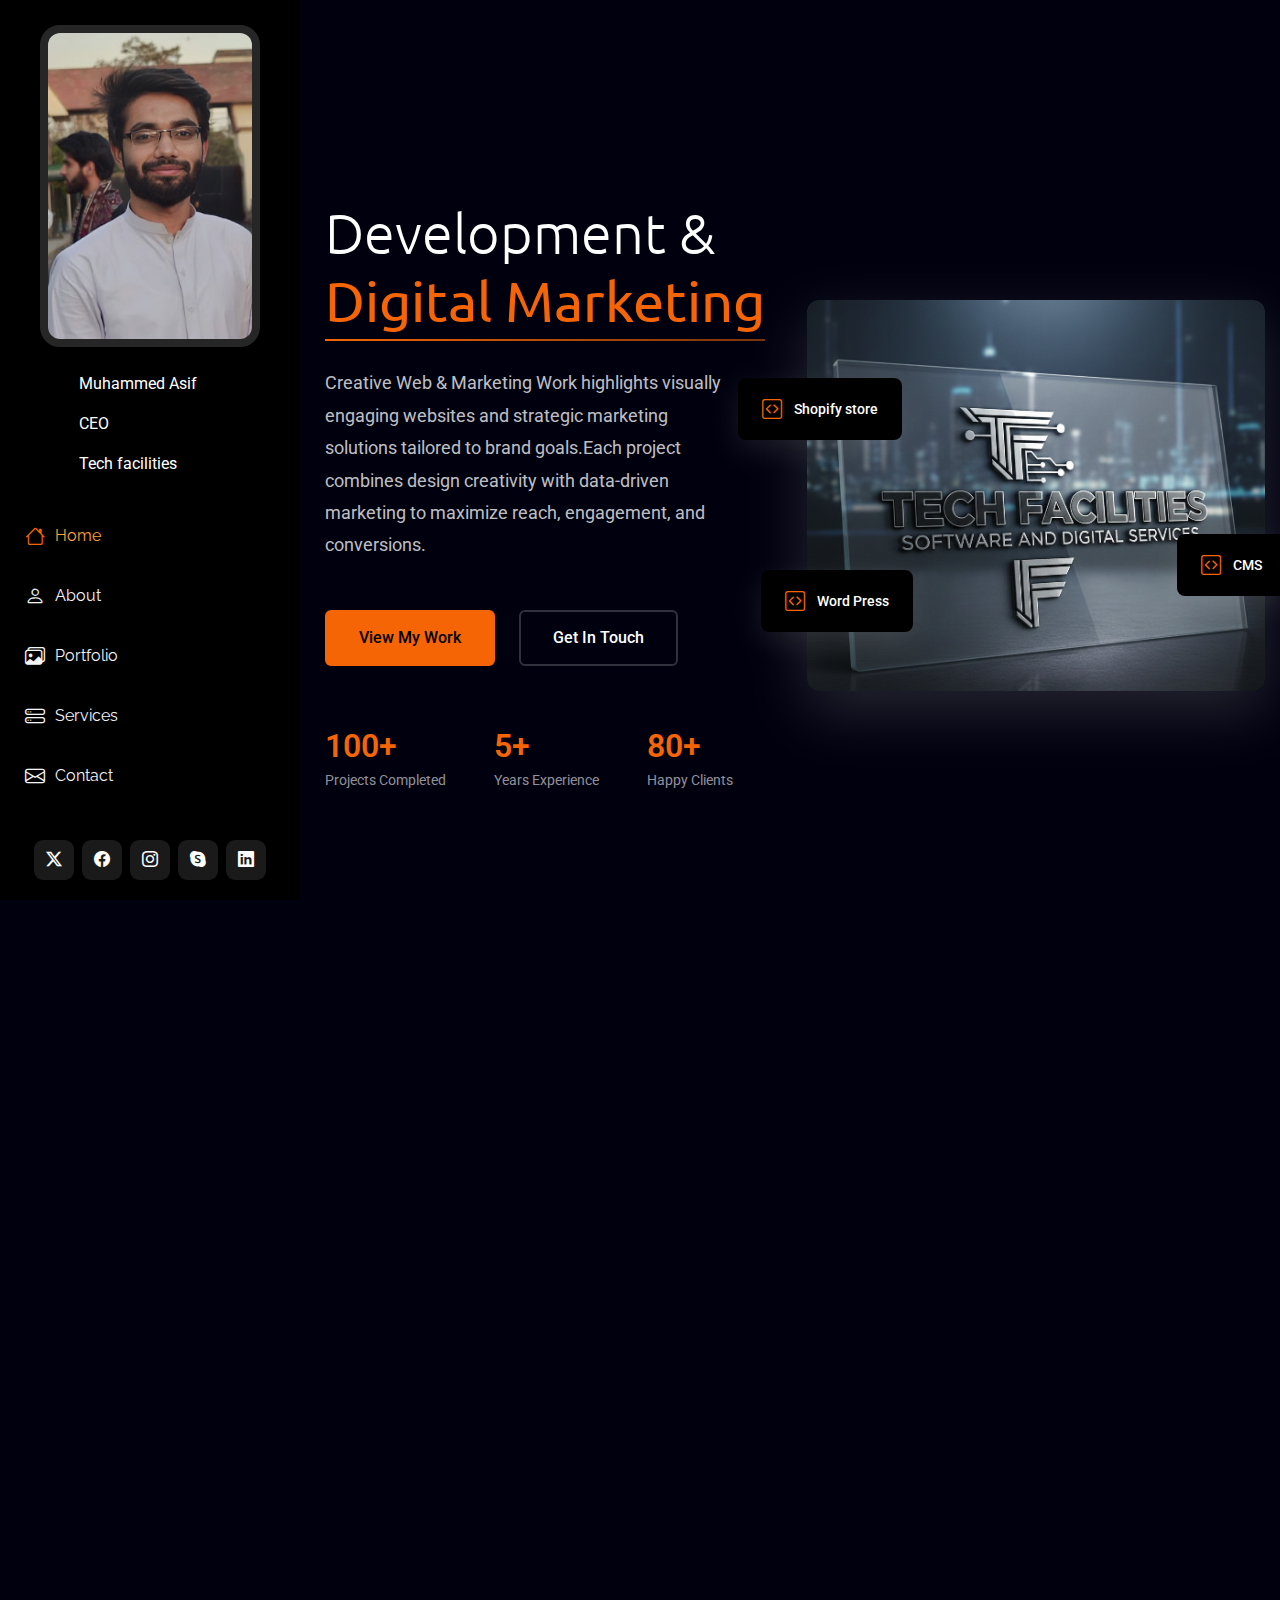
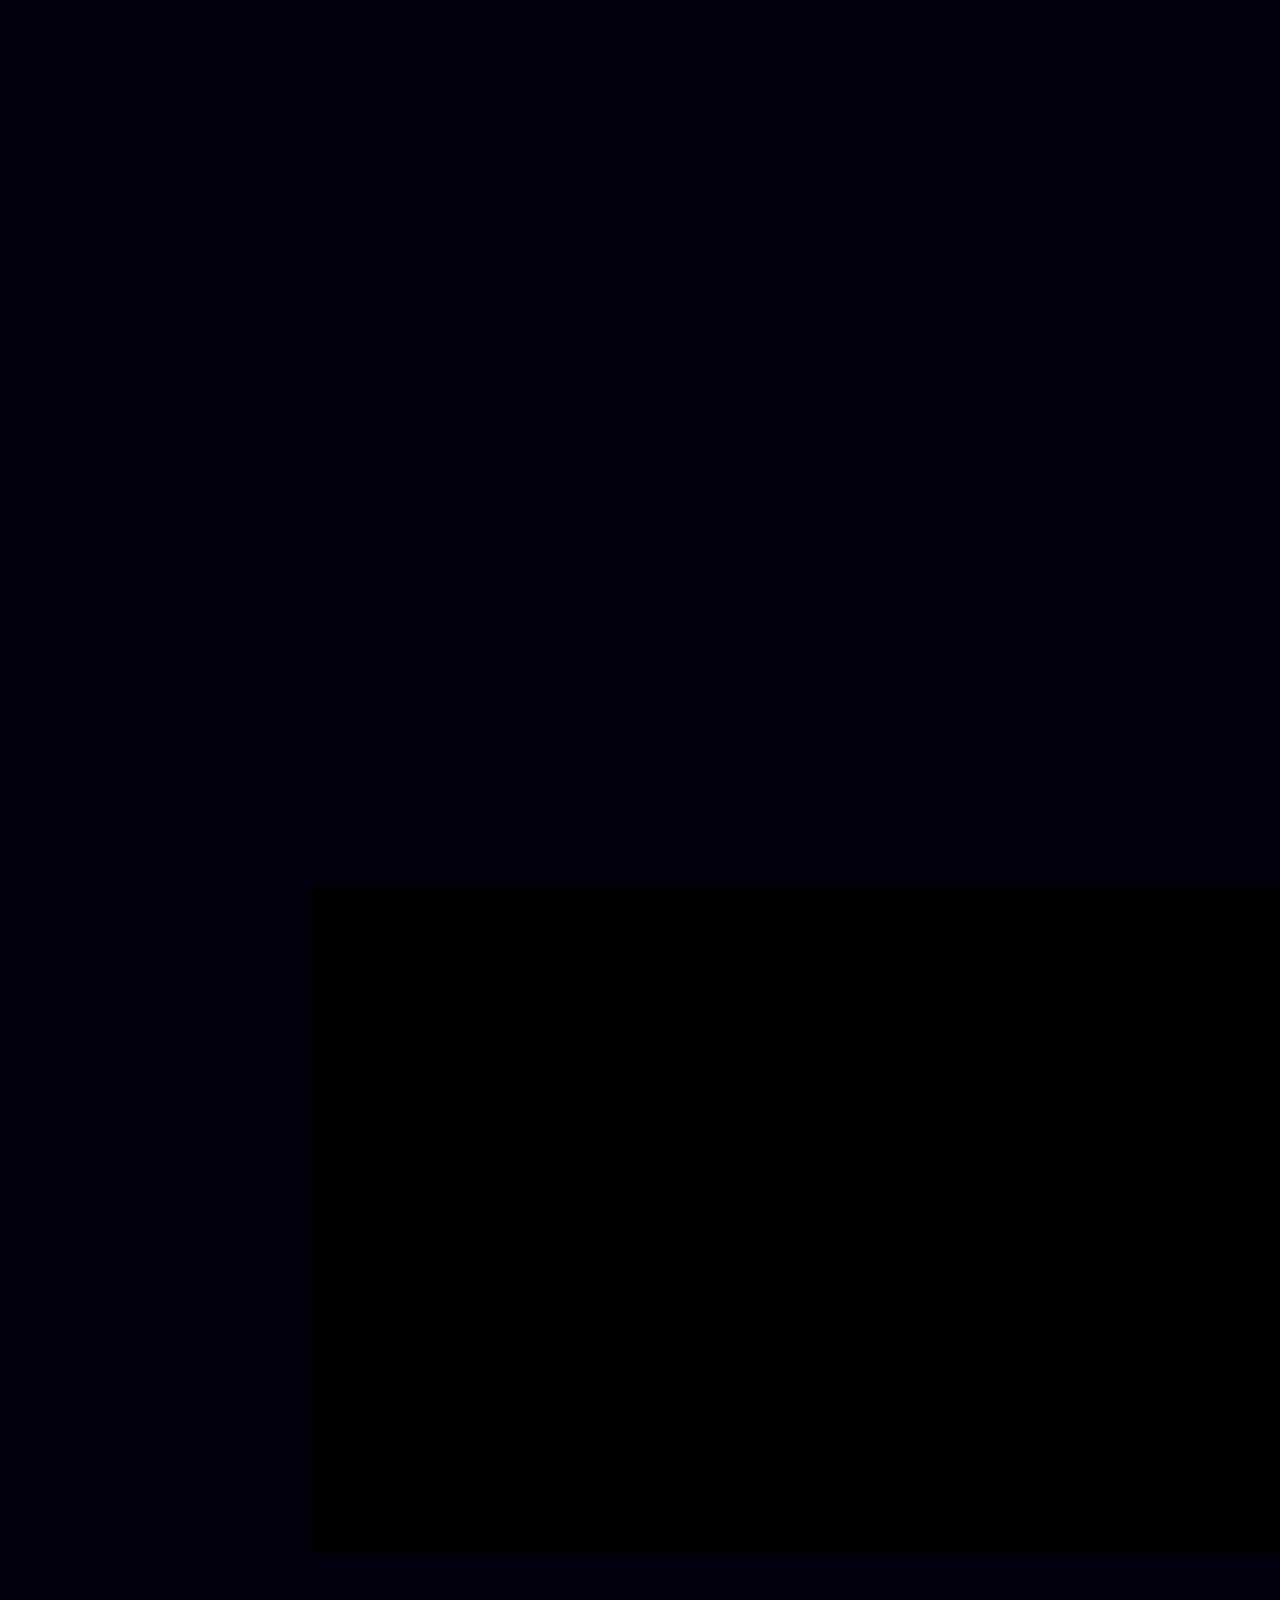
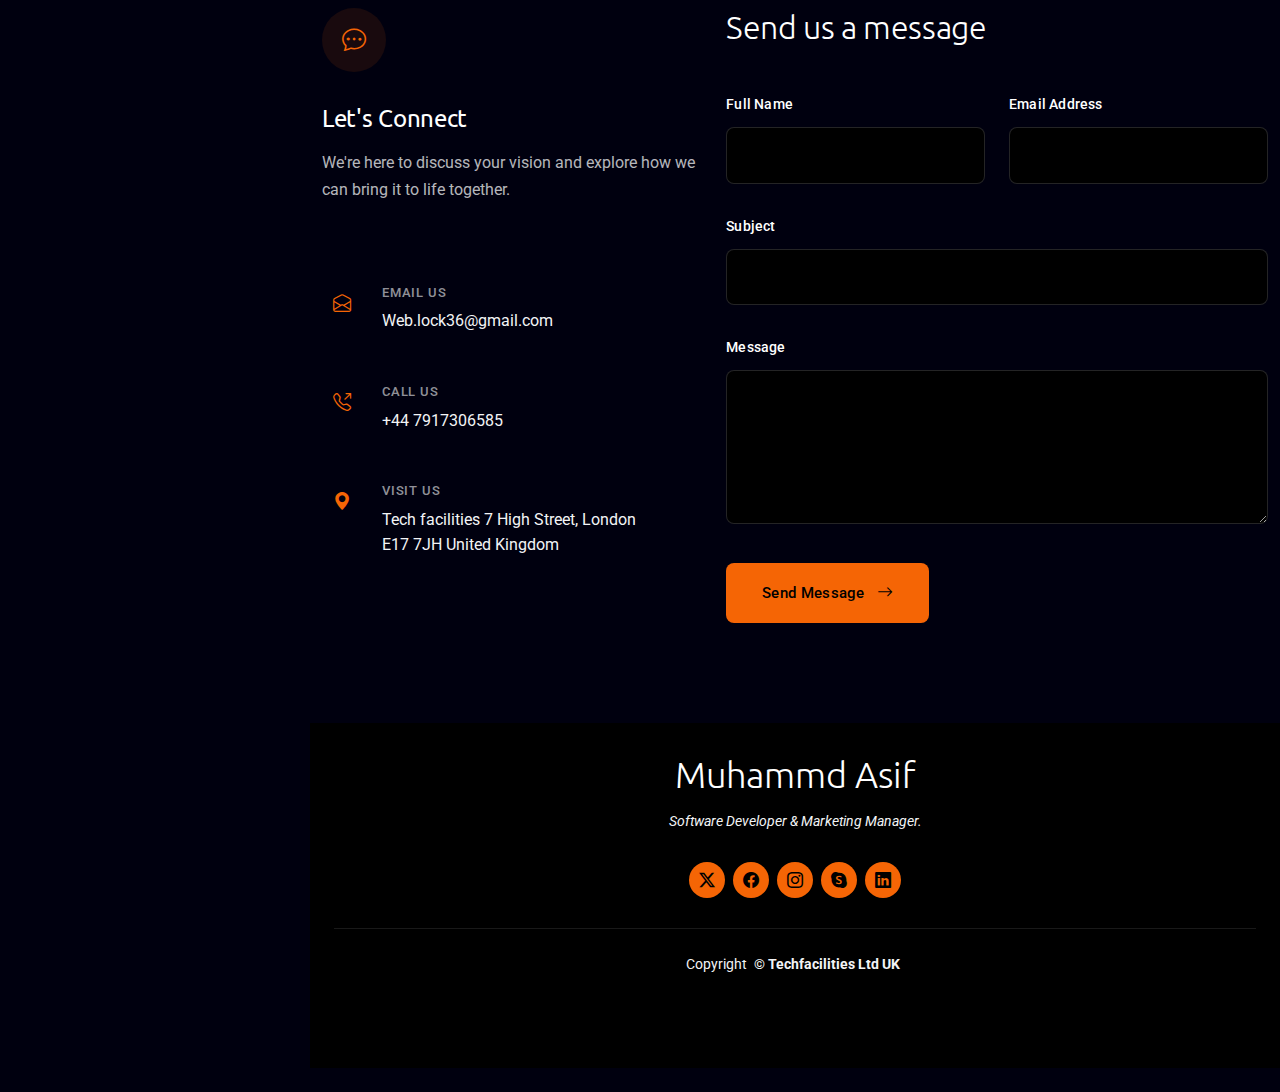
<file: MyPage/index.html>
<!DOCTYPE html>
<html lang="en">

<head>
  <meta charset="utf-8">
  <meta content="width=device-width, initial-scale=1.0" name="viewport">
  <title>Tech facilities</title>
  <meta name="description" content="">
  <meta name="keywords" content="">

  <!-- Favicons -->
  <link href="assets/img/logo.png" rel="icon">

  <!-- Fonts -->
  <link href="https://fonts.googleapis.com" rel="preconnect">
  <link href="https://fonts.gstatic.com" rel="preconnect" crossorigin>
  <link
    href="https://fonts.googleapis.com/css2?family=Roboto:ital,wght@0,100;0,300;0,400;0,500;0,700;0,900;1,100;1,300;1,400;1,500;1,700;1,900&family=Raleway:ital,wght@0,100;0,200;0,300;0,400;0,500;0,600;0,700;0,800;0,900;1,100;1,200;1,300;1,400;1,500;1,600;1,700;1,800;1,900&family=Ubuntu:ital,wght@0,300;0,400;0,500;0,700;1,300;1,400;1,500;1,700&display=swap"
    rel="stylesheet">

  <!-- Vendor CSS Files -->
  <link href="assets/vendor/bootstrap/css/bootstrap.min.css" rel="stylesheet">
  <link href="assets/vendor/bootstrap-icons/bootstrap-icons.css" rel="stylesheet">
  <link href="assets/vendor/aos/aos.css" rel="stylesheet">
  <link href="assets/vendor/glightbox/css/glightbox.min.css" rel="stylesheet">
  <link href="assets/vendor/swiper/swiper-bundle.min.css" rel="stylesheet">

  <!-- Main CSS File -->
  <link href="assets/css/main.css" rel="stylesheet">


</head>

<body class="index-page">

  <header id="header" class="header dark-background d-flex flex-column justify-content-between">
    <i class="header-toggle d-xl-none bi bi-list"></i>

    <div class="header-top">
      <div class="profile-img">
        <img src="assets/img/profile/asif.png" alt="" class="img-fluid">
      </div>

      <a href="index.html" class="logo d-flex align-items-center justify-content-center">
      </a>
      <p style="margin-left: 4rem;">Muhammed Asif</p>
      <p style="margin-left: 4rem;">CEO</p>
      <p style="margin-left: 4rem;">Tech facilities</p>

    </div>

    <nav id="navmenu" class="navmenu">
      <ul>
        <li><a href="#hero" class="active"><i class="bi bi-house navicon"></i>Home</a></li>
        <li><a href="#about"><i class="bi bi-person navicon"></i> About</a></li>
        <li><a href="#portfolio"><i class="bi bi-images navicon"></i> Portfolio</a></li>
        <li><a href="#services"><i class="bi bi-hdd-stack navicon"></i> Services</a></li>


        <li><a href="#contact"><i class="bi bi-envelope navicon"></i> Contact</a></li>
      </ul>
    </nav>

    <div class="social-links text-center">
      <a href="#" class="twitter"><i class="bi bi-twitter-x"></i></a>
      <a href="#" class="facebook"><i class="bi bi-facebook"></i></a>
      <a href="#" class="instagram"><i class="bi bi-instagram"></i></a>
      <a href="#" class="google-plus"><i class="bi bi-skype"></i></a>
      <a href="#" class="linkedin"><i class="bi bi-linkedin"></i></a>
    </div>
  </header>

  <main class="main">

    <!-- Hero Section -->
    <section id="hero" class="hero section">

      <div class="container" data-aos="fade-up" data-aos-delay="100">

        <div class="row align-items-center">
          <div class="col-lg-6 order-2 order-lg-1">
            <div class="hero-content">
              <h1 data-aos="fade-up" data-aos-delay="200">
                Development &amp;
                <span class="accent-text">Digital Marketing</span>
              </h1>
              <p class="hero-description" data-aos="fade-up" data-aos-delay="300">
                Creative Web & Marketing Work highlights visually engaging websites and strategic marketing solutions
                tailored to brand goals.Each project combines design creativity with data-driven marketing to maximize
                reach, engagement, and conversions.
              </p>
              <div class="hero-actions" data-aos="fade-up" data-aos-delay="400">
                <a href="#portfolio" class="btn-primary">View My Work</a>
                <a href="#contact" class="btn-secondary">Get In Touch</a>
              </div>
              <div class="hero-stats" data-aos="fade-up" data-aos-delay="500">
                <div class="stat-item">
                  <span class="stat-number">100+</span>
                  <span class="stat-label">Projects Completed</span>
                </div>
                <div class="stat-item">
                  <span class="stat-number">5+</span>
                  <span class="stat-label">Years Experience</span>
                </div>
                <div class="stat-item">
                  <span class="stat-number">80+</span>
                  <span class="stat-label">Happy Clients</span>
                </div>
              </div>
            </div>
          </div>

          <div class="col-lg-6 order-1 order-lg-2">
            <div class="hero-image" data-aos="fade-up" data-aos-delay="300">
              <div class="image-wrapper">
                <img src="assets/img/logo.png" alt="Creative Designer Portfolio" class="img-fluid main-image">
                <div class="floating-card card-1" data-aos="fade-up" data-aos-delay="600">
                  <i class="bi bi-code-square"></i>
                  <span>Shopify store</span>
                </div>
                <div class="floating-card card-2" style="margin-right: 3rem; " data-aos="fade-up" data-aos-delay="700">
                  <i class="bi bi-code-square"></i>
                  <span>CMS</span>
                </div>
                <div class="floating-card card-3" data-aos="fade-up" data-aos-delay="800">
                  <i class="bi bi-code-square"></i>
                  <span>Word Press</span>
                </div>
              </div>
            </div>
          </div>
        </div>

      </div>

    </section><!-- /Hero Section -->

    <!-- About Section -->
    <section id="about" class="about section">

      <div class="container" data-aos="fade-up" data-aos-delay="100">

        <div class="row justify-content-center">
          <div class="col-lg-10">

            <div class="intro-header text-center" data-aos="fade-up" data-aos-delay="150">
              <h1>Muhammd Asif</h1>
              <p class="subtitle">Software Developer & Marketing Manager </p>
            </div>

            <div class="main-content-wrapper">
              <div class="row align-items-start">

                <div class="col-lg-4" data-aos="fade-right" data-aos-delay="200">
                  <div class="profile-section">
                    <div class="profile-image-container">
                      <img src="assets/img/profile/asif.png" class="img-fluid" alt="Sarah Chen">
                    </div>
                    <div class="profile-meta">
                      <div class="location">
                        <i class="bi bi-geo-alt"></i>
                        <span>Lahore Pakistan</span>
                      </div>
                      <div class="status">
                        <div class="status-indicator"></div>
                        <span>Available for projects</span>
                      </div>
                    </div>
                  </div>
                </div>

                <div class="col-lg-8" data-aos="fade-left" data-aos-delay="250">
                  <div class="content-area">

                    <div class="story-block">
                      <p class="lead-text">we create responsive websites on Shopify, WordPress, and other CMS platforms,
                        combining clean design with e-commerce functionality. I also implement SEO and digital marketing
                        strategies to boost traffic and conversions.</p>
                    </div>

                    <div class="expertise-grid">
                      <div class="expertise-item" data-aos="zoom-in" data-aos-delay="300">
                        <div class="expertise-icon">
                          <i class="bi bi-lightbulb"></i>
                        </div>
                        <div class="expertise-content">
                          <h4>Product Strategy</h4>
                          <p>User research, journey mapping, and strategic design thinking</p>
                        </div>
                      </div>

                      <div class="expertise-item" data-aos="zoom-in" data-aos-delay="350">
                        <div class="expertise-icon">
                          <i class="bi bi-phone"></i>
                        </div>
                        <div class="expertise-content">
                          <h4>Web Design</h4>
                          <p>Responsive interfaces and seamless user experiences</p>
                        </div>
                      </div>

                      <div class="expertise-item" data-aos="zoom-in" data-aos-delay="400">
                        <div class="expertise-icon">
                          <i class="bi bi-graph-up"></i>
                        </div>
                        <div class="expertise-content">
                          <h4>Design Systems</h4>
                          <p>Scalable component libraries and brand consistency</p>
                        </div>
                      </div>
                    </div>

                    <div class="philosophy-quote" data-aos="fade-up" data-aos-delay="450">
                      <div class="quote-mark">"</div>
                      <p>Good design is not about perfection—it's about understanding, empathy, and continuous learning
                        from the people who use what we create.</p>
                    </div>

                  </div>
                </div>

              </div>
            </div>

            <div class="bottom-section" data-aos="fade-up" data-aos-delay="500">
              <div class="row align-items-center">
                <div class="col-lg-6">
                  <div class="collaboration-text">
                    <h3>Let's create something amazing together</h3>
                    <p>Whether you want to launch a new website, optimize your e-commerce store, or boost your online
                      presence through digital marketing and SEO, we are excited to collaborate and turn your vision
                      into a powerful, results-driven project.</p>
                  </div>
                </div>
                <div class="col-lg-6">
                  <div class="action-buttons">
                    <a href="#portfolio" class="btn-custom primary">View my project</a>
                    <a href="#contact" class="btn-custom secondary">Start a Project</a>
                  </div>
                </div>
              </div>
            </div>

          </div>
        </div>

      </div>

    </section><!-- /About Section -->

    <!-- Stats Section -->
    <section id="stats" class="stats section light-background">

      <div class="container" data-aos="fade-up" data-aos-delay="100">

        <div class="row justify-content-center">
          <div class="col-lg-10">

            <div class="stats-grid">
              <div class="stat-item" data-aos="fade-up" data-aos-delay="200">
                <div class="stat-number">
                  <span data-purecounter-start="0" data-purecounter-end="100" data-purecounter-duration="1"
                    class="purecounter"></span>+
                </div>
                <p class="stat-label">Projects</p>
              </div>

              <div class="stat-item" data-aos="fade-up" data-aos-delay="3">
                <div class="stat-number">
                  <span data-purecounter-start="0" data-purecounter-end="5" data-purecounter-duration="1"
                    class="purecounter"></span>+
                </div>
                <p class="stat-label">Year Experience</p>
              </div>

              <div class="stat-item" data-aos="fade-up" data-aos-delay="400">
                <div class="stat-number">
                  <span data-purecounter-start="0" data-purecounter-end="80" data-purecounter-duration="1"
                    class="purecounter"></span>+
                </div>
                <p class="stat-label">Happy Clients</p>
              </div>
            </div>



            <div class="achievements-row" data-aos="fade-up" data-aos-delay="500">
              <div class="achievement">
                <div class="achievement-icon">
                 <i class="bi bi-person"></i>
                </div>
                <div class="achievement-content">
                  <h4>Muhammad Hamza </h4>
                  <p>UI/UX and 3D Designer</p>
                </div>
              </div>

              <div class="achievement">
                <div class="achievement-icon">
                 <i class="bi bi-person"></i>
                </div>
                <div class="achievement-content">
                  <h4>Muhammad imran</h4>
                  <p>Web Developer and SEO specialist</p>
                </div>
              </div>

              <div class="achievement">
                <div class="achievement-icon">
                  <i class="bi bi-person"></i>
                </div>
                <div class="achievement-content">
                  <h4>Abdul Qadeer</h4>
                  <p>Marketing Manager</p>
                </div>
              </div>
            </div> 



            










          </div>
        </div>

      </div>

    </section><!-- /Stats Section -->

    <!-- Skills Section -->
    <section id="skills" class="skills section">

      <!-- Section Title -->
      <div class="container section-title" data-aos="fade-up">
        <h2>Skills</h2>
        <p>we work with WordPress, custom CMS platforms, and Shopify to build modern, scalable websites and e-commerce
          stores. My skill set includes custom theme development, HTML, CSS, PHP, and JavaScript, along with responsive
          layouts that ensure seamless performance across all devices.</p>
      </div><!-- End Section Title -->

      <div class="container" data-aos="fade-up" data-aos-delay="100">

        <div class="row justify-content-center">
          <div class="col-lg-10">
            <div class="intro-content text-center mb-5" data-aos="fade-up" data-aos-delay="150">
              <p class="lead-text"> we focus on creating user-friendly interfaces that are easy to manage and aligned
                with business objectives.</p>
            </div>
          </div>
        </div>

        <div class="row">
          <div class="col-lg-8">
            <div class="skills-container">

              <div class="skill-category skills-animation" data-aos="fade-up" data-aos-delay="200">
                <div class="category-header">
                  <h3 class="category-title">Technical Expertise</h3>
                  <p class="category-subtitle">Core development and technical skills</p>
                </div>
                <div class="skills-list">
                  <div class="skill-row">
                    <div class="skill-info">
                      <span class="skill-name">Full-Stack Development</span>
                      <span class="skill-percentage">92%</span>
                    </div>
                    <div class="progress">
                      <div class="progress-bar" role="progressbar" aria-valuenow="92" aria-valuemin="0"
                        aria-valuemax="100"></div>
                    </div>
                  </div>
                  <div class="skill-row">
                    <div class="skill-info">
                      <span class="skill-name">Digital Marketing and SEO</span>
                      <span class="skill-percentage">88%</span>
                    </div>
                    <div class="progress">
                      <div class="progress-bar" role="progressbar" aria-valuenow="88" aria-valuemin="0"
                        aria-valuemax="100"></div>
                    </div>
                  </div>
                  <div class="skill-row">
                    <div class="skill-info">
                      <span class="skill-name">Database Design</span>
                      <span class="skill-percentage">85%</span>
                    </div>
                    <div class="progress">
                      <div class="progress-bar" role="progressbar" aria-valuenow="85" aria-valuemin="0"
                        aria-valuemax="100"></div>
                    </div>
                  </div>
                </div>
              </div>

              <div class="skill-category skills-animation" data-aos="fade-up" data-aos-delay="250">
                <div class="category-header">
                  <h3 class="category-title">Creative Design</h3>
                  <p class="category-subtitle">Visual and user experience design</p>
                </div>
                <div class="skills-list">
                  <div class="skill-row">
                    <div class="skill-info">
                      <span class="skill-name">UI/UX Design</span>
                      <span class="skill-percentage">94%</span>
                    </div>
                    <div class="progress">
                      <div class="progress-bar" role="progressbar" aria-valuenow="94" aria-valuemin="0"
                        aria-valuemax="100"></div>
                    </div>
                  </div>
                  <div class="skill-row">
                    <div class="skill-info">
                      <span class="skill-name">Brand Identity</span>
                      <span class="skill-percentage">86%</span>
                    </div>
                    <div class="progress">
                      <div class="progress-bar" role="progressbar" aria-valuenow="86" aria-valuemin="0"
                        aria-valuemax="100"></div>
                    </div>
                  </div>
                  <div class="skill-row">
                    <div class="skill-info">
                      <span class="skill-name">Motion Graphics</span>
                      <span class="skill-percentage">78%</span>
                    </div>
                    <div class="progress">
                      <div class="progress-bar" role="progressbar" aria-valuenow="78" aria-valuemin="0"
                        aria-valuemax="100"></div>
                    </div>
                  </div>
                </div>
              </div>

              <div class="skill-category skills-animation" data-aos="fade-up" data-aos-delay="300">
                <div class="category-header">
                  <h3 class="category-title">Strategic Leadership</h3>
                  <p class="category-subtitle">Management and business acumen</p>
                </div>
                <div class="skills-list">
                  <div class="skill-row">
                    <div class="skill-info">
                      <span class="skill-name">Project Management</span>
                      <span class="skill-percentage">90%</span>
                    </div>
                    <div class="progress">
                      <div class="progress-bar" role="progressbar" aria-valuenow="90" aria-valuemin="0"
                        aria-valuemax="100"></div>
                    </div>
                  </div>
                  <div class="skill-row">
                    <div class="skill-info">
                      <span class="skill-name">Team Coordination</span>
                      <span class="skill-percentage">87%</span>
                    </div>
                    <div class="progress">
                      <div class="progress-bar" role="progressbar" aria-valuenow="87" aria-valuemin="0"
                        aria-valuemax="100"></div>
                    </div>
                  </div>
                  <div class="skill-row">
                    <div class="skill-info">
                      <span class="skill-name">Strategic Planning</span>
                      <span class="skill-percentage">83%</span>
                    </div>
                    <div class="progress">
                      <div class="progress-bar" role="progressbar" aria-valuenow="83" aria-valuemin="0"
                        aria-valuemax="100"></div>
                    </div>
                  </div>
                </div>
              </div>

            </div>
          </div>

          <div class="col-lg-4">
            <div class="skills-sidebar">

              <div class="expertise-highlight" data-aos="fade-up" data-aos-delay="350">
                <div class="highlight-icon">
                  <i class="bi bi-trophy"></i>
                </div>
                <h4 class="highlight-title">Years of Experience</h4>
                <div class="experience-number">
                  <span data-purecounter-start="0" data-purecounter-end="8" data-purecounter-duration="1"
                    class="purecounter"></span>
                  <span class="experience-label">Years</span>
                </div>
                <p class="highlight-description">Dedicated to mastering the craft of digital innovation and strategic
                  problem-solving.</p>
              </div>

              <div class="technologies-section" data-aos="fade-up" data-aos-delay="400">
                <h5 class="tech-title">Primary Technologies</h5>
                <div class="tech-stack">
                  <div class="tech-item">
                    <i class="bi bi-filetype-js"></i>
                    <span>JavaScript</span>
                  </div>
                  <div class="tech-item">
                    <i class="bi bi-code-square"></i>
                    <span>React</span>
                  </div>
                  <div class="tech-item">
                    <i class="bi bi-server"></i>
                    <span>Node.js</span>
                  </div>
                  <div class="tech-item">
                    <i class="bi bi-cloud"></i>
                    <span>AWS</span>
                  </div>
                  <div class="tech-item">
                    <i class="bi bi-palette"></i>
                    <span>Figma</span>
                  </div>
                  <div class="tech-item">
                    <i class="bi bi-diagram-3"></i>
                    <span>Docker</span>
                  </div>
                </div>
              </div>



            </div>
          </div>
        </div>

      </div>

    </section><!-- /Skills Section -->



    <!-- Portfolio Section -->
    <section id="portfolio" class="portfolio section">

      <!-- Section Title -->
      <div class="container section-title" data-aos="fade-up">
        <h2>Portfolio</h2>
        <p>I specialize in creating dynamic, user-friendly websites and digital marketing solutions that drive results.
          My work spans Shopify e-commerce stores, custom CMS and WordPress websites, and SEO-optimized platforms
          designed to improve visibility and engagement.</p>
      </div><!-- End Section Title -->

      <div class="container" data-aos="fade-up" data-aos-delay="100">

        <div class="isotope-layout" data-default-filter="*" data-layout="masonry" data-sort="original-order">

          <div class="filters-wrapper" data-aos="fade-up" data-aos-delay="200">
            <ul class="portfolio-filters isotope-filters">
              <li data-filter="*" class="filter-active">All Work</li>
              <li data-filter=".filter-branding">shopify</li>
              <li data-filter=".filter-web">Word Press</li>
              <li data-filter=".filter-photography">CMS</li>
              <li data-filter=".filter-print">Digital marketing and SEO</li>
            </ul>
          </div>

          <div class="row gy-5 portfolio-container isotope-container" data-aos="fade-up" data-aos-delay="300">

            <div class="col-lg-6 portfolio-item isotope-item filter-branding">
              <div class="portfolio-card">
                <div class="portfolio-image">
                  <img src="assets/img/portfolio/portfolio-3.jpg" class="img-fluid" alt="Brand Identity Project"
                    loading="lazy">
                  <div class="portfolio-overlay">
                    <div class="portfolio-actions">
                      <a href="assets/img/portfolio/portfolio-3.jpg" class="glightbox action-btn preview-btn"
                        title="Elemental Branding"><i class="bi bi-eye"></i></a>
                      <a href="portfolio-details.html" class="action-btn details-btn" title="View Project"><i
                          class="bi bi-arrow-up-right"></i></a>
                    </div>
                  </div>
                </div>
                <div class="portfolio-content">
                  <div class="portfolio-meta">
                    <span class="portfolio-category">shopify</span>
                    <span class="portfolio-year">2022</span>
                  </div>
                  <h3 class="portfolio-title">Elemental Branding</h3>
                  <p class="portfolio-description">Shopify e-commerce branding project combining natural visual elements
                    with sustainable digital design principles.</p>
                </div>
              </div>
            </div>
            <!-- End Portfolio Item -->

            <div class="col-lg-6 portfolio-item isotope-item filter-web">
              <div class="portfolio-card">
                <div class="portfolio-image">
                  <img src="assets/img/portfolio/portfolio-7.jpg" class="img-fluid" alt="Digital Platform"
                    loading="lazy">
                  <div class="portfolio-overlay">
                    <div class="portfolio-actions">
                      <a href="assets/img/portfolio/portfolio-7.jpg" class="glightbox action-btn preview-btn"
                        title="Digital Workspace"><i class="bi bi-eye"></i></a>
                      <a href="portfolio-detail2.html" class="action-btn details-btn" title="View Project"><i
                          class="bi bi-arrow-up-right"></i></a>
                    </div>
                  </div>
                </div>
                <div class="portfolio-content">
                  <div class="portfolio-meta">
                    <span class="portfolio-category">Word press</span>
                    <span class="portfolio-year">2020</span>
                  </div>
                  <h3 class="portfolio-title">Digital Workspace</h3>
                  <p class="portfolio-description">WordPress-based digital workspace designed to support remote
                    collaboration with a clean interface and user-friendly experience.</p>
                </div>
              </div>
            </div><!-- End Portfolio Item -->

            <div class="col-lg-6 portfolio-item isotope-item filter-photography">
              <div class="portfolio-card">
                <div class="portfolio-image">
                  <img src="assets/img/portfolio/portfolio-portrait-3.png" class="img-fluid" alt="Urban Photography"
                    loading="lazy">
                  <div class="portfolio-overlay">
                    <div class="portfolio-actions">
                      <a href="assets/img/portfolio/portfolio-portrait-3.png" class="glightbox action-btn preview-btn"
                        title="Urban Narratives"><i class="bi bi-eye"></i></a>
                      <a href="portfilio-detail4.html" class="action-btn details-btn" title="View Project"><i
                          class="bi bi-arrow-up-right"></i></a>
                    </div>
                  </div>
                </div>
                <div class="portfolio-content">
                  <div class="portfolio-meta">
                    <span class="portfolio-category">CMS</span>
                    <span class="portfolio-year">2023</span>
                  </div>
                  <h3 class="portfolio-title">Content Management System</h3>
                  <p class="portfolio-description">Powerful CMS solutions designed for easy content updates,
                    scalability, and long-term business growth.</p>
                </div>
              </div>
            </div><!-- End Portfolio Item -->

            <div class="col-lg-6 portfolio-item isotope-item filter-print">
              <div class="portfolio-card">
                <div class="portfolio-image">
                  <img src="assets/img/portfolio/portfolio-9.jpg" class="img-fluid" alt="Editorial Design"
                    loading="lazy">
                  <div class="portfolio-overlay">
                    <div class="portfolio-actions">
                      <a href="assets/img/portfolio/portfolio-9.jpg" class="glightbox action-btn preview-btn"
                        title="Annual Report Design"><i class="bi bi-eye"></i></a>
                      <a href="portfolio-detail3.html" class="action-btn details-btn" title="View Project"><i
                          class="bi bi-arrow-up-right"></i></a>
                    </div>
                  </div>
                </div>
                <div class="portfolio-content">
                  <div class="portfolio-meta">
                    <span class="portfolio-category">SEO</span>
                    <span class="portfolio-year">2020</span>
                  </div>
                  <h3 class="portfolio-title">Search Engine Optimization (SEO)</h3>
                  <p class="portfolio-description">Optimized website structures and content to improve rankings and
                    organic traffic.</p>
                </div>
              </div>
            </div><!-- End Portfolio Item -->

          </div>

        </div>

    </section><!-- /Portfolio Section -->

    <!-- Services Section -->
    <section id="services" class="services section">

      <!-- Section Title -->
      <div class="container section-title" data-aos="fade-up">
        <h2>Services</h2>
        <p>Delivering complete web, e-commerce, and digital marketing solutions tailored to your business needs.</p>
      </div><!-- End Section Title -->

      <div class="container" data-aos="fade-up" data-aos-delay="100">

        <div class="row g-5">

          <div class="col-lg-6" data-aos="fade-right" data-aos-delay="200">
            <div class="service-item">
              <div class="service-icon">
                <i class="bi bi-palette"></i>
              </div>
              <div class="service-content">
                <h3>Brand Identity Design</h3>
                <p>Crafting distinctive visual identities that capture your brand's essence and connect with your target
                  audience through thoughtful design systems.</p>
                
              </div>
            </div>
          </div>

          <div class="col-lg-6" data-aos="fade-left" data-aos-delay="250">
            <div class="service-item">
              <div class="service-icon">
                <i class="bi bi-code-slash"></i>
              </div>
              <div class="service-content">
                <h3>Web Development</h3>
                <p>Building modern, responsive websites and applications with clean code, optimal performance, and
                  seamless user experiences across all devices.</p>
                
              </div>
            </div>
          </div>

          <div class="col-lg-6" data-aos="fade-right" data-aos-delay="300">
            <div class="service-item">
              <div class="service-icon">
                <i class="bi bi-phone"></i>
              </div>
              <div class="service-content">
                <h3>UI/UX Design</h3>
                <p>Designing intuitive interfaces and user experiences that balance aesthetics with functionality,
                  ensuring every interaction feels natural and purposeful.</p>
                
              </div>
            </div>
          </div>

          <div class="col-lg-6" data-aos="fade-left" data-aos-delay="350">
            <div class="service-item">
              <div class="service-icon">
                <i class="bi bi-megaphone"></i>
              </div>
              <div class="service-content">
                <h3>Digital Strategy</h3>
                <p>Developing comprehensive digital strategies that align with your business goals and maximize your
                  online presence through data-driven insights.</p>
              </div>
            </div>
          </div>

        </div>

      </div>

    </section><!-- /Services Section -->

    <!-- Testimonials Section -->
    <div class="container" data-aos="fade-up" data-aos-delay="100">

      <div class="testimonials-slider swiper init-swiper">
        <script type="application/json" class="swiper-config">
      {
        "loop": true,
        "speed": 600,
        "autoplay": {
          "delay": 5000
        },
        "slidesPerView": 1,
        "spaceBetween": 30,
        "pagination": {
          "el": ".swiper-pagination",
          "type": "bullets",
          "clickable": true
        },
        "navigation": {
          "nextEl": ".swiper-button-next",
          "prevEl": ".swiper-button-prev"
        }
      }
    </script>

        <div class="swiper-wrapper">

          <div class="swiper-slide">
            <div class="testimonial-slide" data-aos="fade-up" data-aos-delay="200">
              <img src="assets/img/portfolio/shopify.png" alt="Person 1" class="author-avatar"
                style="width:100%; height:auto;">
            </div>
          </div>

          <div class="swiper-slide">
            <div class="testimonial-slide" data-aos="fade-up" data-aos-delay="300">
              <img src="assets/img/portfolio/shopify1.png" alt="Person 2" class="author-avatar"
                style="width:100%; height:auto;">
            </div>
          </div>

          <div class="swiper-slide">
            <div class="testimonial-slide" data-aos="fade-up" data-aos-delay="400">
              <img src="assets/img/portfolio/shopify2.png" alt="Person 3" class="author-avatar"
                style="width:100%; height:auto;">
            </div>
          </div>
          <div class="swiper-slide">
            <div class="testimonial-slide" data-aos="fade-up" data-aos-delay="400">
              <img src="assets/img/portfolio/shopify3.png" alt="Person 3" class="author-avatar"
                style="width:100%; height:auto;">
            </div>
          </div>
          <div class="swiper-slide">
            <div class="testimonial-slide" data-aos="fade-up" data-aos-delay="400">
              <img src="assets/img/portfolio/shopify4.png" alt="Person 3" class="author-avatar"
                style="width:100%; height:auto;">
            </div>
          </div>
          <div class="swiper-slide">
            <div class="testimonial-slide" data-aos="fade-up" data-aos-delay="400">
              <img src="assets/img/portfolio/shopify5.png" alt="Person 3" class="author-avatar"
                style="width:100%; height:auto;">
            </div>
          </div>

          <div class="swiper-slide">
            <div class="testimonial-slide" data-aos="fade-up" data-aos-delay="400">
              <img src="assets/img/portfolio/wordpress.png" alt="Person 3" class="author-avatar"
                style="width:100%; height:auto;">
            </div>
          </div>

          <div class="swiper-slide">
            <div class="testimonial-slide" data-aos="fade-up" data-aos-delay="400">
              <img src="assets/img/portfolio/wordpress2.png" alt="Person 3" class="author-avatar"
                style="width:100%; height:auto;">
            </div>
          </div>

          <div class="swiper-slide">
            <div class="testimonial-slide" data-aos="fade-up" data-aos-delay="400">
              <img src="assets/img/portfolio/wordpress3.png" alt="Person 3" class="author-avatar"
                style="width:100%; height:auto;">
            </div>
          </div>

          <div class="swiper-slide">
            <div class="testimonial-slide" data-aos="fade-up" data-aos-delay="400">
              <img src="assets/img/portfolio/wordpress4.png" alt="Person 3" class="author-avatar"
                style="width:100%; height:auto;">
            </div>
          </div>

          <div class="swiper-slide">
            <div class="testimonial-slide" data-aos="fade-up" data-aos-delay="400">
              <img src="assets/img/portfolio/wordpress5.png" alt="Person 3" class="author-avatar"
                style="width:100%; height:auto;">
            </div>
          </div>

          <div class="swiper-slide">
            <div class="testimonial-slide" data-aos="fade-up" data-aos-delay="400">
              <img src="assets/img/portfolio/wordpress6.png" alt="Person 3" class="author-avatar"
                style="width:100%; height:auto;">
            </div>
          </div>

        </div>

        <div class="swiper-navigation-wrapper">
          <div class="swiper-button-prev"></div>
          <div class="swiper-pagination"></div>
          <div class="swiper-button-next"></div>
        </div>

      </div>

    </div>
    <!-- /Testimonials Section -->

    <!-- Contact Section -->
    <section id="contact" class="contact section">
      <!-- Section Title -->
      <div class="container section-title" data-aos="fade-up">
        <h2>Contact</h2>
        <p>Magnam dolores commodi suscipit. Necessitatibus eius consequatur ex aliquid fuga eum quidem. Sit sint
          consectetur velit. Quisquam quos quisquam cupiditate. Et nemo qui impedit suscipit alias ea. Quia fugiat sit
          in iste officiis commodi quidem hic quas.</p>
      </div><!-- End Section Title -->

      <div class="container">
        <div class="row gy-4">
          <div class="col-lg-5">

            <div class="info-item">
              <div class="info-icon">
                <i class="bi bi-chat-dots"></i>
              </div>
              <div class="info-content">
                <h4>Let's Connect</h4>
                <p>We're here to discuss your vision and explore how we can bring it to life together.</p>
              </div>
            </div>

            <div class="contact-details">

              <div class="detail-item">
                <div class="detail-icon">
                  <i class="bi bi-envelope-open"></i>
                </div>
                <div class="detail-content">
                  <span class="detail-label">Email us</span>
                  <span class="detail-value">Web.lock36@gmail.com</span>
                </div>
              </div>

              <div class="detail-item">
                <div class="detail-icon">
                  <i class="bi bi-telephone-outbound"></i>
                </div>
                <div class="detail-content">
                  <span class="detail-label">Call us</span>
                  <span class="detail-value">+44 7917306585</span>
                </div>
              </div>

              <div class="detail-item">
                <div class="detail-icon">
                  <i class="bi bi-geo-alt-fill"></i>
                </div>
                <div class="detail-content">
                  <span class="detail-label">Visit us</span>
                  <span class="detail-value">Tech facilities 7 High Street, London <br> E17 7JH United Kingdom</span>
                </div>
              </div>

            </div>

          </div>

          <div class="col-lg-7">
            <div class="form-wrapper">
              <div class="form-header">
                <h3>Send us a message</h3>
              </div>

              <form action="forms/contact.php" method="post" class="php-email-form">

                <div class="row">
                  <div class="col-md-6">
                    <div class="form-group">
                      <label>Full Name</label>
                      <input type="text" name="name" required="">
                    </div>
                  </div>
                  <div class="col-md-6">
                    <div class="form-group">
                      <label>Email Address</label>
                      <input type="email" name="email" required="">
                    </div>
                  </div>
                </div>

                <div class="form-group">
                  <label>Subject</label>
                  <input type="text" name="subject" required="">
                </div>

                <div class="form-group">
                  <label for="projectMessage">Message</label>
                  <textarea name="message" id="projectMessage" rows="5" required=""></textarea>
                </div>

                <div class="my-3">
                  <div class="loading">Loading</div>
                  <div class="error-message"></div>
                  <div class="sent-message">Your message has been sent. Thank you!</div>
                </div>

                <button type="submit" class="submit-btn">
                  <span>Send Message</span>
                  <i class="bi bi-arrow-right"></i>
                </button>

              </form>

            </div>

          </div>

        </div>
      </div>

    </section><!-- /Contact Section -->

  </main>

  <footer id="footer" class="footer light-background">
    <div class="container">
      <h3 class="sitename">Muhammd Asif</h3>
      <p>Software Developer & Marketing Manager.</p>
      <div class="social-links d-flex justify-content-center">
        <a href=""><i class="bi bi-twitter-x"></i></a>
        <a href=""><i class="bi bi-facebook"></i></a>
        <a href=""><i class="bi bi-instagram"></i></a>
        <a href=""><i class="bi bi-skype"></i></a>
        <a href=""><i class="bi bi-linkedin"></i></a>
      </div>
      <div class="container">
        <div class="copyright">
          <span>Copyright</span> <strong class="px-1 sitename"> &copy; </span> <span class="credit">Techfacilities
              Ltd UK</span>
        </div>

      </div>
    </div>
  </footer>

  <!-- Scroll Top -->
  <a href="#" id="scroll-top" class="scroll-top d-flex align-items-center justify-content-center"><i
      class="bi bi-arrow-up-short"></i></a>

  <!-- Preloader -->
  <div id="preloader"></div>

  <!-- Vendor JS Files -->
  <script src="assets/vendor/bootstrap/js/bootstrap.bundle.min.js"></script>
  <script src="assets/vendor/php-email-form/validate.js"></script>
  <script src="assets/vendor/aos/aos.js"></script>
  <script src="assets/vendor/purecounter/purecounter_vanilla.js"></script>
  <script src="assets/vendor/typed.js/typed.umd.js"></script>
  <script src="assets/vendor/waypoints/noframework.waypoints.js"></script>
  <script src="assets/vendor/imagesloaded/imagesloaded.pkgd.min.js"></script>
  <script src="assets/vendor/isotope-layout/isotope.pkgd.min.js"></script>
  <script src="assets/vendor/glightbox/js/glightbox.min.js"></script>
  <script src="assets/vendor/swiper/swiper-bundle.min.js"></script>

  <!-- Main JS File -->
  <script src="assets/js/main.js"></script>

</body>

</html>
</file>
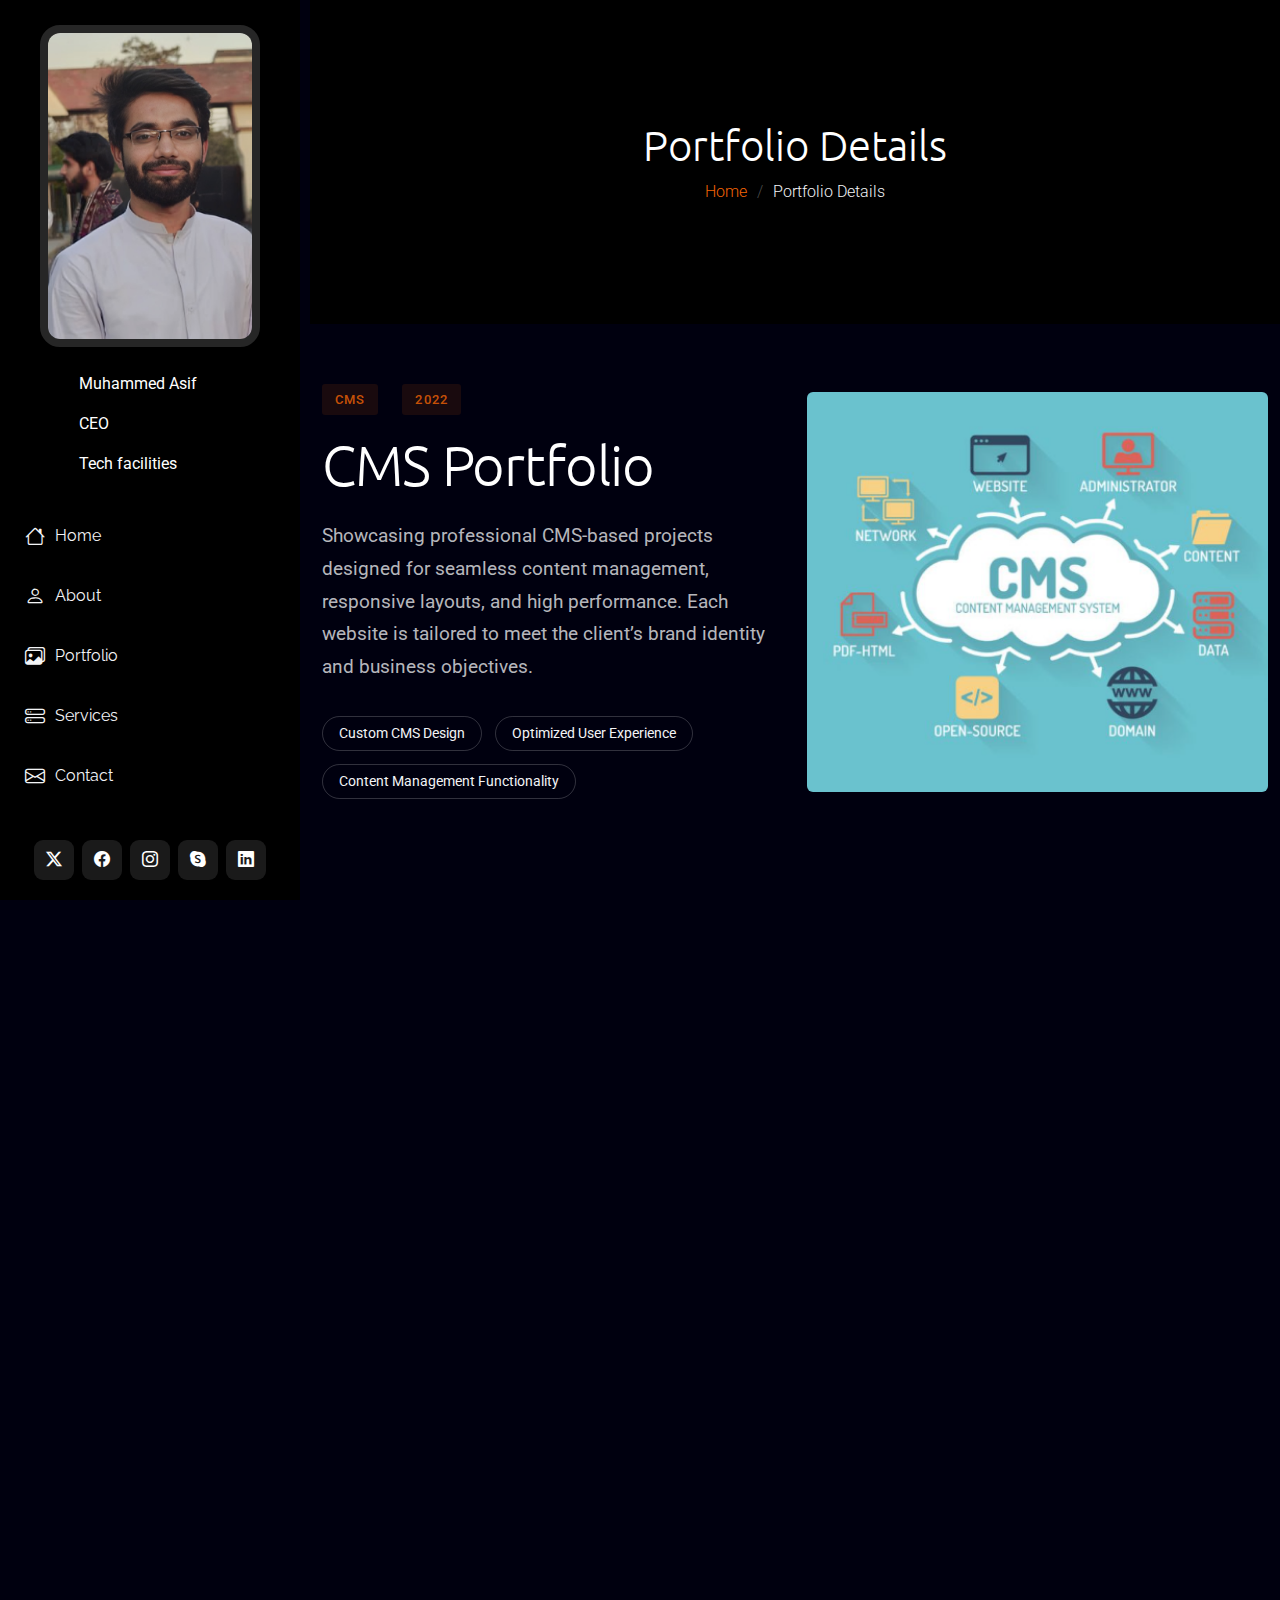
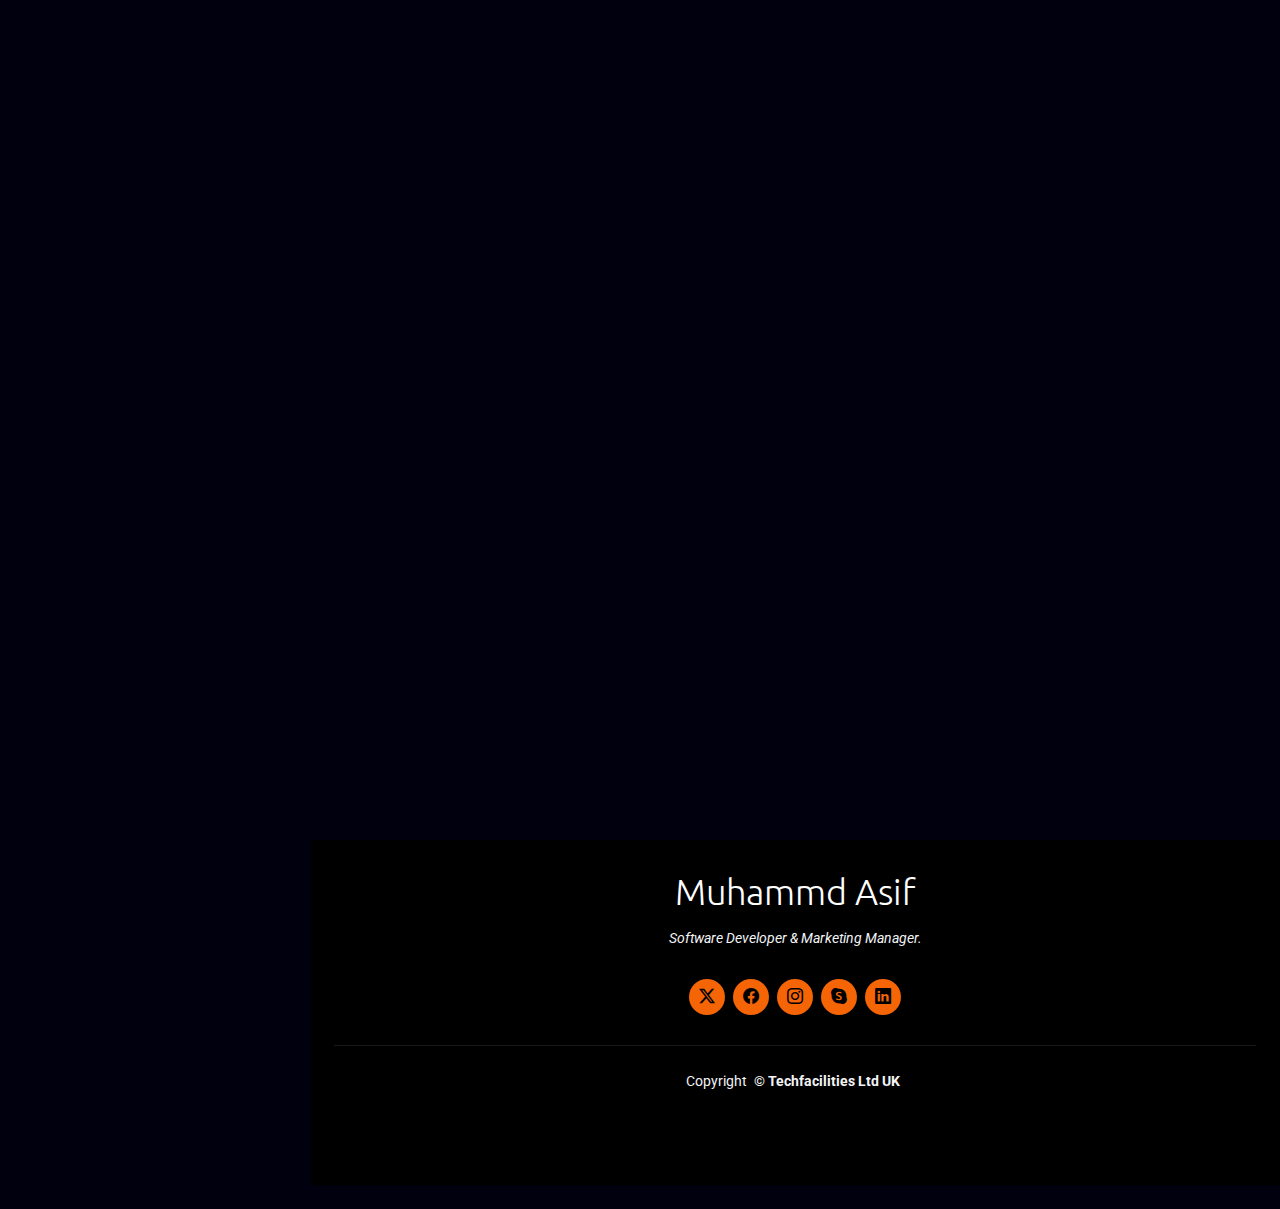
<file: MyPage/portfilio-detail4.html>
<!DOCTYPE html>
<html lang="en">

<head>
  <meta charset="utf-8">
  <meta content="width=device-width, initial-scale=1.0" name="viewport">
   <title>Tech facilities</title>
  <meta name="description" content="">
  <meta name="keywords" content="">

  <!-- Favicons -->
  <link href="assets/img/favicon.png" rel="icon">
  <link href="assets/img/apple-touch-icon.png" rel="apple-touch-icon">

  <!-- Fonts -->
  <link href="https://fonts.googleapis.com" rel="preconnect">
  <link href="https://fonts.gstatic.com" rel="preconnect" crossorigin>
  <link
    href="https://fonts.googleapis.com/css2?family=Roboto:ital,wght@0,100;0,300;0,400;0,500;0,700;0,900;1,100;1,300;1,400;1,500;1,700;1,900&family=Raleway:ital,wght@0,100;0,200;0,300;0,400;0,500;0,600;0,700;0,800;0,900;1,100;1,200;1,300;1,400;1,500;1,600;1,700;1,800;1,900&family=Ubuntu:ital,wght@0,300;0,400;0,500;0,700;1,300;1,400;1,500;1,700&display=swap"
    rel="stylesheet">

  <!-- Vendor CSS Files -->
  <link href="assets/vendor/bootstrap/css/bootstrap.min.css" rel="stylesheet">
  <link href="assets/vendor/bootstrap-icons/bootstrap-icons.css" rel="stylesheet">
  <link href="assets/vendor/aos/aos.css" rel="stylesheet">
  <link href="assets/vendor/glightbox/css/glightbox.min.css" rel="stylesheet">
  <link href="assets/vendor/swiper/swiper-bundle.min.css" rel="stylesheet">

  <!-- Main CSS File -->
  <link href="assets/css/main.css" rel="stylesheet">


</head>

<body class="portfolio-details-page">

  <header id="header" class="header dark-background d-flex flex-column justify-content-between">
    <i class="header-toggle d-xl-none bi bi-list"></i>

    <div class="header-top">
      <div class="profile-img">
        <img src="assets/img/profile/asif.png" alt="" class="img-fluid">
      </div>

      <a href="index.html" class="logo d-flex align-items-center justify-content-center">
        <!-- Uncomment the line below if you also wish to use an image logo -->
        <!-- <img src="assets/img/logo.webp" alt=""> -->
       
      </a>
      <p style="margin-left: 4rem;">Muhammed Asif</p>
      <p style="margin-left: 4rem;">CEO</p>
      <p style="margin-left: 4rem;">Tech facilities</p>

    </div>

    <nav id="navmenu" class="navmenu">
      <ul>
        <li><a href="index.html#hero"><i class="bi bi-house navicon"></i>Home</a></li>
        <li><a href="index.html#about"><i class="bi bi-person navicon"></i> About</a></li>
        <li><a href="index.html#portfolio"><i class="bi bi-images navicon"></i> Portfolio</a></li>
        <li><a href="index.html#services"><i class="bi bi-hdd-stack navicon"></i> Services</a></li>
        <li><a href="index.html#contact"><i class="bi bi-envelope navicon"></i> Contact</a></li>
      </ul>
    </nav>

    <div class="social-links text-center">
      <a href="#" class="twitter"><i class="bi bi-twitter-x"></i></a>
      <a href="#" class="facebook"><i class="bi bi-facebook"></i></a>
      <a href="#" class="instagram"><i class="bi bi-instagram"></i></a>
      <a href="#" class="google-plus"><i class="bi bi-skype"></i></a>
      <a href="#" class="linkedin"><i class="bi bi-linkedin"></i></a>
    </div>
  </header>

  <main class="main">

    <!-- Page Title -->
    <div class="page-title light-background">
      <div class="container">
        <h1>Portfolio Details</h1>
        <nav class="breadcrumbs">
          <ol>
            <li><a href="index.html">Home</a></li>
            <li class="current">Portfolio Details</li>
          </ol>
        </nav>
      </div>
    </div><!-- End Page Title -->

    <!-- Portfolio Details Section -->
    <section id="portfolio-details" class="portfolio-details section">

      <div class="container" data-aos="fade-up" data-aos-delay="100">

        <div class="hero-section">
          <div class="row align-items-center">
            <div class="col-lg-6" data-aos="fade-right">
              <div class="project-header">
                <div class="project-meta">
                  <span class="category">CMS</span>
                  <span class="year">2022</span>
                </div>
                <h1 class="project-title">CMS Portfolio</h1>
                <p class="project-summary">Showcasing professional CMS-based projects designed for seamless content management, responsive layouts, and high performance. Each website is tailored to meet the client’s brand identity and business objectives.</p>
                <div class="project-tags">
                  <span class="tag">Custom CMS Design</span>
                  <span class="tag">Optimized User Experience</span>
                  <span class="tag">Content Management Functionality</span>
                </div>
              </div>
            </div>
            <div class="col-lg-6" data-aos="fade-left" data-aos-delay="200">
              <div class="hero-image">
                <img src="assets/img/portfolio/portfolio-portrait-3.png" alt="Project showcase" class="img-fluid" loading="lazy">
              </div>
            </div>
          </div>
        </div>

        <div class="visual-showcase" data-aos="fade-up" data-aos-delay="100"
          style="display: grid; grid-template-columns: repeat(auto-fit, minmax(300px, 1fr)); gap: 20px;">





          <div class="gallery-item" data-aos="fade-up" data-aos-delay="250"
            style="width: 100%; overflow: hidden; max-height: 500px;">
            <img src="assets/img/portfolio/cms3.jpg" alt="Design showcase" class="img-fluid glightbox"
              style="width: 100%; height: auto; max-width: 100%; display: block; transition: transform 0.5s ease; cursor: pointer;"
              onmouseover="this.style.transform='scale(1.1)';" onmouseout="this.style.transform='scale(1)';">
            <br>

          </div>




          <div class="gallery-item" data-aos="fade-up" data-aos-delay="250"
            style="width: 100%; overflow: hidden; max-height: 500px;">
            <img src="assets/img/portfolio/cms4.jpg" alt="Design showcase" class="img-fluid glightbox"
              style="width: 100%; height: auto; max-width: 100%; display: block; transition: transform 0.5s ease; cursor: pointer;"
              onmouseover="this.style.transform='scale(1.1)';" onmouseout="this.style.transform='scale(1)';">
            <br>

          </div>








        </div>



        <div class="content-section">
          <div class="row">
            <div class="col-lg-7" data-aos="fade-up" data-aos-delay="100">
              <div class="main-content">
                <h2>CMS Project Overview</h2>
                <p>This CMS project was designed to create a modern, responsive website that enhances the user experience while making content management easy for the client.

</p>
                <p>The design focused on clean layouts, intuitive navigation, and well-organized content pages to improve user engagement and content accessibility. /p>
              </div>
            </div>
            <div class="col-lg-4 offset-lg-1" data-aos="fade-up" data-aos-delay="200">
              <div class="project-specs">
                <div class="spec-item">
                  <h5>Client</h5>
                  <p>Global Tech Solutions</p>
                </div>
                <div class="spec-item">
                  <h5>Timeline</h5>
                  <p>4 week</p>
                </div>
                <div class="spec-item">
                  <h5>My Role</h5>
                  <p>Frontend development and CMS feature integration</p>
                </div>
                <div class="spec-item">
                  <h5>Team</h5>
                  <p>4 Members</p>
                </div>
                <div class="spec-item">
                  <h5>Deliverables</h5>
                  <p>Fully functional CMS-based website</p>
                </div>
              </div>
            </div>
          </div>
        </div>

        <div class="process-timeline" data-aos="fade-up" data-aos-delay="100">
          <div class="timeline-header">
            <h2>Design Process</h2>
          </div>
          <div class="timeline-steps">
            <div class="timeline-item" data-aos="fade-up" data-aos-delay="150">
              <div class="step-marker">
                <span class="step-number">1</span>
              </div>
              <div class="step-content">
                <h4>Research &amp; planning</h4>
                <p>Understanding the client’s brand, goals, and target audience. Includes competitor analysis and site strategy to ensure the CMS meets business objectives.</p>
              </div>
            </div>
            <div class="timeline-item" data-aos="fade-up" data-aos-delay="200">
              <div class="step-marker">
                <span class="step-number">2</span>
              </div>
              <div class="step-content">
                <h4>Wireframing & Design</h4>
                <p>Creating page layouts and wireframes, followed by high-fidelity mockups reflecting brand identity, colors, and typography.</p>
              </div>
            </div>
            <div class="timeline-item" data-aos="fade-up" data-aos-delay="250">
              <div class="step-marker">
                <span class="step-number">3</span>
              </div>
              <div class="step-content">
                <h4>Development & Integration</h4>
                <p>Developing the approved design into a functional CMS website, including theme customization, responsive design, and content management setup.</p>
              </div>
            </div>
            <div class="timeline-item" data-aos="fade-up" data-aos-delay="300">
              <div class="step-marker">
                <span class="step-number">4</span>
              </div>
              <div class="step-content">
                <h4>Testing & Launch</h4>
                <p>Testing for usability, performance, and device compatibility. After client approval, the website is launched and monitored for smooth operation.</p>
              </div>
            </div>
          </div>
        </div>

        <div class="tools-section" data-aos="fade-up" data-aos-delay="100">
          <div class="row align-items-center">
            <div class="col-lg-5">
              <h2>Tools &amp; Technologies</h2>
              <p>TBuilt using WordPress / Joomla / Drupal CMS with custom theme and plugin development for flexibility and scalability. Modern CSS, JavaScript, and responsive design techniques applied to enhance user experience. SEO tools and analytics plugins were integrated to improve visibility, speed, and content performance.</p>
            </div>
            <div class="col-lg-6 offset-lg-1">
              <div class="tools-grid">
                <div class="tool-category" data-aos="fade-up" data-aos-delay="150">
                  <h5>Design</h5>
                  <div class="tool-list">
                    <span class="tool-item">Responsive templates</span>
                    <span class="tool-item">User-friendly interface</span>
                    <span class="tool-item">Brand-consistent visuals</span>
                  </div>
                </div>
                <div class="tool-category" data-aos="fade-up" data-aos-delay="200">
                  <h5>Development</h5>
                  <div class="tool-list">
                    <span class="tool-item">Plugin & module integration</span>
                    <span class="tool-item">Content management automation</span>
                    <span class="tool-item">Security & access control</span>
                  </div>
                </div>
                <div class="tool-category" data-aos="fade-up" data-aos-delay="250">
                  <h5>Analytics</h5>
                  <div class="tool-list">

                    <span class="tool-item">Content performance tracking</span>
                    <span class="tool-item">User engagement analysis</span>
                    <span class="tool-item">SEO & traffic reports</span>
                  </div>
                </div>
              </div>
            </div>
          </div>
        </div>

        <div class="impact-metrics" data-aos="fade-up" data-aos-delay="100">
          <div class="metrics-container">
            <div class="metrics-header">
              <h2>Project Impact</h2>
              <p>The project improved user engagement through a modern, responsive design and smooth content management experience. It also increased visibility and efficiency by optimizing performance and SEO.</p>
            </div>
            <div class="metrics-grid">
              <div class="metric-card" data-aos="fade-up" data-aos-delay="150">
                <div class="metric-value">92%</div>
                <div class="metric-label">User Satisfaction</div>
              </div>
              <div class="metric-card" data-aos="fade-up" data-aos-delay="200">
                <div class="metric-value">18k+</div>
                <div class="metric-label">Monthly Users</div>
              </div>
              <div class="metric-card" data-aos="fade-up" data-aos-delay="250">
                <div class="metric-value">4.9</div>
                <div class="metric-label">Rating</div>
              </div>
            </div>
          </div>
        </div>

        <div class="additional-gallery" data-aos="fade-up" data-aos-delay="100">
          <div class="gallery-slider swiper init-swiper" style="overflow: hidden;">
            <script type="application/json" class="swiper-config">
      {
        "loop": true,
        "speed": 600,
        "autoplay": {
          "delay": 4000
        },
        "slidesPerView": 1,
        "spaceBetween": 30,
        "breakpoints": {
          "768": {
            "slidesPerView": 2
          },
          "1200": {
            "slidesPerView": 3
          }
        },
        "pagination": {
          "el": ".swiper-pagination",
          "type": "bullets",
          "clickable": true
        }
      }
    </script>

            <div class="swiper-wrapper">

              <div class="swiper-slide"
                style="height: 300px; display: flex; justify-content: center; align-items: center; overflow: hidden;">
                <img src="assets/img/portfolio/cms2.jpg" alt="Project detail" class="img-fluid glightbox" loading="lazy"
                  style="width: 100%; height: 100%; object-fit: contain;">
              </div>
              <div class="swiper-slide"
                style="height: 300px; display: flex; justify-content: center; align-items: center; overflow: hidden;">
                <img src="assets/img/portfolio/cms4.jpg" alt="Project detail" class="img-fluid glightbox" loading="lazy"
                  style="width: 100%; height: 100%; object-fit: contain;">
              </div>
              <div class="swiper-slide"
                style="height: 300px; display: flex; justify-content: center; align-items: center; overflow: hidden;">
                <img src="assets/img/portfolio/cms3.jpg" alt="Project detail" class="img-fluid glightbox" loading="lazy"
                  style="width: 100%; height: 100%; object-fit: contain;">
              </div>
              <div class="swiper-slide"
                style="height: 300px; display: flex; justify-content: center; align-items: center; overflow: hidden;">
                <img src="assets/img/portfolio/cms4.jpg" alt="Project detail" class="img-fluid glightbox" loading="lazy"
                  style="width: 100%; height: 100%; object-fit: contain;">
              </div>


            </div>

            <div class="swiper-pagination"></div>
          </div>
        </div>

        <div class="project-nav" data-aos="fade-up" data-aos-delay="100">
          <div class="nav-wrapper">
            <a href="./portfolio-detail2.html" class="nav-link prev-project">
              <div class="nav-content">
                <span class="nav-direction">← Previous</span>
                <span class="nav-title">wordpress</span>
              </div>
            </a>

            <a href="index.html#portfolio" class="nav-link all-projects">
              <i class="bi bi-grid-3x3-gap"></i>
              <span>All Projects</span>
            </a>
            <a href="./portfolio-detail3.html" class="nav-link next-project">
              <div class="nav-content">
                <span class="nav-direction">Next →</span>
                <span class="nav-title">SEO</span>
              </div>
            </a>
          </div>
        </div>

      </div>

    </section><!-- /Portfolio Details Section -->

  </main>

  <footer id="footer" class="footer light-background">
    <div class="container">
      <h3 class="sitename">Muhammd Asif</h3>
      <p>Software Developer & Marketing Manager.</p>
      <div class="social-links d-flex justify-content-center">
        <a href=""><i class="bi bi-twitter-x"></i></a>
        <a href=""><i class="bi bi-facebook"></i></a>
        <a href=""><i class="bi bi-instagram"></i></a>
        <a href=""><i class="bi bi-skype"></i></a>
        <a href=""><i class="bi bi-linkedin"></i></a>
      </div>
      <div class="container">
        <div class="copyright">
          <span>Copyright</span> <strong class="px-1 sitename"> &copy; </span> <span class="credit">Techfacilities
              Ltd UK</span>
        </div>

      </div>
    </div>
  </footer>

  <!-- Scroll Top -->
  <a href="#" id="scroll-top" class="scroll-top d-flex align-items-center justify-content-center"><i
      class="bi bi-arrow-up-short"></i></a>

  <!-- Preloader -->
  <div id="preloader"></div>

  <!-- Vendor JS Files -->
  <script src="assets/vendor/bootstrap/js/bootstrap.bundle.min.js"></script>
  <script src="assets/vendor/php-email-form/validate.js"></script>
  <script src="assets/vendor/aos/aos.js"></script>
  <script src="assets/vendor/purecounter/purecounter_vanilla.js"></script>
  <script src="assets/vendor/typed.js/typed.umd.js"></script>
  <script src="assets/vendor/waypoints/noframework.waypoints.js"></script>
  <script src="assets/vendor/imagesloaded/imagesloaded.pkgd.min.js"></script>
  <script src="assets/vendor/isotope-layout/isotope.pkgd.min.js"></script>
  <script src="assets/vendor/glightbox/js/glightbox.min.js"></script>
  <script src="assets/vendor/swiper/swiper-bundle.min.js"></script>

  <!-- Main JS File -->
  <script src="assets/js/main.js"></script>

</body>

</html>
</file>
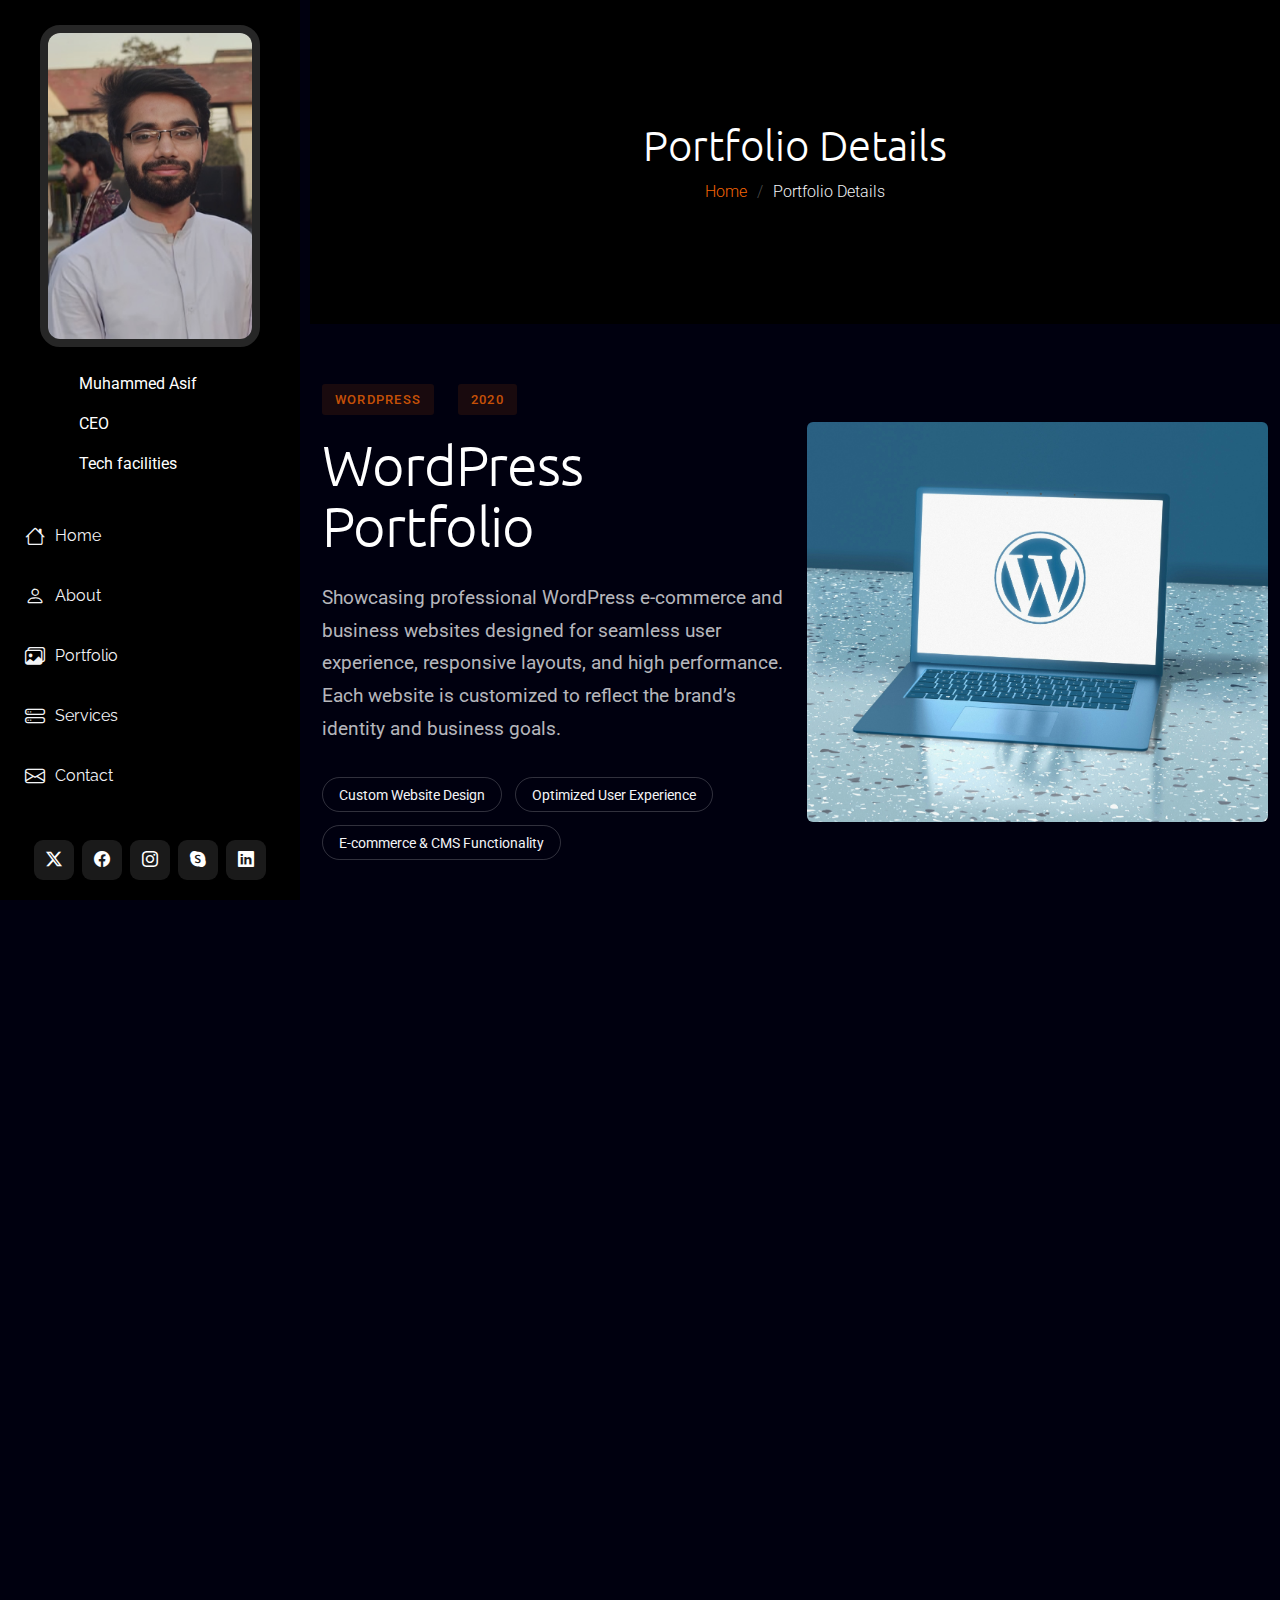
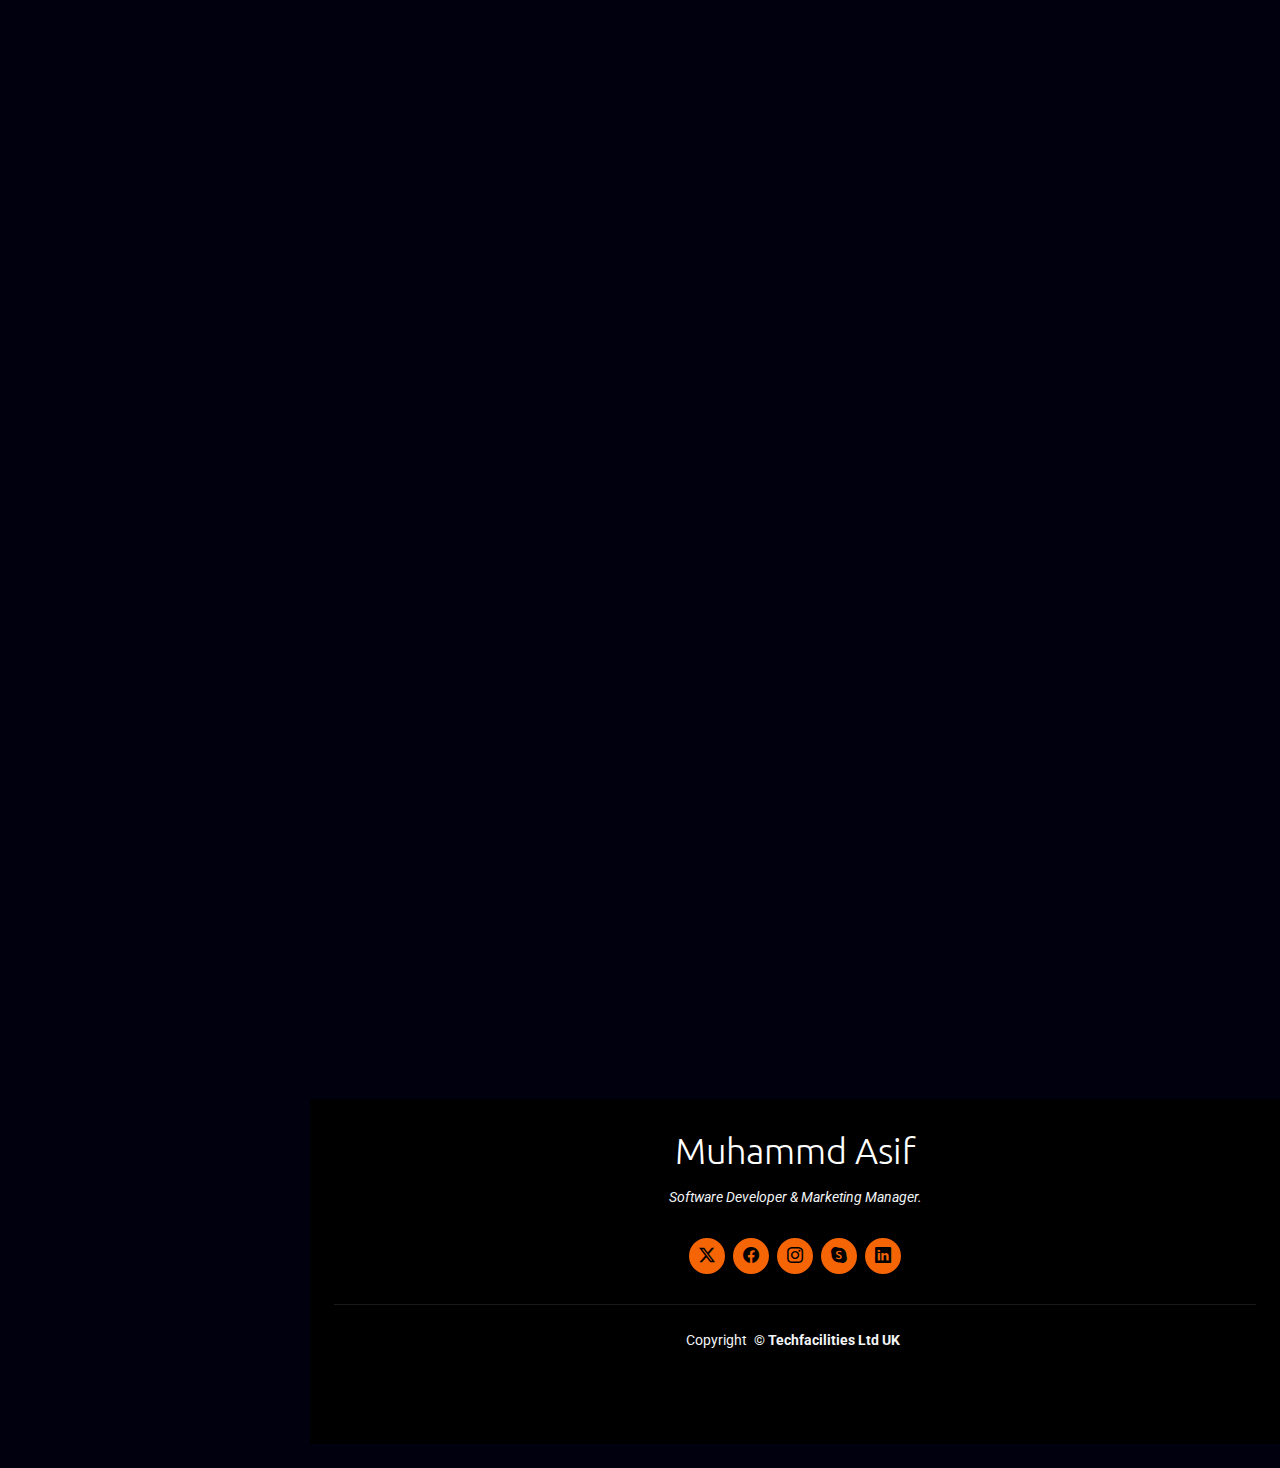
<file: MyPage/portfolio-detail2.html>
<!DOCTYPE html>
<html lang="en">

<head>
  <meta charset="utf-8">
  <meta content="width=device-width, initial-scale=1.0" name="viewport">
   <title>Tech facilities</title>
  <meta name="description" content="">
  <meta name="keywords" content="">

  <!-- Favicons -->
  <link href="assets/img/favicon.png" rel="icon">
  <link href="assets/img/apple-touch-icon.png" rel="apple-touch-icon">

  <!-- Fonts -->
  <link href="https://fonts.googleapis.com" rel="preconnect">
  <link href="https://fonts.gstatic.com" rel="preconnect" crossorigin>
  <link href="https://fonts.googleapis.com/css2?family=Roboto:ital,wght@0,100;0,300;0,400;0,500;0,700;0,900;1,100;1,300;1,400;1,500;1,700;1,900&family=Raleway:ital,wght@0,100;0,200;0,300;0,400;0,500;0,600;0,700;0,800;0,900;1,100;1,200;1,300;1,400;1,500;1,600;1,700;1,800;1,900&family=Ubuntu:ital,wght@0,300;0,400;0,500;0,700;1,300;1,400;1,500;1,700&display=swap" rel="stylesheet">

  <!-- Vendor CSS Files -->
  <link href="assets/vendor/bootstrap/css/bootstrap.min.css" rel="stylesheet">
  <link href="assets/vendor/bootstrap-icons/bootstrap-icons.css" rel="stylesheet">
  <link href="assets/vendor/aos/aos.css" rel="stylesheet">
  <link href="assets/vendor/glightbox/css/glightbox.min.css" rel="stylesheet">
  <link href="assets/vendor/swiper/swiper-bundle.min.css" rel="stylesheet">

  <!-- Main CSS File -->
  <link href="assets/css/main.css" rel="stylesheet">

  
</head>

<body class="portfolio-details-page">

  <header id="header" class="header dark-background d-flex flex-column justify-content-between">
    <i class="header-toggle d-xl-none bi bi-list"></i>

    <div class="header-top">
      <div class="profile-img">
        <img src="assets/img/profile/asif.png" alt="" class="img-fluid">
      </div>

      <a href="index.html" class="logo d-flex align-items-center justify-content-center">
        <!-- Uncomment the line below if you also wish to use an image logo -->
        <!-- <img src="assets/img/logo.webp" alt=""> -->
       
      </a>
      <p style="margin-left: 4rem;">Muhammed Asif</p>
      <p style="margin-left: 4rem;">CEO</p>
      <p style="margin-left: 4rem;">Tech facilities</p>

    </div>

    <nav id="navmenu" class="navmenu">
      <ul>
        <li><a href="index.html#hero"><i class="bi bi-house navicon"></i>Home</a></li>
        <li><a href="index.html#about"><i class="bi bi-person navicon"></i> About</a></li>
        <li><a href="index.html#portfolio"><i class="bi bi-images navicon"></i> Portfolio</a></li>
        <li><a href="index.html#services"><i class="bi bi-hdd-stack navicon"></i> Services</a></li>
        <li><a href="index.html#contact"><i class="bi bi-envelope navicon"></i> Contact</a></li>
      </ul>
    </nav>

    <div class="social-links text-center">
      <a href="#" class="twitter"><i class="bi bi-twitter-x"></i></a>
      <a href="#" class="facebook"><i class="bi bi-facebook"></i></a>
      <a href="#" class="instagram"><i class="bi bi-instagram"></i></a>
      <a href="#" class="google-plus"><i class="bi bi-skype"></i></a>
      <a href="#" class="linkedin"><i class="bi bi-linkedin"></i></a>
    </div>
  </header>

  <main class="main">

    <!-- Page Title -->
    <div class="page-title light-background">
      <div class="container">
        <h1>Portfolio Details</h1>
        <nav class="breadcrumbs">
          <ol>
            <li><a href="index.html">Home</a></li>
            <li class="current">Portfolio Details</li>
          </ol>
        </nav>
      </div>
    </div><!-- End Page Title -->

    <!-- Portfolio Details Section -->
    <section id="portfolio-details" class="portfolio-details section">

      <div class="container" data-aos="fade-up" data-aos-delay="100">

        <div class="hero-section">
          <div class="row align-items-center">
            <div class="col-lg-6" data-aos="fade-right">
              <div class="project-header">
                <div class="project-meta">
                  <span class="category">WordPress</span>
                  <span class="year">2020</span>
                </div>
                <h1 class="project-title">WordPress Portfolio</h1>
                <p class="project-summary">Showcasing professional WordPress e-commerce and business websites designed for seamless user experience, responsive layouts, and high performance. Each website is customized to reflect the brand’s identity and business goals.</p>
                <div class="project-tags">
                  <span class="tag">Custom Website Design</span>
                  <span class="tag">Optimized User Experience</span>
                  <span class="tag">E-commerce & CMS Functionality</span>
                </div>
              </div>
            </div>
            <div class="col-lg-6" data-aos="fade-left" data-aos-delay="200">
              <div class="hero-image">
                <img src="assets/img/portfolio/portfolio-7.jpg" alt="Project showcase" class="img-fluid" loading="lazy">
              </div>
            </div>
          </div>
        </div>

        <div class="visual-showcase" data-aos="fade-up" data-aos-delay="100" style="display: grid; grid-template-columns: repeat(auto-fit, minmax(300px, 1fr)); gap: 20px;">

  <div class="gallery-item large" data-aos="zoom-in" data-aos-delay="150" style="width: 100%; overflow: hidden; max-height: 500px;">
    <img src="assets/img/portfolio/wordpress.png" alt="Design showcase" class="img-fluid glightbox"
         style="width: 100%; height: auto; max-width: 100%; display: block; transition: transform 0.5s ease; cursor: pointer;"
         onmouseover="this.style.transform='scale(1.1)';" 
         onmouseout="this.style.transform='scale(1)';">
         <br>
    <a href="https://fayvashoes.com/">FAVY SHOES</a>
  </div>

  <div class="gallery-item" data-aos="fade-up" data-aos-delay="200" style="width: 100%; overflow: hidden; max-height: 500px;">
    <img src="assets/img/portfolio/wordpress2.png" alt="Design showcase" class="img-fluid glightbox"
         style="width: 100%; height: auto; max-width: 100%; display: block; transition: transform 0.5s ease; cursor: pointer;"
         onmouseover="this.style.transform='scale(1.1)';" 
         onmouseout="this.style.transform='scale(1)';">
         <br>
    <a href="https://www.hamzapartswala.pk/">Hamza Parts Wala</a>
  </div>

  <div class="gallery-item" data-aos="fade-up" data-aos-delay="250" style="width: 100%; overflow: hidden; max-height: 500px;">
    <img src="assets/img/portfolio/wordpress3.png" alt="Design showcase" class="img-fluid glightbox"
         style="width: 100%; height: auto; max-width: 100%; display: block; transition: transform 0.5s ease; cursor: pointer;"
         onmouseover="this.style.transform='scale(1.1)';" 
         onmouseout="this.style.transform='scale(1)';">
         <br>
    <a href="https://bellezastorepk.com/">BELLEZA</a>
  </div>




 <div class="gallery-item" data-aos="fade-up" data-aos-delay="250" style="width: 100%; overflow: hidden; max-height: 500px;">
    <img src="assets/img/portfolio/wordpress4.png" alt="Design showcase" class="img-fluid glightbox"
         style="width: 100%; height: auto; max-width: 100%; display: block; transition: transform 0.5s ease; cursor: pointer;"
         onmouseover="this.style.transform='scale(1.1)';" 
         onmouseout="this.style.transform='scale(1)';">
         <br>
    <a href="https://creativecosmetics.pk/">
      CREATIVE
    </a>
  </div>



  <div class="gallery-item" data-aos="fade-up" data-aos-delay="250" style="width: 100%; overflow: hidden; max-height: 500px;">
    <img src="assets/img/portfolio/wordpress5.png" alt="Design showcase" class="img-fluid glightbox"
         style="width: 100%; height: auto; max-width: 100%; display: block; transition: transform 0.5s ease; cursor: pointer;"
         onmouseover="this.style.transform='scale(1.1)';" 
         onmouseout="this.style.transform='scale(1)';">
         <br>
    <a href="https://myperfume.pk/">
      MYPERFUME
    </a>
  </div>



  <div class="gallery-item" data-aos="fade-up" data-aos-delay="250" style="width: 100%; overflow: hidden; max-height: 500px;">
    <img src="assets/img/portfolio/shopify5.png" alt="Design showcase" class="img-fluid glightbox"
         style="width: 100%; height: auto; max-width: 100%; display: block; transition: transform 0.5s ease; cursor: pointer;"
         onmouseover="this.style.transform='scale(1.1)';" 
         onmouseout="this.style.transform='scale(1)';">
         <br>
    <a href="https://mist.pk/">
      MIST
    </a>
  </div>
</div>



        <div class="content-section">
          <div class="row">
            <div class="col-lg-7" data-aos="fade-up" data-aos-delay="100">
              <div class="main-content">
                <h2>WordPress Project Overview</h2>
                <p>This WordPress project was created to develop a modern, responsive website that enhances usability and aligns with the client’s brand identity. The design emphasizes clean layouts, intuitive navigation, and visually appealing pages to increase engagement and conversions.</p>
              </div>
            </div>
            <div class="col-lg-4 offset-lg-1" data-aos="fade-up" data-aos-delay="200">
              <div class="project-specs">
                <div class="spec-item">
                  <h5>Client</h5>
                  <p>Aldo Shoes</p>
                </div>
                <div class="spec-item">
                  <h5>Timeline</h5>
                  <p>4 week</p>
                </div>
                <div class="spec-item">
                  <h5>My Role</h5>
                  <p>Frontend development and WordPress theme customization</p>
                </div>
                <div class="spec-item">
                  <h5>Team</h5>
                  <p>5 Members</p>
                </div>
                <div class="spec-item">
                  <h5>Deliverables</h5>
                  <p>Fully functional WordPress website</p>
                </div>
              </div>
            </div>
          </div>
        </div>

        <div class="process-timeline" data-aos="fade-up" data-aos-delay="100">
          <div class="timeline-header">
            <h2>Design Process</h2>
          </div>
          <div class="timeline-steps">
            <div class="timeline-item" data-aos="fade-up" data-aos-delay="150">
              <div class="step-marker">
                <span class="step-number">1</span>
              </div>
              <div class="step-content">
                <h4>Research &amp; planning</h4>
                <p>WUnderstand the client’s brand, goals, and target audience. Conduct competitor analysis and define site strategy to meet business objectives.</p>
              </div>
            </div>
            <div class="timeline-item" data-aos="fade-up" data-aos-delay="200">
              <div class="step-marker">
                <span class="step-number">2</span>
              </div>
              <div class="step-content">
                <h4>Wireframing & Design</h4>
                <p>Create layouts and wireframes to map page structure, then develop high-fidelity mockups reflecting brand identity, colors, and typography.</p>
              </div>
            </div>
            <div class="timeline-item" data-aos="fade-up" data-aos-delay="250">
              <div class="step-marker">
                <span class="step-number">3</span>
              </div>
              <div class="step-content">
                <h4>Development & Integration</h4>
                <p>Implement the approved design in WordPress, including theme customization, plugin integration, responsive design, and CMS functionality</p>
              </div>
            </div>
            <div class="timeline-item" data-aos="fade-up" data-aos-delay="300">
              <div class="step-marker">
                <span class="step-number">4</span>
              </div>
              <div class="step-content">
                <h4>Testing & Launch</h4>
                <p>Test for usability, performance, and device compatibility. After client approval, launch the site and monitor for smooth operation.</p>
              </div>
            </div>
          </div>
        </div>

        <div class="tools-section" data-aos="fade-up" data-aos-delay="100">
          <div class="row align-items-center">
            <div class="col-lg-5">
              <h2>Tools &amp; Technologies</h2>
              <p>I develop WordPress CMS websites with custom theme development, crafting unique and tailored designs that align with client goals. Using PHP, HTML, CSS, and JavaScript, I build interactive and dynamic web experiences. I ensure responsive design, so websites perform seamlessly on both mobile and desktop devices. I integrate SEO optimization tools and plugins to enhance search visibility and drive traffic. Additionally, I have expertise in e-commerce setups, whether through WooCommerce or fully custom store solutions, delivering efficient and scalable online stores.</p>
            </div>
            <div class="col-lg-6 offset-lg-1">
              <div class="tools-grid">
                <div class="tool-category" data-aos="fade-up" data-aos-delay="150">
                  <h5>Design</h5>
                  <div class="tool-list">
                    <span class="tool-item">User-Centered Layout</span>
                    <span class="tool-item">Brand Visual Consistency</span>
                    <span class="tool-item">Responsive Interface</span>
                    <span class="tool-item">Clean & Modern UI</span>
                  </div>
                </div>
                <div class="tool-category" data-aos="fade-up" data-aos-delay="200">
                  <h5>Development</h5>
                  <div class="tool-list">
                    <span class="tool-item">Custom Theme Development</span>
                    <span class="tool-item">E-commerce /plugin Integration</span>
                    <span class="tool-item">Performance Optimization</span>
                  </div>
                </div>
                <div class="tool-category" data-aos="fade-up" data-aos-delay="250">
                  <h5>Analytics</h5>
                  <div class="tool-list">
                    <span class="tool-item">User Behavior Insights</span>
                    <span class="tool-item">Performance Evaluation</span>
                    <span class="tool-item">SEO & Traffic Analysis</span>
                  </div>
                </div>
              </div>
            </div>
          </div>
        </div>

        <div class="impact-metrics" data-aos="fade-up" data-aos-delay="100">
          <div class="metrics-container">
            <div class="metrics-header">
              <h2>Project Impact</h2>
              <p>The project improved user engagement through a modern, responsive design and smooth browsing experience. It also increased visibility, traffic, and conversions by optimizing performance, SEO, and CMS functionality.</p>
            </div>
            <div class="metrics-grid">
              <div class="metric-card" data-aos="fade-up" data-aos-delay="150">
                <div class="metric-value">92%</div>
                <div class="metric-label">User Satisfaction</div>
              </div>
              <div class="metric-card" data-aos="fade-up" data-aos-delay="200">
                <div class="metric-value">18k+</div>
                <div class="metric-label">Monthly Users</div>
              </div>
              <div class="metric-card" data-aos="fade-up" data-aos-delay="250">
                <div class="metric-value">4.9</div>
                <div class="metric-label">Rating</div>
              </div>
            </div>
          </div>
        </div>

      <div class="additional-gallery" data-aos="fade-up" data-aos-delay="100">
  <div class="gallery-slider swiper init-swiper" style="overflow: hidden;">
    <script type="application/json" class="swiper-config">
      {
        "loop": true,
        "speed": 600,
        "autoplay": {
          "delay": 4000
        },
        "slidesPerView": 1,
        "spaceBetween": 30,
        "breakpoints": {
          "768": {
            "slidesPerView": 2
          },
          "1200": {
            "slidesPerView": 3
          }
        },
        "pagination": {
          "el": ".swiper-pagination",
          "type": "bullets",
          "clickable": true
        }
      }
    </script>

    <div class="swiper-wrapper">
       <div class="swiper-slide" style="height: 300px; display: flex; justify-content: center; align-items: center; overflow: hidden;">
        <img src="assets/img/portfolio/wordpress.png" alt="Project detail" class="img-fluid glightbox" 
             loading="lazy" style="width: 100%; height: 100%; object-fit: contain;">
      </div>
      <div class="swiper-slide" style="height: 300px; display: flex; justify-content: center; align-items: center; overflow: hidden;">
        <img src="assets/img/portfolio/wordpress2.png" alt="Project detail" class="img-fluid glightbox" 
             loading="lazy" style="width: 100%; height: 100%; object-fit: contain;">
      </div>
      <div class="swiper-slide" style="height: 300px; display: flex; justify-content: center; align-items: center; overflow: hidden;">
        <img src="assets/img/portfolio/wordpress3.png" alt="Project detail" class="img-fluid glightbox" 
             loading="lazy" style="width: 100%; height: 100%; object-fit: contain;">
      </div>
      <div class="swiper-slide" style="height: 300px; display: flex; justify-content: center; align-items: center; overflow: hidden;">
        <img src="assets/img/portfolio/wordpress4.png" alt="Project detail" class="img-fluid glightbox" 
             loading="lazy" style="width: 100%; height: 100%; object-fit: contain;">
      </div>
      <div class="swiper-slide" style="height: 300px; display: flex; justify-content: center; align-items: center; overflow: hidden;">
        <img src="assets/img/portfolio/wordpress5.png" alt="Project detail" class="img-fluid glightbox" 
             loading="lazy" style="width: 100%; height: 100%; object-fit: contain;">
      </div>
       <div class="swiper-slide" style="height: 300px; display: flex; justify-content: center; align-items: center; overflow: hidden;">
        <img src="assets/img/portfolio/wordpress6.png" alt="Project detail" class="img-fluid glightbox" 
             loading="lazy" style="width: 100%; height: 100%; object-fit: contain;">
      </div>
    </div>

    <div class="swiper-pagination"></div>
  </div>
</div>

        <div class="project-nav" data-aos="fade-up" data-aos-delay="100">
          <div class="nav-wrapper">
            <a href="./portfolio-details.html" class="nav-link prev-project">
              <div class="nav-content">
                <span class="nav-direction">← Previous</span>
                <span class="nav-title">Shopify</span>
              </div>
            </a>
            <a href="index.html#portfolio" class="nav-link all-projects">
              <i class="bi bi-grid-3x3-gap"></i>
              <span>All Projects</span>
            </a>
            <a href="./portfilio-detail4.html" class="nav-link next-project">
              <div class="nav-content">
                <span class="nav-direction">Next →</span>
                <span class="nav-title">CMS</span>
              </div>
            </a>
          </div>
        </div>

      </div>

    </section><!-- /Portfolio Details Section -->

  </main>

  <footer id="footer" class="footer light-background">
    <div class="container">
      <h3 class="sitename">Muhammd Asif</h3>
      <p>Software Developer & Marketing Manager.</p>
      <div class="social-links d-flex justify-content-center">
        <a href=""><i class="bi bi-twitter-x"></i></a>
        <a href=""><i class="bi bi-facebook"></i></a>
        <a href=""><i class="bi bi-instagram"></i></a>
        <a href=""><i class="bi bi-skype"></i></a>
        <a href=""><i class="bi bi-linkedin"></i></a>
      </div>
      <div class="container">
        <div class="copyright">
          <span>Copyright</span> <strong class="px-1 sitename"> &copy; </span> <span class="credit">Techfacilities
              Ltd UK</span>
        </div>

      </div>
    </div>
  </footer>

  <!-- Scroll Top -->
  <a href="#" id="scroll-top" class="scroll-top d-flex align-items-center justify-content-center"><i class="bi bi-arrow-up-short"></i></a>

  <!-- Preloader -->
  <div id="preloader"></div>

  <!-- Vendor JS Files -->
  <script src="assets/vendor/bootstrap/js/bootstrap.bundle.min.js"></script>
  <script src="assets/vendor/php-email-form/validate.js"></script>
  <script src="assets/vendor/aos/aos.js"></script>
  <script src="assets/vendor/purecounter/purecounter_vanilla.js"></script>
  <script src="assets/vendor/typed.js/typed.umd.js"></script>
  <script src="assets/vendor/waypoints/noframework.waypoints.js"></script>
  <script src="assets/vendor/imagesloaded/imagesloaded.pkgd.min.js"></script>
  <script src="assets/vendor/isotope-layout/isotope.pkgd.min.js"></script>
  <script src="assets/vendor/glightbox/js/glightbox.min.js"></script>
  <script src="assets/vendor/swiper/swiper-bundle.min.js"></script>

  <!-- Main JS File -->
  <script src="assets/js/main.js"></script>

</body>

</html>
</file>
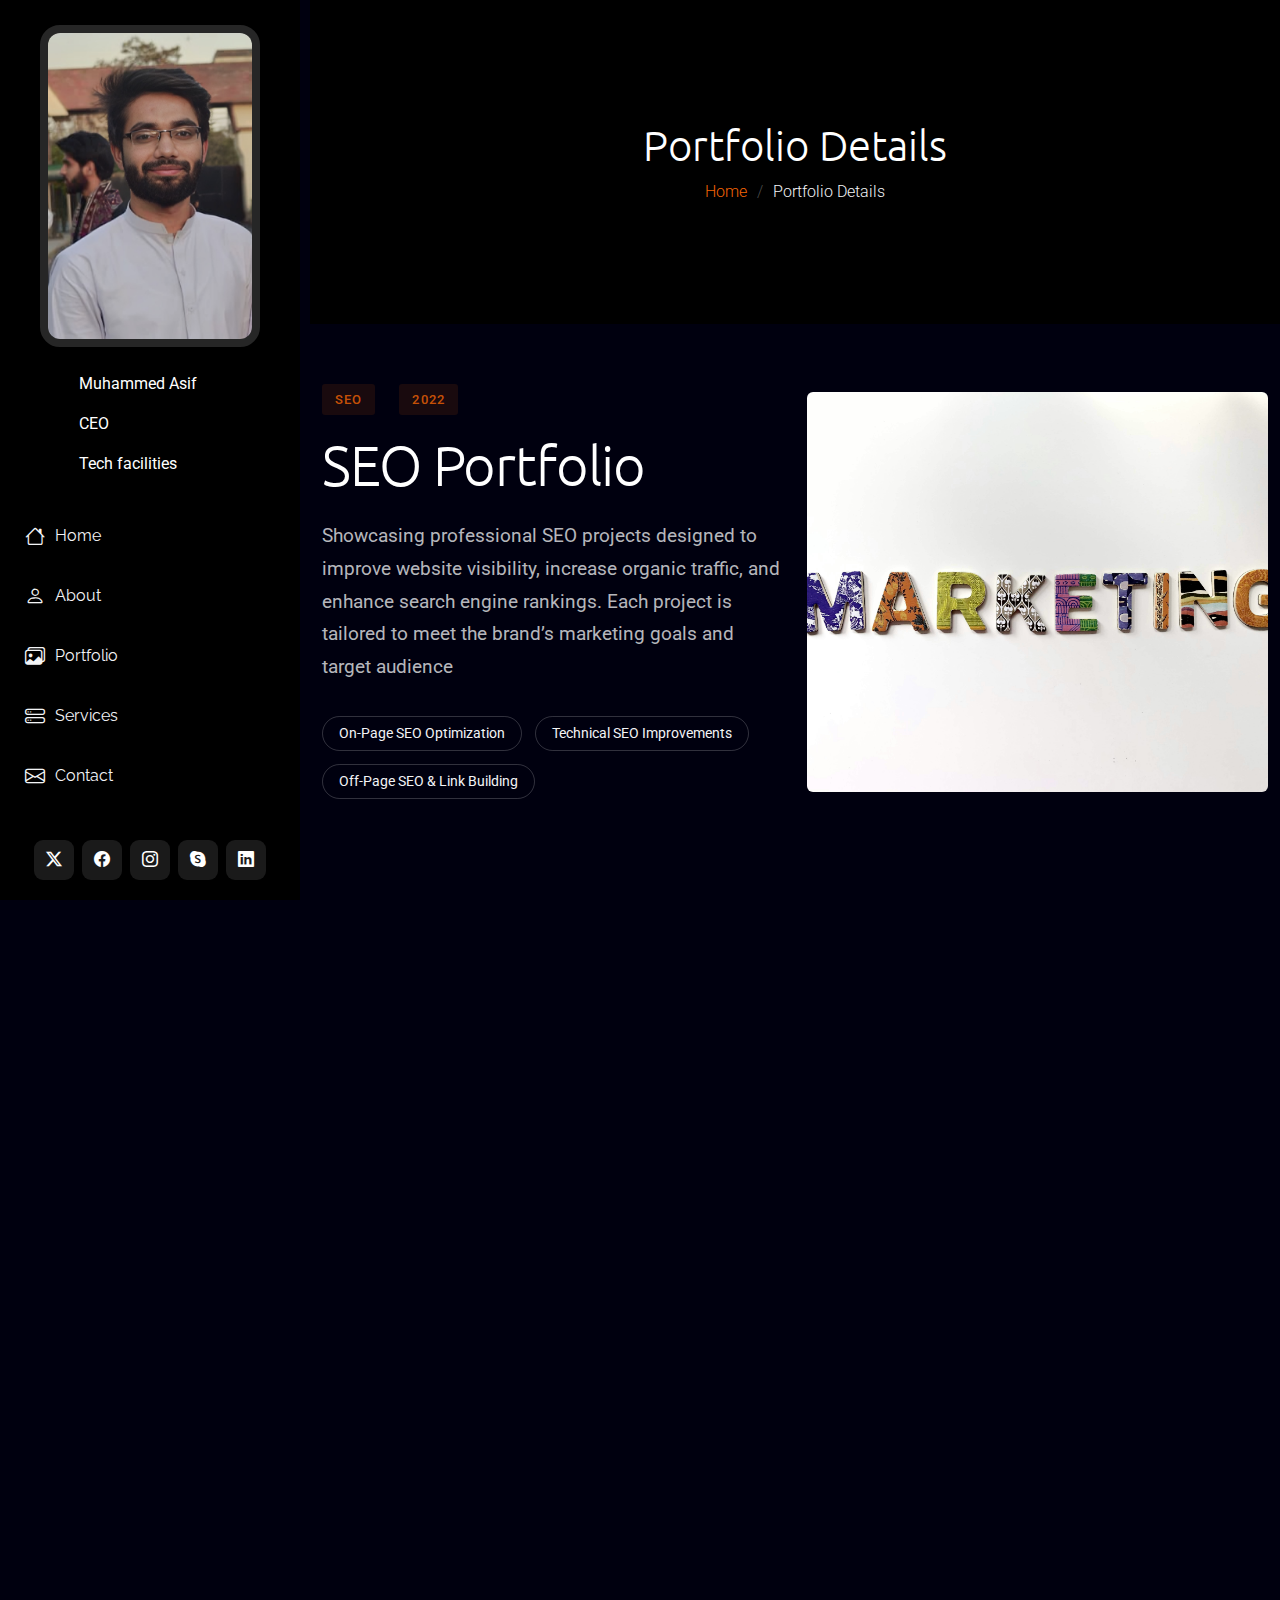
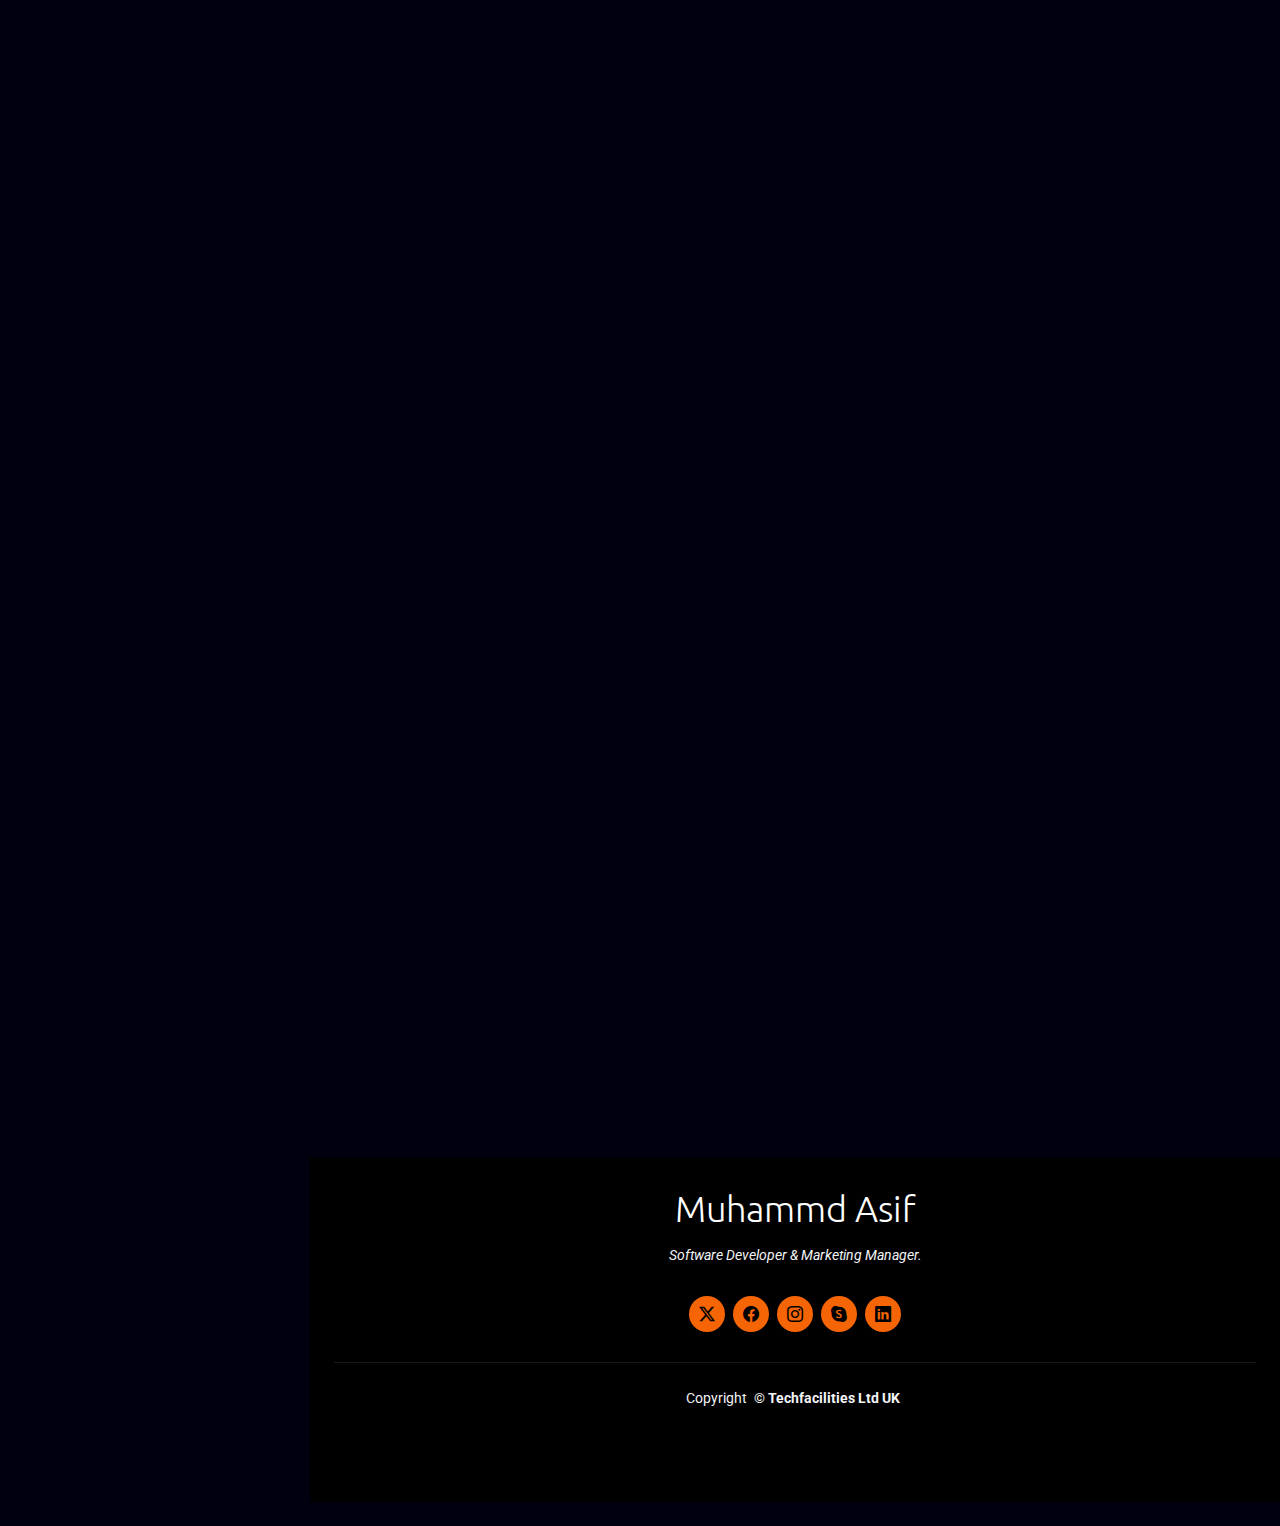
<file: MyPage/portfolio-detail3.html>
<!DOCTYPE html>
<html lang="en">

<head>
  <meta charset="utf-8">
  <meta content="width=device-width, initial-scale=1.0" name="viewport">
   <title>Tech facilities</title>
  <meta name="description" content="">
  <meta name="keywords" content="">

  <!-- Favicons -->
  <link href="assets/img/favicon.png" rel="icon">
  <link href="assets/img/apple-touch-icon.png" rel="apple-touch-icon">

  <!-- Fonts -->
  <link href="https://fonts.googleapis.com" rel="preconnect">
  <link href="https://fonts.gstatic.com" rel="preconnect" crossorigin>
  <link
    href="https://fonts.googleapis.com/css2?family=Roboto:ital,wght@0,100;0,300;0,400;0,500;0,700;0,900;1,100;1,300;1,400;1,500;1,700;1,900&family=Raleway:ital,wght@0,100;0,200;0,300;0,400;0,500;0,600;0,700;0,800;0,900;1,100;1,200;1,300;1,400;1,500;1,600;1,700;1,800;1,900&family=Ubuntu:ital,wght@0,300;0,400;0,500;0,700;1,300;1,400;1,500;1,700&display=swap"
    rel="stylesheet">

  <!-- Vendor CSS Files -->
  <link href="assets/vendor/bootstrap/css/bootstrap.min.css" rel="stylesheet">
  <link href="assets/vendor/bootstrap-icons/bootstrap-icons.css" rel="stylesheet">
  <link href="assets/vendor/aos/aos.css" rel="stylesheet">
  <link href="assets/vendor/glightbox/css/glightbox.min.css" rel="stylesheet">
  <link href="assets/vendor/swiper/swiper-bundle.min.css" rel="stylesheet">

  <!-- Main CSS File -->
  <link href="assets/css/main.css" rel="stylesheet">


</head>

<body class="portfolio-details-page">

  <header id="header" class="header dark-background d-flex flex-column justify-content-between">
    <i class="header-toggle d-xl-none bi bi-list"></i>

    <div class="header-top">
      <div class="profile-img">
        <img src="assets/img/profile/asif.png" alt="" class="img-fluid">
      </div>

      <a href="index.html" class="logo d-flex align-items-center justify-content-center">
        <!-- Uncomment the line below if you also wish to use an image logo -->
        <!-- <img src="assets/img/logo.webp" alt=""> -->
     
      </a>
      <p style="margin-left: 4rem;">Muhammed Asif</p>
      <p style="margin-left: 4rem;">CEO</p>
      <p style="margin-left: 4rem;">Tech facilities</p>

    </div>

    <nav id="navmenu" class="navmenu">
      <ul>
        <li><a href="index.html#hero"><i class="bi bi-house navicon"></i>Home</a></li>
        <li><a href="index.html#about"><i class="bi bi-person navicon"></i> About</a></li>
        <li><a href="index.html#portfolio"><i class="bi bi-images navicon"></i> Portfolio</a></li>
        <li><a href="index.html#services"><i class="bi bi-hdd-stack navicon"></i> Services</a></li>
        <li><a href="index.html#contact"><i class="bi bi-envelope navicon"></i> Contact</a></li>
      </ul>
    </nav>

    <div class="social-links text-center">
      <a href="#" class="twitter"><i class="bi bi-twitter-x"></i></a>
      <a href="#" class="facebook"><i class="bi bi-facebook"></i></a>
      <a href="#" class="instagram"><i class="bi bi-instagram"></i></a>
      <a href="#" class="google-plus"><i class="bi bi-skype"></i></a>
      <a href="#" class="linkedin"><i class="bi bi-linkedin"></i></a>
    </div>
  </header>

  <main class="main">

    <!-- Page Title -->
    <div class="page-title light-background">
      <div class="container">
        <h1>Portfolio Details</h1>
        <nav class="breadcrumbs">
          <ol>
            <li><a href="index.html">Home</a></li>
            <li class="current">Portfolio Details</li>
          </ol>
        </nav>
      </div>
    </div><!-- End Page Title -->

    <!-- Portfolio Details Section -->
    <section id="portfolio-details" class="portfolio-details section">

      <div class="container" data-aos="fade-up" data-aos-delay="100">

        <div class="hero-section">
          <div class="row align-items-center">
            <div class="col-lg-6" data-aos="fade-right">
              <div class="project-header">
                <div class="project-meta">
                  <span class="category">SEO</span>
                  <span class="year">2022</span>
                </div>
                <h1 class="project-title">SEO Portfolio</h1>
                <p class="project-summary">Showcasing professional SEO projects designed to improve website visibility,
                  increase organic traffic, and enhance search engine rankings. Each project is tailored to meet the
                  brand’s marketing goals and target audience</p>
                <div class="project-tags">
                  <span class="tag">On-Page SEO Optimization</span>
                  <span class="tag">Technical SEO Improvements</span>
                  <span class="tag">Off-Page SEO & Link Building</span>
                </div>
              </div>
            </div>
            <div class="col-lg-6" data-aos="fade-left" data-aos-delay="200">
              <div class="hero-image">
                <img src="assets/img/portfolio/portfolio-9.jpg" alt="Project showcase" class="img-fluid" loading="lazy">
              </div>
            </div>
          </div>
        </div>

        <div class="visual-showcase" data-aos="fade-up" data-aos-delay="100"
          style="display: grid; grid-template-columns: repeat(auto-fit, minmax(300px, 1fr)); gap: 20px;">

          <div class="gallery-item large" data-aos="zoom-in" data-aos-delay="150"
            style="width: 100%; overflow: hidden; max-height: 500px;">
            <img src="assets/img/portfolio/shopify.png" alt="Design showcase" class="img-fluid glightbox"
              style="width: 100%; height: auto; max-width: 100%; display: block; transition: transform 0.5s ease; cursor: pointer;"
              onmouseover="this.style.transform='scale(1.1)';" onmouseout="this.style.transform='scale(1)';">
            <br>
            <a href="https://aldoshoes.pk/" target="_blank">ALDO SHOES</a>
          </div>



          <div class="gallery-item" data-aos="fade-up" data-aos-delay="250"
            style="width: 100%; overflow: hidden; max-height: 500px;">
            <img src="assets/img/portfolio/shopify2.png" alt="Design showcase" class="img-fluid glightbox"
              style="width: 100%; height: auto; max-width: 100%; display: block; transition: transform 0.5s ease; cursor: pointer;"
              onmouseover="this.style.transform='scale(1.1)';" onmouseout="this.style.transform='scale(1)';">
            <br>
            <a href="https://zeesy.pk/collections/bracelet?gad_source=1&gad_campaignid=23257275569&gbraid=0AAAAApKnsKdc0EQ1R-WjVfxF0eT_ctInR&gclid=Cj0KCQiAi9rJBhCYARIsALyPDttOaKE_u2Zu6QC0tLgYzFB7SoDuzLzGVvKcrelvLgYQn9XvWBungtUaAtWbEALw_wcB"
              target="_blank">ZEESY</a>
          </div>




          <div class="gallery-item" data-aos="fade-up" data-aos-delay="250"
            style="width: 100%; overflow: hidden; max-height: 500px;">
            <img src="assets/img/portfolio/shopify3.png" alt="Design showcase" class="img-fluid glightbox"
              style="width: 100%; height: auto; max-width: 100%; display: block; transition: transform 0.5s ease; cursor: pointer;"
              onmouseover="this.style.transform='scale(1.1)';" onmouseout="this.style.transform='scale(1)';">
            <br>
            <a href="https://nayabjewellery.com/en-nl?gad_source=1&gad_campaignid=21103156920&gbraid=0AAAAApIv7GrfB36JRFWRNaC6E2Sns9-ML&gclid=Cj0KCQiAi9rJBhCYARIsALyPDttMi67wgb2xY1FAt8jb6ryxy5CfysY5EAFzljzoC1OHc4PYtiJnW48aArKhEALw_wcB"
              target="_blank">
              NAYAB JEWELLARY
            </a>
          </div>







          <div class="gallery-item" data-aos="fade-up" data-aos-delay="250"
            style="width: 100%; overflow: hidden; max-height: 500px;">
            <img src="assets/img/portfolio/shopify5.png" alt="Design showcase" class="img-fluid glightbox"
              style="width: 100%; height: auto; max-width: 100%; display: block; transition: transform 0.5s ease; cursor: pointer;"
              onmouseover="this.style.transform='scale(1.1)';" onmouseout="this.style.transform='scale(1)';">
            <br>
            <a href="https://lotshop.pk/?gad_source=1&gad_campaignid=21821616381&gbraid=0AAAAAoWi34afTBw-RlZxeMHac5YKXFP10&gclid=Cj0KCQiAi9rJBhCYARIsALyPDtsK7HfW6erdPUghvizYdxVnfEsjHvwcqoSBCa0rrKwyIheWZF6m0G0aAl0hEALw_wcB"
              target="_blank">
              LOT SHOP
            </a>
          </div>
        </div>



        <div class="content-section">
          <div class="row">
            <div class="col-lg-7" data-aos="fade-up" data-aos-delay="100">
              <div class="main-content">
                <h2>SEO Project Overview</h2>
                <p>This SEO project was designed to improve the client’s website visibility, optimize search engine
                  performance, and attract high-quality organic traffic. The strategy focused on technical optimization,
                  content enhancement, and link-building campaigns to increase rankings and conversions.</p>
              </div>
            </div>
            <div class="col-lg-4 offset-lg-1" data-aos="fade-up" data-aos-delay="200">
              <div class="project-specs">
                <div class="spec-item">
                  <h5>Client</h5>
                  <p>Aldo Shoes</p>
                </div>
                <div class="spec-item">
                  <h5>Timeline</h5>
                  <p>4 week</p>
                </div>
                <div class="spec-item">
                  <h5>My Role</h5>
                  <p>SEO strategy implementation and performance tracking</p>
                </div>
                <div class="spec-item">
                  <h5>Team</h5>
                  <p>4 Members</p>
                </div>
                <div class="spec-item">
                  <h5>Deliverables</h5>
                  <p>Fully optimized website with measurable SEO improvements</p>
                </div>
              </div>
            </div>
          </div>
        </div>

        <div class="process-timeline" data-aos="fade-up" data-aos-delay="100">
          <div class="timeline-header">
            <h2>SEO Process</h2>
          </div>
          <div class="timeline-steps">
            <div class="timeline-item" data-aos="fade-up" data-aos-delay="150">
              <div class="step-marker">
                <span class="step-number">1</span>
              </div>
              <div class="step-content">
                <h4>Research &amp; planning</h4>
                <p>Conducted website audit, keyword research, competitor analysis, and defined SEO strategy to meet
                  client business objectives.</p>
              </div>
            </div>
            <div class="timeline-item" data-aos="fade-up" data-aos-delay="200">
              <div class="step-marker">
                <span class="step-number">2</span>
              </div>
              <div class="step-content">
                <h4>On-Page SEO Optimization</h4>
                <p>Optimized meta tags, headings, URLs, internal linking, and content structure to improve search engine
                  visibility.</p>
              </div>
            </div>
            <div class="timeline-item" data-aos="fade-up" data-aos-delay="250">
              <div class="step-marker">
                <span class="step-number">3</span>
              </div>
              <div class="step-content">
                <h4>Technical SEO Improvements</h4>
                <p>Enhanced site speed, mobile responsiveness, schema markup, and crawlability to meet best SEO
                  practices.</p>
              </div>
            </div>
            <div class="timeline-item" data-aos="fade-up" data-aos-delay="300">
              <div class="step-marker">
                <span class="step-number">4</span>
              </div>
              <div class="step-content">
                <h4>Off-Page SEO & Link Building</h4>
                <p>Developed backlink strategy, outreach campaigns, and content promotion to strengthen domain authority
                  and referral traffic.</p>
              </div>
            </div>
          </div>
        </div>

        <div class="tools-section" data-aos="fade-up" data-aos-delay="100">
          <div class="row align-items-center">
            <div class="col-lg-5">
              <h2>Tools &amp; Technologies</h2>
              <p>For effective website optimization and performance monitoring, I utilize a range of powerful tools.
                Google Analytics and Google Search Console are used to track site traffic and monitor search
                performance. Ahrefs and SEMrush help with keyword tracking and backlink analysis, providing insights for
                strategic SEO planning. Technical audits are conducted using Screaming Frog to ensure site health, while
                on-page optimization is managed with tools like Yoast SEO and RankMath. Additionally, PageSpeed Insights
                and Lighthouse are employed to evaluate and enhance website performance, ensuring fast and efficient
                user experiences.</p>
            </div>
            <div class="col-lg-6 offset-lg-1">
              <div class="tools-grid">
                <div class="tool-category" data-aos="fade-up" data-aos-delay="150">
                  <h5>Design</h5>
                  <div class="tool-list">
                    




                    <span class="tool-item">Meta & Title optimization</span>
                    <span class="tool-item">Structured data & schema</span>
                    <span class="tool-item">Mobile-friendly layout</span>

                  </div>
                </div>
                <div class="tool-category" data-aos="fade-up" data-aos-delay="200">
                  <h5>Development</h5>
                  <div class="tool-list">
                    




                    <span class="tool-item">Site speed optimization</span>
                    <span class="tool-item">Clean URL structure</span>
                    <span class="tool-item">Crawlability & indexing setup</span>
                  </div>
                </div>
                <div class="tool-category" data-aos="fade-up" data-aos-delay="250">
                  <h5>Analytics</h5>
                  <div class="tool-list">

                    




                    <span class="tool-item">Traffic & ranking reports</span>
                    <span class="tool-item">Keyword performance tracking</span>
                    <span class="tool-item">Backlink & domain authority analysis</span>
                  </div>
                </div>
              </div>
            </div>
          </div>
        </div>

        <div class="impact-metrics" data-aos="fade-up" data-aos-delay="100">
          <div class="metrics-container">
            <div class="metrics-header">
              <h2>Project Impact</h2>
              <p>The project increased website visibility and search engine rankings, improved organic traffic, and
                enhanced user engagement. It also contributed to higher conversions by optimizing SEO performance and
                aligning content strategy with business goals.</p>
            </div>
            <div class="metrics-grid">
              <div class="metric-card" data-aos="fade-up" data-aos-delay="150">
                <div class="metric-value">92%</div>
                <div class="metric-label">User Satisfaction</div>
              </div>
              <div class="metric-card" data-aos="fade-up" data-aos-delay="200">
                <div class="metric-value">18k+</div>
                <div class="metric-label">Monthly Users</div>
              </div>
              <div class="metric-card" data-aos="fade-up" data-aos-delay="250">
                <div class="metric-value">4.9</div>
                <div class="metric-label">Rating</div>
              </div>
            </div>
          </div>
        </div>

        <div class="additional-gallery" data-aos="fade-up" data-aos-delay="100">
          <div class="gallery-slider swiper init-swiper" style="overflow: hidden;">
            <script type="application/json" class="swiper-config">
      {
        "loop": true,
        "speed": 600,
        "autoplay": {
          "delay": 4000
        },
        "slidesPerView": 1,
        "spaceBetween": 30,
        "breakpoints": {
          "768": {
            "slidesPerView": 2
          },
          "1200": {
            "slidesPerView": 3
          }
        },
        "pagination": {
          "el": ".swiper-pagination",
          "type": "bullets",
          "clickable": true
        }
      }
    </script>

            <div class="swiper-wrapper">
              <div class="swiper-slide"
                style="height: 300px; display: flex; justify-content: center; align-items: center; overflow: hidden;">
                <img src="assets/img/portfolio/shopify.png" alt="Project detail" class="img-fluid glightbox"
                  loading="lazy" style="width: 100%; height: 100%; object-fit: contain;">
              </div>

              <div class="swiper-slide"
                style="height: 300px; display: flex; justify-content: center; align-items: center; overflow: hidden;">
                <img src="assets/img/portfolio/shopify2.png" alt="Project detail" class="img-fluid glightbox"
                  loading="lazy" style="width: 100%; height: 100%; object-fit: contain;">
              </div>
              <div class="swiper-slide"
                style="height: 300px; display: flex; justify-content: center; align-items: center; overflow: hidden;">
                <img src="assets/img/portfolio/shopify3.png" alt="Project detail" class="img-fluid glightbox"
                  loading="lazy" style="width: 100%; height: 100%; object-fit: contain;">
              </div>

              <div class="swiper-slide"
                style="height: 300px; display: flex; justify-content: center; align-items: center; overflow: hidden;">
                <img src="assets/img/portfolio/shopify5.png" alt="Project detail" class="img-fluid glightbox"
                  loading="lazy" style="width: 100%; height: 100%; object-fit: contain;">
              </div>
            </div>

            <div class="swiper-pagination"></div>
          </div>
        </div>

        <div class="project-nav" data-aos="fade-up" data-aos-delay="100">
          <div class="nav-wrapper">
            <a href="./portfilio-detail4.html" class="nav-link prev-project">
              <div class="nav-content">
                <span class="nav-direction">← Previous</span>
                <span class="nav-title">CMS</span>
              </div>
            </a>
            <a href="index.html#portfolio" class="nav-link all-projects">
              <i class="bi bi-grid-3x3-gap"></i>
              <span>All Projects</span>
            </a>

          </div>
        </div>

      </div>

    </section><!-- /Portfolio Details Section -->

  </main>

  <footer id="footer" class="footer light-background">
    <div class="container">
      <h3 class="sitename">Muhammd Asif</h3>
      <p>Software Developer & Marketing Manager.</p>
      <div class="social-links d-flex justify-content-center">
        <a href=""><i class="bi bi-twitter-x"></i></a>
        <a href=""><i class="bi bi-facebook"></i></a>
        <a href=""><i class="bi bi-instagram"></i></a>
        <a href=""><i class="bi bi-skype"></i></a>
        <a href=""><i class="bi bi-linkedin"></i></a>
      </div>
      <div class="container">
        <div class="copyright">
          <span>Copyright</span> <strong class="px-1 sitename"> &copy; </span> <span class="credit">Techfacilities
              Ltd UK</span>
        </div>

      </div>
    </div>
  </footer>

  <!-- Scroll Top -->
  <a href="#" id="scroll-top" class="scroll-top d-flex align-items-center justify-content-center"><i
      class="bi bi-arrow-up-short"></i></a>

  <!-- Preloader -->
  <div id="preloader"></div>

  <!-- Vendor JS Files -->
  <script src="assets/vendor/bootstrap/js/bootstrap.bundle.min.js"></script>
  <script src="assets/vendor/php-email-form/validate.js"></script>
  <script src="assets/vendor/aos/aos.js"></script>
  <script src="assets/vendor/purecounter/purecounter_vanilla.js"></script>
  <script src="assets/vendor/typed.js/typed.umd.js"></script>
  <script src="assets/vendor/waypoints/noframework.waypoints.js"></script>
  <script src="assets/vendor/imagesloaded/imagesloaded.pkgd.min.js"></script>
  <script src="assets/vendor/isotope-layout/isotope.pkgd.min.js"></script>
  <script src="assets/vendor/glightbox/js/glightbox.min.js"></script>
  <script src="assets/vendor/swiper/swiper-bundle.min.js"></script>

  <!-- Main JS File -->
  <script src="assets/js/main.js"></script>

</body>

</html>
</file>
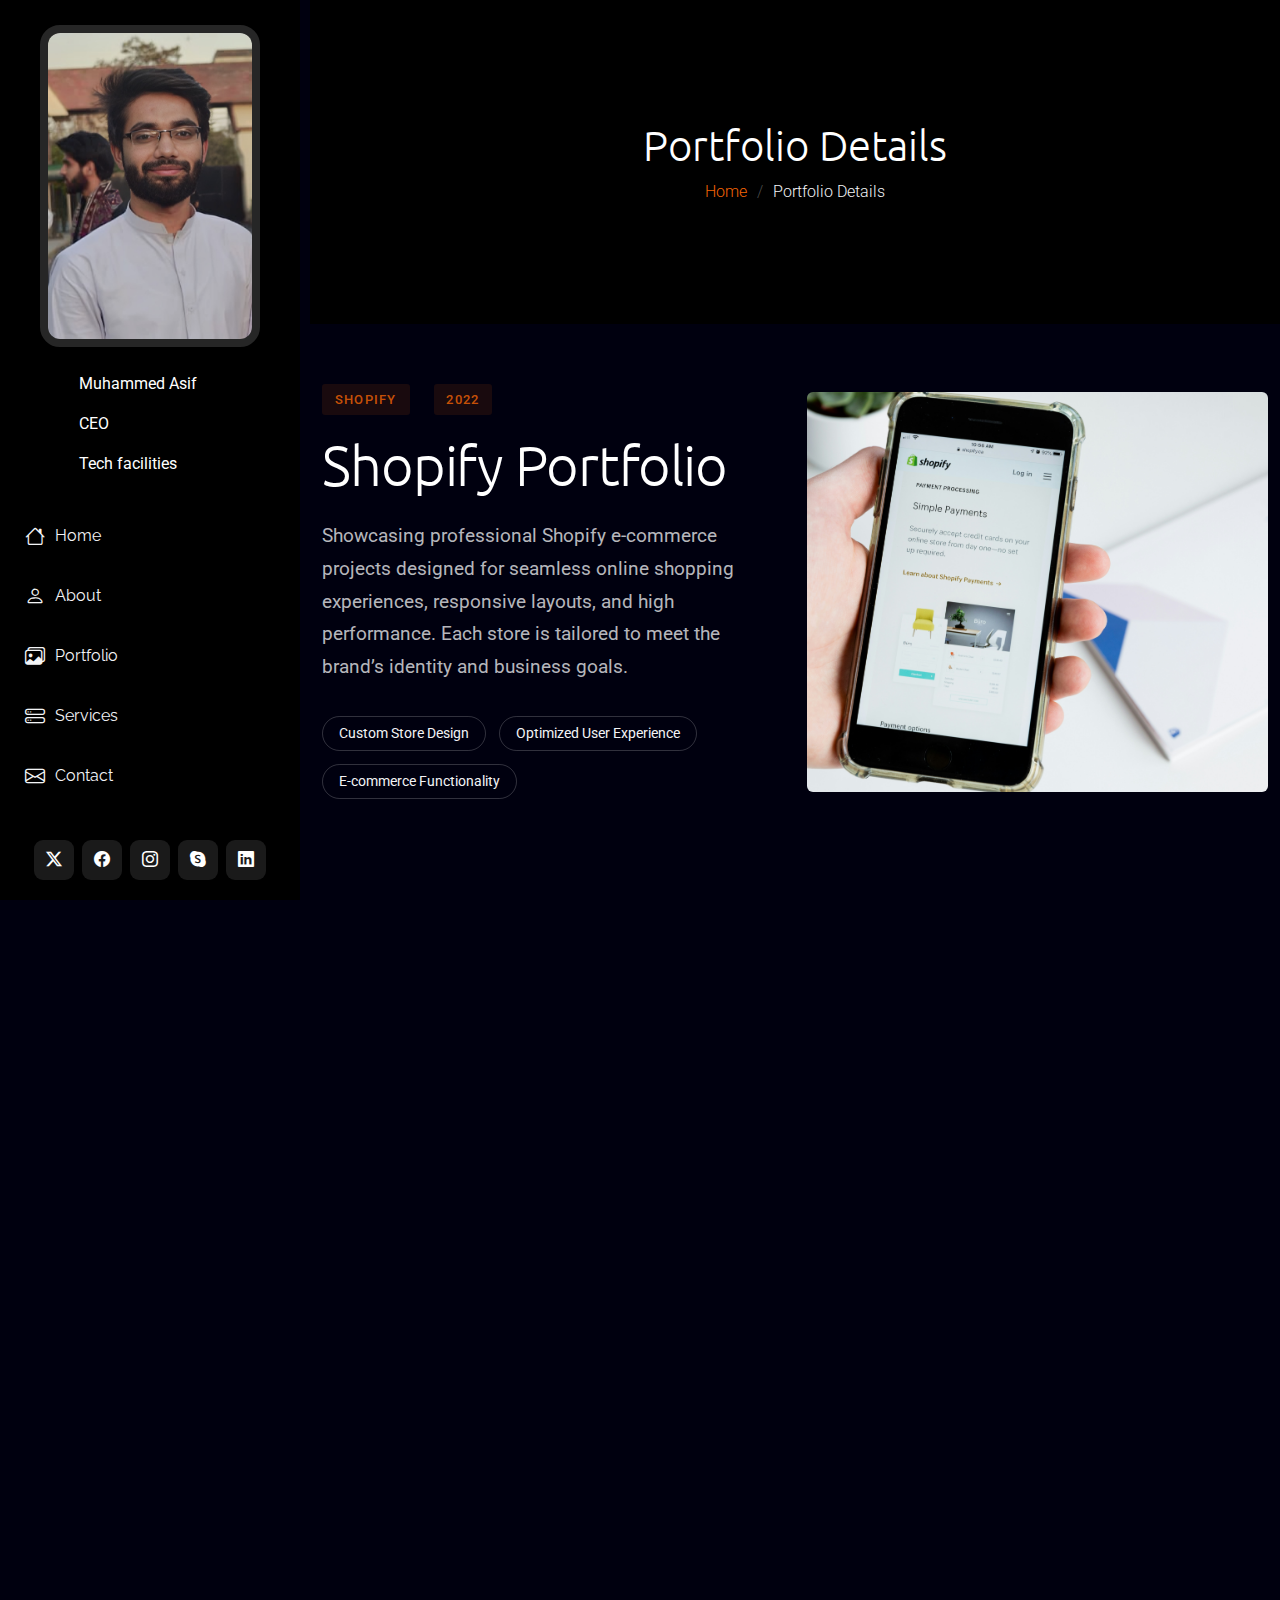
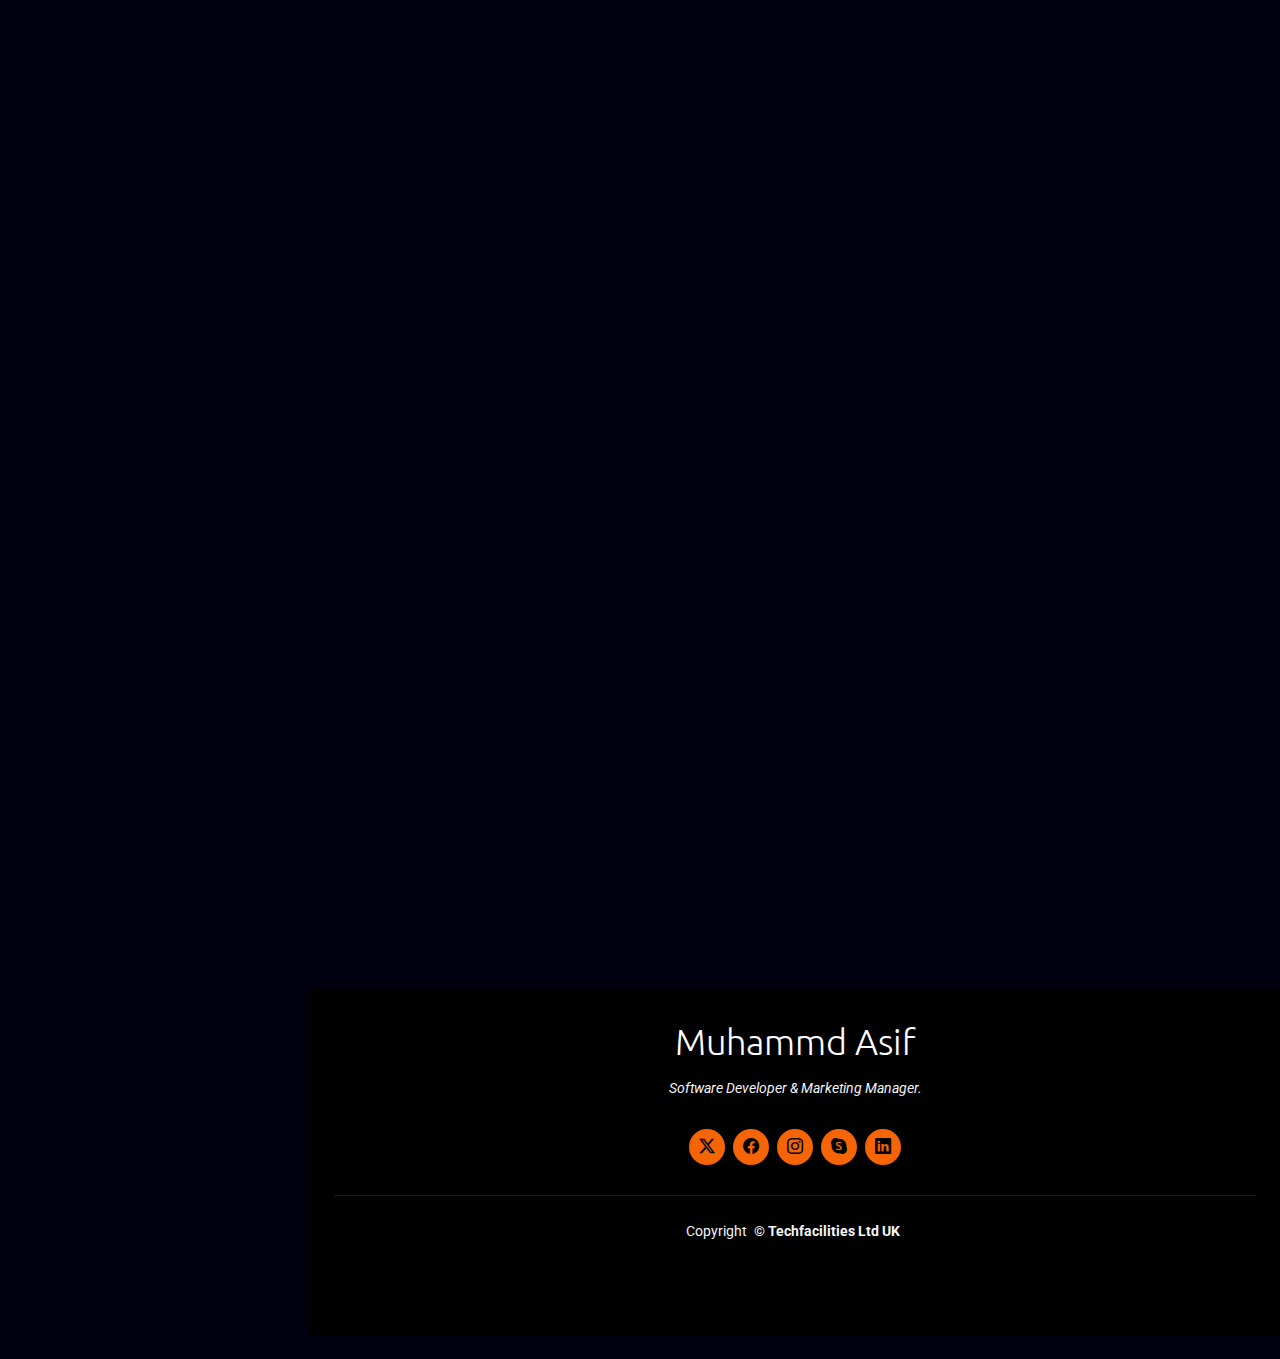
<file: MyPage/portfolio-details.html>
<!DOCTYPE html>
<html lang="en">

<head>
  <meta charset="utf-8">
  <meta content="width=device-width, initial-scale=1.0" name="viewport">
   <title>Tech facilities</title>
  <meta name="description" content="">
  <meta name="keywords" content="">

  <!-- Favicons -->
  <link href="assets/img/favicon.png" rel="icon">
  <link href="assets/img/apple-touch-icon.png" rel="apple-touch-icon">

  <!-- Fonts -->
  <link href="https://fonts.googleapis.com" rel="preconnect">
  <link href="https://fonts.gstatic.com" rel="preconnect" crossorigin>
  <link href="https://fonts.googleapis.com/css2?family=Roboto:ital,wght@0,100;0,300;0,400;0,500;0,700;0,900;1,100;1,300;1,400;1,500;1,700;1,900&family=Raleway:ital,wght@0,100;0,200;0,300;0,400;0,500;0,600;0,700;0,800;0,900;1,100;1,200;1,300;1,400;1,500;1,600;1,700;1,800;1,900&family=Ubuntu:ital,wght@0,300;0,400;0,500;0,700;1,300;1,400;1,500;1,700&display=swap" rel="stylesheet">

  <!-- Vendor CSS Files -->
  <link href="assets/vendor/bootstrap/css/bootstrap.min.css" rel="stylesheet">
  <link href="assets/vendor/bootstrap-icons/bootstrap-icons.css" rel="stylesheet">
  <link href="assets/vendor/aos/aos.css" rel="stylesheet">
  <link href="assets/vendor/glightbox/css/glightbox.min.css" rel="stylesheet">
  <link href="assets/vendor/swiper/swiper-bundle.min.css" rel="stylesheet">

  <!-- Main CSS File -->
  <link href="assets/css/main.css" rel="stylesheet">

  
</head>

<body class="portfolio-details-page">

  <header id="header" class="header dark-background d-flex flex-column justify-content-between">
    <i class="header-toggle d-xl-none bi bi-list"></i>

    <div class="header-top">
      <div class="profile-img">
        <img src="assets/img/profile/asif.png" alt="" class="img-fluid">
      </div>

      <a href="index.html" class="logo d-flex align-items-center justify-content-center">
        <!-- Uncomment the line below if you also wish to use an image logo -->
        <!-- <img src="assets/img/logo.webp" alt=""> -->
        
      </a>
      <p style="margin-left: 4rem;">Muhammed Asif</p>
      <p style="margin-left: 4rem;">CEO</p>
      <p style="margin-left: 4rem;">Tech facilities</p>

    </div>

    <nav id="navmenu" class="navmenu">
      <ul>
        <li><a href="index.html#hero"><i class="bi bi-house navicon"></i>Home</a></li>
        <li><a href="index.html#about"><i class="bi bi-person navicon"></i> About</a></li>
        <li><a href="index.html#portfolio"><i class="bi bi-images navicon"></i> Portfolio</a></li>
        <li><a href="index.html#services"><i class="bi bi-hdd-stack navicon"></i> Services</a></li>
        <li><a href="index.html#contact"><i class="bi bi-envelope navicon"></i> Contact</a></li>
      </ul>
    </nav>

    <div class="social-links text-center">
      <a href="#" class="twitter"><i class="bi bi-twitter-x"></i></a>
      <a href="#" class="facebook"><i class="bi bi-facebook"></i></a>
      <a href="#" class="instagram"><i class="bi bi-instagram"></i></a>
      <a href="#" class="google-plus"><i class="bi bi-skype"></i></a>
      <a href="#" class="linkedin"><i class="bi bi-linkedin"></i></a>
    </div>
  </header>

  <main class="main">

    <!-- Page Title -->
    <div class="page-title light-background">
      <div class="container">
        <h1>Portfolio Details</h1>
        <nav class="breadcrumbs">
          <ol>
            <li><a href="index.html">Home</a></li>
            <li class="current">Portfolio Details</li>
          </ol>
        </nav>
      </div>
    </div><!-- End Page Title -->

    <!-- Portfolio Details Section -->
    <section id="portfolio-details" class="portfolio-details section">

      <div class="container" data-aos="fade-up" data-aos-delay="100">

        <div class="hero-section">
          <div class="row align-items-center">
            <div class="col-lg-6" data-aos="fade-right">
              <div class="project-header">
                <div class="project-meta">
                  <span class="category">Shopify</span>
                  <span class="year">2022</span>
                </div>
                <h1 class="project-title">Shopify Portfolio</h1>
                <p class="project-summary">Showcasing professional Shopify e-commerce projects designed for seamless online shopping experiences, responsive layouts, and high performance. Each store is tailored to meet the brand’s identity and business goals.</p>
                <div class="project-tags">
                  <span class="tag">Custom Store Design</span>
                  <span class="tag">Optimized User Experience</span>
                  <span class="tag">E-commerce Functionality</span>
                </div>
              </div>
            </div>
            <div class="col-lg-6" data-aos="fade-left" data-aos-delay="200">
              <div class="hero-image">
                <img src="assets/img/portfolio/portfolio-3.jpg" alt="Project showcase" class="img-fluid" loading="lazy">
              </div>
            </div>
          </div>
        </div>

        <div class="visual-showcase" data-aos="fade-up" data-aos-delay="100" style="display: grid; grid-template-columns: repeat(auto-fit, minmax(300px, 1fr)); gap: 20px;">

  <div class="gallery-item large" data-aos="zoom-in" data-aos-delay="150" style="width: 100%; overflow: hidden; max-height: 500px;">
    <img src="assets/img/portfolio/shopify.png" alt="Design showcase" class="img-fluid glightbox"
         style="width: 100%; height: auto; max-width: 100%; display: block; transition: transform 0.5s ease; cursor: pointer;"
         onmouseover="this.style.transform='scale(1.1)';" 
         onmouseout="this.style.transform='scale(1)';">
         <br>
    <a href="https://aldoshoes.pk/" target="_blank">ALDO SHOES</a>
  </div>

  <div class="gallery-item" data-aos="fade-up" data-aos-delay="200" style="width: 100%; overflow: hidden; max-height: 500px;">
    <img src="assets/img/portfolio/shopify1.png" alt="Design showcase" class="img-fluid glightbox"
         style="width: 100%; height: auto; max-width: 100%; display: block; transition: transform 0.5s ease; cursor: pointer;"
         onmouseover="this.style.transform='scale(1.1)';" 
         onmouseout="this.style.transform='scale(1)';">
         <br>
    <a href="https://efashion.com.pk/" target="_blank">E FASHION</a>
  </div>

  <div class="gallery-item" data-aos="fade-up" data-aos-delay="250" style="width: 100%; overflow: hidden; max-height: 500px;">
    <img src="assets/img/portfolio/shopify2.png" alt="Design showcase" class="img-fluid glightbox"
         style="width: 100%; height: auto; max-width: 100%; display: block; transition: transform 0.5s ease; cursor: pointer;"
         onmouseover="this.style.transform='scale(1.1)';" 
         onmouseout="this.style.transform='scale(1)';">
         <br>
    <a href="https://zeesy.pk/collections/bracelet?gad_source=1&gad_campaignid=23257275569&gbraid=0AAAAApKnsKdc0EQ1R-WjVfxF0eT_ctInR&gclid=Cj0KCQiAi9rJBhCYARIsALyPDttOaKE_u2Zu6QC0tLgYzFB7SoDuzLzGVvKcrelvLgYQn9XvWBungtUaAtWbEALw_wcB" target="_blank">ZEESY</a>
  </div>




 <div class="gallery-item" data-aos="fade-up" data-aos-delay="250" style="width: 100%; overflow: hidden; max-height: 500px;">
    <img src="assets/img/portfolio/shopify3.png" alt="Design showcase" class="img-fluid glightbox"
         style="width: 100%; height: auto; max-width: 100%; display: block; transition: transform 0.5s ease; cursor: pointer;"
         onmouseover="this.style.transform='scale(1.1)';" 
         onmouseout="this.style.transform='scale(1)';">
         <br>
    <a href="https://nayabjewellery.com/en-nl?gad_source=1&gad_campaignid=21103156920&gbraid=0AAAAApIv7GrfB36JRFWRNaC6E2Sns9-ML&gclid=Cj0KCQiAi9rJBhCYARIsALyPDttMi67wgb2xY1FAt8jb6ryxy5CfysY5EAFzljzoC1OHc4PYtiJnW48aArKhEALw_wcB" target="_blank">
      NAYAB JEWELLARY
    </a>
  </div>



  <div class="gallery-item" data-aos="fade-up" data-aos-delay="250" style="width: 100%; overflow: hidden; max-height: 500px;">
    <img src="assets/img/portfolio/shopify4.png" alt="Design showcase" class="img-fluid glightbox"
         style="width: 100%; height: auto; max-width: 100%; display: block; transition: transform 0.5s ease; cursor: pointer;"
         onmouseover="this.style.transform='scale(1.1)';" 
         onmouseout="this.style.transform='scale(1)';">
         <br>
    <a href="https://hnbstore.pk/?srsltid=AfmBOoqWENTEQAypxCFa_Xu4wn-cUXA10aC7ire9z2qv4S8jGhv8qDPl" target="_blank">
      HNB STORE 
    </a>
  </div>



  <div class="gallery-item" data-aos="fade-up" data-aos-delay="250" style="width: 100%; overflow: hidden; max-height: 500px;">
    <img src="assets/img/portfolio/shopify5.png" alt="Design showcase" class="img-fluid glightbox"
         style="width: 100%; height: auto; max-width: 100%; display: block; transition: transform 0.5s ease; cursor: pointer;"
         onmouseover="this.style.transform='scale(1.1)';" 
         onmouseout="this.style.transform='scale(1)';">
         <br>
    <a href="https://lotshop.pk/?gad_source=1&gad_campaignid=21821616381&gbraid=0AAAAAoWi34afTBw-RlZxeMHac5YKXFP10&gclid=Cj0KCQiAi9rJBhCYARIsALyPDtsK7HfW6erdPUghvizYdxVnfEsjHvwcqoSBCa0rrKwyIheWZF6m0G0aAl0hEALw_wcB" target="_blank">
      LOT SHOP
    </a>
  </div>
</div>



        <div class="content-section">
          <div class="row">
            <div class="col-lg-7" data-aos="fade-up" data-aos-delay="100">
              <div class="main-content">
                <h2>Shopify Project Overview</h2>
                <p>This Shopify project was designed to create a modern, responsive e-commerce store that enhances the user experience and aligns perfectly with the brands identity. </p>
                <p>The design focused on clean layouts, intuitive navigation, and visually appealing product pages to increase engagement and conversions.</p>
              </div>
            </div>
            <div class="col-lg-4 offset-lg-1" data-aos="fade-up" data-aos-delay="200">
              <div class="project-specs">
                <div class="spec-item">
                  <h5>Client</h5>
                  <p>Aldo Shoes</p>
                </div>
                <div class="spec-item">
                  <h5>Timeline</h5>
                  <p>4 week</p>
                </div>
                <div class="spec-item">
                  <h5>My Role</h5>
                  <p>Frontend development of e-commerce features</p>
                </div>
                <div class="spec-item">
                  <h5>Team</h5>
                  <p>5 Members</p>
                </div>
                <div class="spec-item">
                  <h5>Deliverables</h5>
                  <p>Fully functional Shopify store</p>
                </div>
              </div>
            </div>
          </div>
        </div>

        <div class="process-timeline" data-aos="fade-up" data-aos-delay="100">
          <div class="timeline-header">
            <h2>Design Process</h2>
          </div>
          <div class="timeline-steps">
            <div class="timeline-item" data-aos="fade-up" data-aos-delay="150">
              <div class="step-marker">
                <span class="step-number">1</span>
              </div>
              <div class="step-content">
                <h4>Research &amp; planning</h4>
                <p>We start by understanding the client’s brand, goals, and target audience. This phase includes competitor analysis and site strategy to ensure the design meets business objectives.</p>
              </div>
            </div>
            <div class="timeline-item" data-aos="fade-up" data-aos-delay="200">
              <div class="step-marker">
                <span class="step-number">2</span>
              </div>
              <div class="step-content">
                <h4>Wireframing & Design</h4>
                <p>Layouts and wireframes are created to map page structure, followed by high-fidelity mockups that reflect brand identity, colors, and typography.</p>
              </div>
            </div>
            <div class="timeline-item" data-aos="fade-up" data-aos-delay="250">
              <div class="step-marker">
                <span class="step-number">3</span>
              </div>
              <div class="step-content">
                <h4>Development & Integration</h4>
                <p>The approved design is developed into a functional Shopify store, including theme customization, responsive design, and integration of products, payment gateways, and other e-commerce features.</p>
              </div>
            </div>
            <div class="timeline-item" data-aos="fade-up" data-aos-delay="300">
              <div class="step-marker">
                <span class="step-number">4</span>
              </div>
              <div class="step-content">
                <h4>Testing & Launch</h4>
                <p>The store undergoes testing for usability, performance, and device compatibility. After client approval, it is launched and monitored for smooth operation.</p>
              </div>
            </div>
          </div>
        </div>

        <div class="tools-section" data-aos="fade-up" data-aos-delay="100">
          <div class="row align-items-center">
            <div class="col-lg-5">
              <h2>Tools &amp; Technologies</h2>
              <p>This Shopify project was built using Shopify CMS, Liquid templating, and custom theme customization for flexibility and scalability.
              Modern CSS, JavaScript, and responsive design techniques were applied to enhance user experience and performance.SEO optimization tools and app integrations were used to improve visibility, speed, and e-commerce functionality.</p>
            </div>
            <div class="col-lg-6 offset-lg-1">
              <div class="tools-grid">
                <div class="tool-category" data-aos="fade-up" data-aos-delay="150">
                  <h5>Design</h5>
                  <div class="tool-list">
                    <span class="tool-item">User-Centered Layout</span>
                    <span class="tool-item">Brand Visual Consistency</span>
                    <span class="tool-item">Responsive Interface</span>
                    <span class="tool-item">Clean & Modern UI</span>
                  </div>
                </div>
                <div class="tool-category" data-aos="fade-up" data-aos-delay="200">
                  <h5>Development</h5>
                  <div class="tool-list">
                    <span class="tool-item">Custom Theme Development</span>
                    <span class="tool-item">E-commerce Integration</span>
                    <span class="tool-item">Performance Optimization</span>
                  </div>
                </div>
                <div class="tool-category" data-aos="fade-up" data-aos-delay="250">
                  <h5>Analytics</h5>
                  <div class="tool-list">
                    <span class="tool-item">User Behavior Insights</span>
                    <span class="tool-item">Performance Evaluation</span>
                    <span class="tool-item">SEO & Traffic Analysis</span>
                  </div>
                </div>
              </div>
            </div>
          </div>
        </div>

        <div class="impact-metrics" data-aos="fade-up" data-aos-delay="100">
          <div class="metrics-container">
            <div class="metrics-header">
              <h2>Project Impact</h2>
              <p>The project improved user engagement through a modern, responsive design and smooth shopping experience.It also increased visibility and conversions by optimizing performance and SEO..</p>
            </div>
            <div class="metrics-grid">
              <div class="metric-card" data-aos="fade-up" data-aos-delay="150">
                <div class="metric-value">92%</div>
                <div class="metric-label">User Satisfaction</div>
              </div>
              <div class="metric-card" data-aos="fade-up" data-aos-delay="200">
                <div class="metric-value">18k+</div>
                <div class="metric-label">Monthly Users</div>
              </div>
              <div class="metric-card" data-aos="fade-up" data-aos-delay="250">
                <div class="metric-value">4.9</div>
                <div class="metric-label">Rating</div>
              </div>
            </div>
          </div>
        </div>

      <div class="additional-gallery" data-aos="fade-up" data-aos-delay="100">
  <div class="gallery-slider swiper init-swiper" style="overflow: hidden;">
    <script type="application/json" class="swiper-config">
      {
        "loop": true,
        "speed": 600,
        "autoplay": {
          "delay": 4000
        },
        "slidesPerView": 1,
        "spaceBetween": 30,
        "breakpoints": {
          "768": {
            "slidesPerView": 2
          },
          "1200": {
            "slidesPerView": 3
          }
        },
        "pagination": {
          "el": ".swiper-pagination",
          "type": "bullets",
          "clickable": true
        }
      }
    </script>

    <div class="swiper-wrapper">
       <div class="swiper-slide" style="height: 300px; display: flex; justify-content: center; align-items: center; overflow: hidden;">
        <img src="assets/img/portfolio/shopify.png" alt="Project detail" class="img-fluid glightbox" 
             loading="lazy" style="width: 100%; height: 100%; object-fit: contain;">
      </div>
      <div class="swiper-slide" style="height: 300px; display: flex; justify-content: center; align-items: center; overflow: hidden;">
        <img src="assets/img/portfolio/shopify1.png" alt="Project detail" class="img-fluid glightbox" 
             loading="lazy" style="width: 100%; height: 100%; object-fit: contain;">
      </div>
      <div class="swiper-slide" style="height: 300px; display: flex; justify-content: center; align-items: center; overflow: hidden;">
        <img src="assets/img/portfolio/shopify2.png" alt="Project detail" class="img-fluid glightbox" 
             loading="lazy" style="width: 100%; height: 100%; object-fit: contain;">
      </div>
      <div class="swiper-slide" style="height: 300px; display: flex; justify-content: center; align-items: center; overflow: hidden;">
        <img src="assets/img/portfolio/shopify3.png" alt="Project detail" class="img-fluid glightbox" 
             loading="lazy" style="width: 100%; height: 100%; object-fit: contain;">
      </div>
      <div class="swiper-slide" style="height: 300px; display: flex; justify-content: center; align-items: center; overflow: hidden;">
        <img src="assets/img/portfolio/shopify4.png" alt="Project detail" class="img-fluid glightbox" 
             loading="lazy" style="width: 100%; height: 100%; object-fit: contain;">
      </div>
       <div class="swiper-slide" style="height: 300px; display: flex; justify-content: center; align-items: center; overflow: hidden;">
        <img src="assets/img/portfolio/shopify5.png" alt="Project detail" class="img-fluid glightbox" 
             loading="lazy" style="width: 100%; height: 100%; object-fit: contain;">
      </div>
    </div>

    <div class="swiper-pagination"></div>
  </div>
</div>

        <div class="project-nav" data-aos="fade-up" data-aos-delay="100">
          <div class="nav-wrapper">
            
            <a href="index.html#portfolio" class="nav-link all-projects">
              <i class="bi bi-grid-3x3-gap"></i>
              <span>All Projects</span>
            </a>
            <a href="./portfolio-detail2.html" class="nav-link next-project">
              <div class="nav-content">
                <span class="nav-direction">Next →</span>
                <span class="nav-title">wordpress</span>
              </div>
            </a>
          </div>
        </div>

      </div>

    </section><!-- /Portfolio Details Section -->

  </main>

   <footer id="footer" class="footer light-background">
    <div class="container">
      <h3 class="sitename">Muhammd Asif</h3>
      <p>Software Developer & Marketing Manager.</p>
      <div class="social-links d-flex justify-content-center">
        <a href=""><i class="bi bi-twitter-x"></i></a>
        <a href=""><i class="bi bi-facebook"></i></a>
        <a href=""><i class="bi bi-instagram"></i></a>
        <a href=""><i class="bi bi-skype"></i></a>
        <a href=""><i class="bi bi-linkedin"></i></a>
      </div>
      <div class="container">
        <div class="copyright">
          <span>Copyright</span> <strong class="px-1 sitename"> &copy; </span> <span class="credit">Techfacilities
              Ltd UK</span>
        </div>

      </div>
    </div>
  </footer>

  <!-- Scroll Top -->
  <a href="#" id="scroll-top" class="scroll-top d-flex align-items-center justify-content-center"><i class="bi bi-arrow-up-short"></i></a>

  <!-- Preloader -->
  <div id="preloader"></div>

  <!-- Vendor JS Files -->
  <script src="assets/vendor/bootstrap/js/bootstrap.bundle.min.js"></script>
  <script src="assets/vendor/php-email-form/validate.js"></script>
  <script src="assets/vendor/aos/aos.js"></script>
  <script src="assets/vendor/purecounter/purecounter_vanilla.js"></script>
  <script src="assets/vendor/typed.js/typed.umd.js"></script>
  <script src="assets/vendor/waypoints/noframework.waypoints.js"></script>
  <script src="assets/vendor/imagesloaded/imagesloaded.pkgd.min.js"></script>
  <script src="assets/vendor/isotope-layout/isotope.pkgd.min.js"></script>
  <script src="assets/vendor/glightbox/js/glightbox.min.js"></script>
  <script src="assets/vendor/swiper/swiper-bundle.min.js"></script>

  <!-- Main JS File -->
  <script src="assets/js/main.js"></script>

</body>

</html>
</file>
<file: MyPage/assets/css/main.css>
/**
* Template Name: MyPage
* Template URL: https://bootstrapmade.com/mypage-bootstrap-personal-template/
* Updated: Sep 20 2025 with Bootstrap v5.3.8
* Author: BootstrapMade.com
* License: https://bootstrapmade.com/license/
*/

/*--------------------------------------------------------------
# Font & Color Variables
# Help: https://bootstrapmade.com/color-system/
--------------------------------------------------------------*/
/* Fonts */
:root {
  --default-font: "Roboto",  system-ui, -apple-system, "Segoe UI", Roboto, "Helvetica Neue", Arial, "Noto Sans", "Liberation Sans", sans-serif, "Apple Color Emoji", "Segoe UI Emoji", "Segoe UI Symbol", "Noto Color Emoji";
  --heading-font: "Ubuntu",  sans-serif, "Roboto";
  --nav-font: "Raleway",  sans-serif;
}

/* Global Colors - The following color variables are used throughout the website. Updating them here will change the color scheme of the entire website */
:root { 
  --background-color: #00000f; /* Background color for the entire website, including individual sections */
  --default-color: #f3f4f6; /* Default color used for the majority of the text content across the entire website */
  --heading-color: #ffffff; /* Color for headings, subheadings and title throughout the website */
  --accent-color: #F56505; /* Accent color that represents your brand on the website. It's used for buttons, links, and other elements that need to stand out */
  --surface-color: #000000; /* The surface color is used as a background of boxed elements within sections, such as cards, icon boxes, or other elements that require a visual separation from the global background. */
  --contrast-color: #000000; /* Contrast color for text, ensuring readability against backgrounds of accent, heading, or default colors. */
}

/* Nav Menu Colors - The following color variables are used specifically for the navigation menu. They are separate from the global colors to allow for more customization options */
:root {
  --nav-color: #f3f4f6;  /* The default color of the main navmenu links */
  --nav-hover-color: #ffa23a; /* Applied to main navmenu links when they are hovered over or active */
  --nav-mobile-background-color: #000000; /* Used as the background color for mobile navigation menu */
  --nav-dropdown-background-color: #38485f; /* Used as the background color for dropdown items that appear when hovering over primary navigation items */
  --nav-dropdown-color: #f3f4f6; /* Used for navigation links of the dropdown items in the navigation menu. */
  --nav-dropdown-hover-color: #ffa23a; /* Similar to --nav-hover-color, this color is applied to dropdown navigation links when they are hovered over. */
}

/* Color Presets - These classes override global colors when applied to any section or element, providing reuse of the sam color scheme. */

.light-background {
  --background-color: #000000;
  --surface-color: #4b607f;
}

.dark-background {
  --background-color: #000000;
  --default-color: #ffffff;
  --heading-color: #ffffff;
  --surface-color: #000000;
  --contrast-color: #ffffff;
}

/* Smooth scroll */
:root {
  scroll-behavior: smooth;
}

/*--------------------------------------------------------------
# General Styling & Shared Classes
--------------------------------------------------------------*/
body {
  color: var(--default-color);
  background-color: var(--background-color);
  font-family: var(--default-font);
}

a {
  color: var(--accent-color);
  text-decoration: none;
  transition: 0.3s;
}

a:hover {
  color: color-mix(in srgb, var(--accent-color), transparent 25%);
  text-decoration: none;
}

h1,
h2,
h3,
h4,
h5,
h6 {
  color: var(--heading-color);
  font-family: var(--heading-font);
}




/* PHP Email Form Messages
------------------------------*/
.php-email-form .error-message {
  display: none;
  background: #df1529;
  color: #ffffff;
  text-align: left;
  padding: 15px;
  margin-bottom: 24px;
  font-weight: 600;
}

.php-email-form .sent-message {
  display: none;
  color: #ffffff;
  background: #059652;
  text-align: center;
  padding: 15px;
  margin-bottom: 24px;
  font-weight: 600;
}

.php-email-form .loading {
  display: none;
  background: var(--surface-color);
  text-align: center;
  padding: 15px;
  margin-bottom: 24px;
}

.php-email-form .loading:before {
  content: "";
  display: inline-block;
  border-radius: 50%;
  width: 24px;
  height: 24px;
  margin: 0 10px -6px 0;
  border: 3px solid var(--accent-color);
  border-top-color: var(--surface-color);
  animation: php-email-form-loading 1s linear infinite;
}

@keyframes php-email-form-loading {
  0% {
    transform: rotate(0deg);
  }

  100% {
    transform: rotate(360deg);
  }
}

/*--------------------------------------------------------------
# Global Header
--------------------------------------------------------------*/
.header {
  color: var(--default-color);
  background-color: var(--background-color);
  position: fixed;
  top: 0;
  left: 0;
  bottom: 0;
  padding: 0 15px;
  width: 300px;
  transition: all ease-in-out 0.3s;
  overflow-y: auto;
  z-index: 997;
}

.header .profile-img img {
  margin: 25px auto;
  display: block;
  border-radius: 20px;
  max-width: 220px;
  border: 8px solid color-mix(in srgb, var(--default-color), transparent 85%);
}

.header .logo {
  line-height: 1;
}

.header .logo img {
  max-height: 32px;
  margin-right: 8px;
}

.header .logo h1 {
  font-size: 24px;
  margin: 0;
  font-weight: 300;
  color: var(--heading-color);
}

.header .social-links {
  margin: 0 0 20px 0;
}

.header .social-links a {
  font-size: 16px;
  display: inline-flex;
  align-items: center;
  justify-content: center;
  background: color-mix(in srgb, var(--default-color), transparent 90%);
  color: var(--default-color);
  margin: 0 2px;
  border-radius: 9px;
  text-align: center;
  width: 40px;
  height: 40px;
  transition: 0.3s;
}

.header .social-links a:hover {
  color: var(--contrast-color);
  background: var(--accent-color);
}

@media (min-width: 1200px) {

  .header~main,
  .header~#footer {
    margin-left: 310px;
  }
}

@media (max-width: 1199px) {
  .header {
    left: -100%;
  }
}

.header.header-show {
  left: 0;
}

.header .header-toggle {
  color: var(--background-color);
  background-color: var(--accent-color);
  font-size: 22px;
  display: flex;
  align-items: center;
  justify-content: center;
  width: 40px;
  height: 40px;
  border-radius: 9px;
  cursor: pointer;
  position: fixed;
  top: 15px;
  right: 15px;
  z-index: 9999;
  transition: 0.3s;
}

.header .header-toggle:hover {
  background-color: color-mix(in srgb, var(--accent-color) 90%, black 15%);
}

/*--------------------------------------------------------------
# Navigation Menu
--------------------------------------------------------------*/
.mobile-nav-toggle {
  display: none;
}

.navmenu {
  padding: 0;
  z-index: 9997;
  flex: 1;
  display: flex;
  align-items: center;
}

.navmenu ul {
  list-style: none;
  padding: 0 0 20px 0;
  margin: 0;
  width: 100%;
}

.navmenu a,
.navmenu a:focus {
  color: var(--nav-color);
  padding: 15px 10px;
  font-family: var(--nav-font);
  font-size: 16px;
  font-weight: 400;
  display: flex;
  align-items: center;
  white-space: nowrap;
  transition: 0.3s;
  width: 100%;
}

.navmenu a .navicon,
.navmenu a:focus .navicon {
  font-size: 20px;
  margin-right: 10px;
}

.navmenu a .toggle-dropdown,
.navmenu a:focus .toggle-dropdown {
  font-size: 12px;
  line-height: 0;
  margin-left: auto;
  width: 30px;
  height: 30px;
  display: flex;
  align-items: center;
  justify-content: center;
  border-radius: 50%;
  transition: 0.3s;
  flex-shrink: 0;
  background-color: color-mix(in srgb, var(--accent-color), transparent 90%);
}

.navmenu a .toggle-dropdown:hover,
.navmenu a:focus .toggle-dropdown:hover {
  background-color: var(--accent-color);
  color: var(--contrast-color);
}

.navmenu a:hover,
.navmenu .active,
.navmenu .active:focus {
  color: var(--nav-hover-color);
}

.navmenu a:hover .navicon,
.navmenu .active .navicon,
.navmenu .active:focus .navicon {
  color: var(--accent-color);
}

.navmenu .active .toggle-dropdown,
.navmenu .active:focus .toggle-dropdown {
  background-color: var(--accent-color);
  color: var(--contrast-color);
  transform: rotate(180deg);
}

.navmenu .dropdown {
  display: block;
}

.navmenu .dropdown a,
.navmenu .dropdown a:focus {
  color: --nav-dropdown-color;
}

.navmenu .dropdown a:hover,
.navmenu .dropdown .active,
.navmenu .dropdown .active:focus {
  color: var(--nav-dropdown-hover-color);
}

.navmenu .dropdown ul {
  position: static;
  display: none;
  z-index: 99;
  padding: 5px 10px;
  margin: 5px 10px;
  background-color: var(--nav-dropdown-background-color);
  border: 1px solid color-mix(in srgb, var(--default-color), transparent 90%);
  box-shadow: none;
  transition: all 0.5s ease-in-out;
}

.navmenu .dropdown ul ul {
  background-color: rgba(33, 37, 41, 0.1);
}

.navmenu .dropdown>.dropdown-active {
  display: block;
  background-color: rgba(33, 37, 41, 0.03);
}

/*--------------------------------------------------------------
# Global Footer
--------------------------------------------------------------*/
.footer {
  color: var(--default-color);
  background-color: var(--background-color);
  font-size: 14px;
  text-align: center;
  padding: 30px 0;
  position: relative;
}

.footer h3 {
  font-size: 36px;
  font-weight: 300;
  position: relative;
  padding: 0;
  margin: 0 0 15px 0;
}

.footer p {
  font-size: 15;
  font-style: italic;
  padding: 0;
  margin: 0 0 30px 0;
}

.footer .social-links {
  margin: 0 0 30px 0;
}

.footer .social-links a {
  font-size: 16px;
  display: flex;
  align-items: center;
  justify-content: center;
  background: var(--accent-color);
  color: var(--contrast-color);
  line-height: 1;
  margin: 0 4px;
  border-radius: 50%;
  text-align: center;
  width: 36px;
  height: 36px;
  transition: 0.3s;
}

.footer .social-links a:hover {
  background: color-mix(in srgb, var(--accent-color), transparent 20%);
  text-decoration: none;
}

.footer .copyright {
  padding-top: 25px;
  border-top: 1px solid color-mix(in srgb, var(--default-color), transparent 90%);
}

.footer .credits {
  font-size: 13px;
  padding-top: 5px;
}

/*--------------------------------------------------------------
# Preloader
--------------------------------------------------------------*/
#preloader {
  position: fixed;
  inset: 0;
  z-index: 999999;
  overflow: hidden;
  background: var(--background-color);
  transition: all 0.6s ease-out;
}

#preloader:before {
  content: "";
  position: fixed;
  top: calc(50% - 30px);
  left: calc(50% - 30px);
  border: 6px solid #ffffff;
  border-color: var(--accent-color) transparent var(--accent-color) transparent;
  border-radius: 50%;
  width: 60px;
  height: 60px;
  animation: animate-preloader 1.5s linear infinite;
}

@keyframes animate-preloader {
  0% {
    transform: rotate(0deg);
  }

  100% {
    transform: rotate(360deg);
  }
}

/*--------------------------------------------------------------
# Scroll Top Button
--------------------------------------------------------------*/
.scroll-top {
  position: fixed;
  visibility: hidden;
  opacity: 0;
  right: 15px;
  bottom: -15px;
  z-index: 99999;
  background-color: var(--accent-color);
  width: 44px;
  height: 44px;
  border-radius: 50px;
  transition: all 0.4s;
}

.scroll-top i {
  font-size: 24px;
  color: var(--contrast-color);
  line-height: 0;
}

.scroll-top:hover {
  background-color: color-mix(in srgb, var(--accent-color), transparent 20%);
  color: var(--contrast-color);
}

.scroll-top.active {
  visibility: visible;
  opacity: 1;
  bottom: 15px;
}

/*--------------------------------------------------------------
# Disable aos animation delay on mobile devices
--------------------------------------------------------------*/
@media screen and (max-width: 768px) {
  [data-aos-delay] {
    transition-delay: 0 !important;
  }
}

/*--------------------------------------------------------------
# Global Page Titles & Breadcrumbs
--------------------------------------------------------------*/
.page-title {
  color: var(--default-color);
  background-color: var(--background-color);
  padding: 120px 0;
  text-align: center;
  position: relative;
}

.page-title h1 {
  font-size: 42px;
  font-weight: 300;
  margin-bottom: 10px;
}

.page-title .breadcrumbs ol {
  display: flex;
  flex-wrap: wrap;
  list-style: none;
  justify-content: center;
  padding: 0;
  margin: 0;
  font-size: 16px;
  font-weight: 300;
}

.page-title .breadcrumbs ol li+li {
  padding-left: 10px;
}

.page-title .breadcrumbs ol li+li::before {
  content: "/";
  display: inline-block;
  padding-right: 10px;
  color: color-mix(in srgb, var(--default-color), transparent 70%);
}

/*--------------------------------------------------------------
# Global Sections
--------------------------------------------------------------*/
section,
.section {
  color: var(--default-color);
  background-color: var(--background-color);
  padding: 60px 0;
  overflow: clip;
}

/*--------------------------------------------------------------
# Global Section Titles
--------------------------------------------------------------*/
.section-title {
  text-align: center;
  padding-bottom: 60px;
  position: relative;
}

.section-title h2 {
  font-size: 32px;
  font-weight: 300;
  margin-bottom: 20px;
  padding-bottom: 20px;
  position: relative;
}

.section-title h2:before {
  content: "";
  position: absolute;
  display: block;
  width: 160px;
  height: 1px;
  background: color-mix(in srgb, var(--default-color), transparent 60%);
  left: 0;
  right: 0;
  bottom: 1px;
  margin: auto;
}

.section-title h2::after {
  content: "";
  position: absolute;
  display: block;
  width: 60px;
  height: 3px;
  background: var(--accent-color);
  left: 0;
  right: 0;
  bottom: 0;
  margin: auto;
}

.section-title p {
  margin-bottom: 0;
}

/*--------------------------------------------------------------
# Hero Section
--------------------------------------------------------------*/
.hero {
  padding: 120px 0;
  min-height: 100vh;
  display: flex;
  align-items: center;
  position: relative;
  overflow: hidden;
}

.hero .container {
  position: relative;
  z-index: 2;
  padding: 80px 15px;
}

.hero .hero-content h1 {
  font-size: 3.5rem;
  font-weight: 300;
  line-height: 1.2;
  margin-bottom: 2rem;
  color: var(--heading-color);
}

.hero .hero-content h1 .accent-text {
  color: var(--accent-color);
  font-weight: 400;
  position: relative;
}

.hero .hero-content h1 .accent-text::after {
  content: "";
  position: absolute;
  bottom: -8px;
  left: 0;
  width: 100%;
  height: 2px;
  background: linear-gradient(90deg, var(--accent-color), color-mix(in srgb, var(--accent-color), transparent 50%));
}

@media (max-width: 992px) {
  .hero .hero-content h1 {
    font-size: 2.8rem;
  }
}

@media (max-width: 768px) {
  .hero .hero-content h1 {
    font-size: 2.2rem;
  }
}

.hero .hero-content .hero-description {
  font-size: 1.125rem;
  line-height: 1.8;
  color: color-mix(in srgb, var(--default-color), transparent 20%);
  margin-bottom: 3rem;
  max-width: 90%;
}

@media (max-width: 768px) {
  .hero .hero-content .hero-description {
    font-size: 1rem;
    max-width: 100%;
  }
}

.hero .hero-content .hero-actions {
  display: flex;
  gap: 1.5rem;
  margin-bottom: 4rem;
}

@media (max-width: 576px) {
  .hero .hero-content .hero-actions {
    flex-direction: column;
    gap: 1rem;
  }
}

.hero .hero-content .hero-actions .btn-primary {
  padding: 14px 32px;
  background: var(--accent-color);
  color: var(--contrast-color);
  border-radius: 6px;
  font-weight: 500;
  text-decoration: none;
  transition: all 0.3s ease;
  border: 2px solid var(--accent-color);
}

.hero .hero-content .hero-actions .btn-primary:hover {
  background: color-mix(in srgb, var(--accent-color), black 10%);
  border-color: color-mix(in srgb, var(--accent-color), black 10%);
  transform: translateY(-2px);
}

.hero .hero-content .hero-actions .btn-secondary {
  padding: 14px 32px;
  background: transparent;
  color: var(--heading-color);
  border-radius: 6px;
  font-weight: 500;
  text-decoration: none;
  transition: all 0.3s ease;
  border: 2px solid color-mix(in srgb, var(--default-color), transparent 80%);
}

.hero .hero-content .hero-actions .btn-secondary:hover {
  background: transparent;
  color: var(--accent-color);
  border-color: var(--accent-color);
  transform: translateY(-2px);
}

.hero .hero-content .hero-stats {
  display: flex;
  gap: 3rem;
}

@media (max-width: 768px) {
  .hero .hero-content .hero-stats {
    gap: 2rem;
  }
}

@media (max-width: 576px) {
  .hero .hero-content .hero-stats {
    flex-direction: column;
    gap: 1.5rem;
  }
}

.hero .hero-content .hero-stats .stat-item .stat-number {
  display: block;
  font-size: 2rem;
  font-weight: 600;
  color: var(--accent-color);
  line-height: 1;
}

.hero .hero-content .hero-stats .stat-item .stat-label {
  display: block;
  font-size: 0.875rem;
  color: color-mix(in srgb, var(--default-color), transparent 40%);
  margin-top: 0.5rem;
  font-weight: 400;
}

.hero .hero-image {
  position: relative;
}

.hero .hero-image .image-wrapper {
  position: relative;
  max-width: 500px;
  margin: 0 auto;
}

.hero .hero-image .image-wrapper .main-image {
  border-radius: 12px;
  box-shadow: 0 20px 60px color-mix(in srgb, var(--heading-color), transparent 85%);
  transition: transform 0.3s ease;
}

.hero .hero-image .image-wrapper .main-image:hover {
  transform: scale(1.02);
}

.hero .hero-image .image-wrapper .floating-card {
  position: absolute;
  background: var(--surface-color);
  padding: 1rem 1.5rem;
  border-radius: 8px;
  box-shadow: 0 10px 30px color-mix(in srgb, var(--heading-color), transparent 90%);
  display: flex;
  align-items: center;
  gap: 0.75rem;
  font-size: 0.875rem;
  font-weight: 500;
  color: var(--heading-color);
  transition: all 0.3s ease;
}

.hero .hero-image .image-wrapper .floating-card:hover {
  transform: translateY(-5px);
  box-shadow: 0 15px 40px color-mix(in srgb, var(--heading-color), transparent 85%);
}

.hero .hero-image .image-wrapper .floating-card i {
  font-size: 1.25rem;
  color: var(--accent-color);
}

.hero .hero-image .image-wrapper .floating-card.card-1 {
  top: 20%;
  left: -15%;
  z-index: 3;
}

@media (max-width: 992px) {
  .hero .hero-image .image-wrapper .floating-card.card-1 {
    left: -10%;
  }
}

@media (max-width: 768px) {
  .hero .hero-image .image-wrapper .floating-card.card-1 {
    left: 0;
    top: 10%;
  }
}

.hero .hero-image .image-wrapper .floating-card.card-2 {
  top: 60%;
  right: -15%;
  z-index: 3;
}

@media (max-width: 992px) {
  .hero .hero-image .image-wrapper .floating-card.card-2 {
    right: -10%;
  }
}

@media (max-width: 768px) {
  .hero .hero-image .image-wrapper .floating-card.card-2 {
    right: 0;
    top: 50%;
  }
}

.hero .hero-image .image-wrapper .floating-card.card-3 {
  bottom: 15%;
  left: -10%;
  z-index: 3;
}

@media (max-width: 992px) {
  .hero .hero-image .image-wrapper .floating-card.card-3 {
    left: -5%;
  }
}

@media (max-width: 768px) {
  .hero .hero-image .image-wrapper .floating-card.card-3 {
    left: 0;
    bottom: 5%;
  }
}

@media (max-width: 992px) {
  .hero .hero-content {
    text-align: center;
    margin-top: 2rem;
  }
}

/*--------------------------------------------------------------
# About Section
--------------------------------------------------------------*/
.about {
  padding-top: 120px;
  padding-bottom: 120px;
}

.about .intro-header {
  margin-bottom: 80px;
}

.about .intro-header h1 {
  font-size: 3.5rem;
  font-weight: 300;
  letter-spacing: -0.02em;
  margin-bottom: 1rem;
  color: var(--heading-color);
}

.about .intro-header .subtitle {
  font-size: 1.25rem;
  font-weight: 400;
  color: color-mix(in srgb, var(--default-color), transparent 30%);
  margin: 0;
}

.about .main-content-wrapper {
  margin-bottom: 100px;
}

.about .profile-section .profile-image-container {
  margin-bottom: 2rem;
}

.about .profile-section .profile-image-container img {
  width: 100%;
  max-width: 300px;
  aspect-ratio: 1;
  object-fit: cover;
  border-radius: 12px;
  filter: grayscale(20%);
  transition: filter 0.3s ease;
}

.about .profile-section .profile-image-container img:hover {
  filter: grayscale(0%);
}

.about .profile-section .profile-meta .location {
  display: flex;
  align-items: center;
  margin-bottom: 1rem;
  color: color-mix(in srgb, var(--default-color), transparent 20%);
}

.about .profile-section .profile-meta .location i {
  margin-right: 0.5rem;
  color: var(--accent-color);
}

.about .profile-section .profile-meta .status {
  display: flex;
  align-items: center;
  font-size: 0.9rem;
  color: color-mix(in srgb, var(--default-color), transparent 20%);
}

.about .profile-section .profile-meta .status .status-indicator {
  width: 8px;
  height: 8px;
  background-color: #10b981;
  border-radius: 50%;
  margin-right: 0.5rem;
  animation: pulse 2s infinite;
}

.about .content-area {
  padding-left: 2rem;
}

.about .content-area .story-block {
  margin-bottom: 3rem;
}

.about .content-area .story-block .lead-text {
  font-size: 1.3rem;
  line-height: 1.7;
  font-weight: 300;
  margin-bottom: 1.5rem;
  color: var(--default-color);
}

.about .content-area .story-block p {
  font-size: 1.1rem;
  line-height: 1.8;
  color: color-mix(in srgb, var(--default-color), transparent 15%);
  margin: 0;
}

.about .expertise-grid {
  margin-bottom: 3rem;
}

.about .expertise-grid .expertise-item {
  display: flex;
  align-items: flex-start;
  margin-bottom: 2rem;
}

.about .expertise-grid .expertise-item .expertise-icon {
  flex-shrink: 0;
  width: 48px;
  height: 48px;
  background-color: color-mix(in srgb, var(--accent-color), transparent 90%);
  border-radius: 8px;
  display: flex;
  align-items: center;
  justify-content: center;
  margin-right: 1.5rem;
}

.about .expertise-grid .expertise-item .expertise-icon i {
  font-size: 1.5rem;
  color: var(--accent-color);
}

.about .expertise-grid .expertise-item .expertise-content h4 {
  font-size: 1.1rem;
  font-weight: 500;
  margin-bottom: 0.5rem;
  color: var(--heading-color);
}

.about .expertise-grid .expertise-item .expertise-content p {
  font-size: 0.95rem;
  line-height: 1.6;
  color: color-mix(in srgb, var(--default-color), transparent 30%);
  margin: 0;
}

.about .philosophy-quote {
  position: relative;
  padding: 2rem 0;
}

.about .philosophy-quote .quote-mark {
  position: absolute;
  top: -10px;
  left: -20px;
  font-size: 5rem;
  font-weight: 300;
  color: color-mix(in srgb, var(--accent-color), transparent 80%);
  line-height: 1;
}

.about .philosophy-quote p {
  font-size: 1.2rem;
  line-height: 1.7;
  font-style: italic;
  font-weight: 300;
  color: var(--default-color);
  margin: 0;
  position: relative;
  z-index: 1;
}

.about .bottom-section {
  padding-top: 60px;
  border-top: 1px solid color-mix(in srgb, var(--default-color), transparent 85%);
}

.about .bottom-section .collaboration-text h3 {
  font-size: 2rem;
  font-weight: 300;
  margin-bottom: 1rem;
  color: var(--heading-color);
}

.about .bottom-section .collaboration-text p {
  font-size: 1.1rem;
  line-height: 1.7;
  color: color-mix(in srgb, var(--default-color), transparent 20%);
  margin: 0;
}

.about .bottom-section .action-buttons {
  display: flex;
  gap: 1rem;
  justify-content: flex-end;
}

.about .bottom-section .action-buttons .btn-custom {
  display: inline-flex;
  align-items: center;
  padding: 0.875rem 2rem;
  border-radius: 6px;
  font-weight: 400;
  text-decoration: none;
  transition: all 0.3s ease;
  font-size: 1rem;
}

.about .bottom-section .action-buttons .btn-custom.primary {
  background-color: var(--accent-color);
  color: var(--contrast-color);
}

.about .bottom-section .action-buttons .btn-custom.primary:hover {
  background-color: color-mix(in srgb, var(--accent-color), transparent 15%);
  transform: translateY(-1px);
}

.about .bottom-section .action-buttons .btn-custom.secondary {
  border: 1px solid color-mix(in srgb, var(--default-color), transparent 70%);
  color: var(--default-color);
}

.about .bottom-section .action-buttons .btn-custom.secondary:hover {
  border-color: var(--accent-color);
  color: var(--accent-color);
  transform: translateY(-1px);
}

@keyframes pulse {

  0%,
  100% {
    opacity: 1;
  }

  50% {
    opacity: 0.5;
  }
}

@media (max-width: 992px) {
  .about {
    padding: 80px 0;
  }

  .about .intro-header {
    margin-bottom: 60px;
  }

  .about .intro-header h1 {
    font-size: 2.8rem;
  }

  .about .main-content-wrapper {
    margin-bottom: 60px;
  }

  .about .content-area {
    padding-left: 0;
    margin-top: 2rem;
  }

  .about .bottom-section .action-buttons {
    justify-content: flex-start;
    margin-top: 1.5rem;
  }
}

@media (max-width: 768px) {
  .about .intro-header h1 {
    font-size: 2.2rem;
  }

  .about .intro-header .subtitle {
    font-size: 1.1rem;
  }

  .about .philosophy-quote .quote-mark {
    font-size: 3.5rem;
    left: -10px;
  }

  .about .philosophy-quote p {
    font-size: 1.1rem;
  }

  .about .bottom-section .collaboration-text h3 {
    font-size: 1.6rem;
  }

  .about .bottom-section .action-buttons {
    flex-direction: column;
  }

  .about .bottom-section .action-buttons .btn-custom {
    text-align: center;
    justify-content: center;
  }
}

/*--------------------------------------------------------------
# Stats Section
--------------------------------------------------------------*/
.stats {
  padding: 120px 0;
}

.stats .stats-grid {
  display: grid;
  grid-template-columns: repeat(3, 1fr);
  gap: 80px;
  margin-bottom: 120px;
  text-align: center;
}

.stats .stat-item .stat-number {
  font-family: var(--heading-font);
  font-size: 72px;
  font-weight: 300;
  color: var(--heading-color);
  line-height: 1;
  margin-bottom: 20px;
  letter-spacing: -2px;
}

.stats .stat-item .stat-number span {
  display: inline-block;
}

.stats .stat-item .stat-label {
  font-size: 16px;
  color: var(--default-color);
  opacity: 0.7;
  margin: 0;
  line-height: 1.6;
  font-weight: 400;
}

.stats .achievements-row {
  display: grid;
  grid-template-columns: repeat(3, 1fr);
  gap: 60px;
}

.stats .achievement {
  display: flex;
  align-items: flex-start;
  gap: 20px;
  padding: 40px 0;
  border-top: 1px solid color-mix(in srgb, var(--default-color), transparent 90%);
}

.stats .achievement .achievement-icon {
  flex-shrink: 0;
  width: 50px;
  height: 50px;
  display: flex;
  align-items: center;
  justify-content: center;
  background: color-mix(in srgb, var(--accent-color), transparent 95%);
  border-radius: 8px;
  margin-top: 5px;
}

.stats .achievement .achievement-icon i {
  font-size: 24px;
  color: var(--accent-color);
}

.stats .achievement .achievement-content h4 {
  font-family: var(--heading-font);
  font-size: 20px;
  font-weight: 400;
  color: var(--heading-color);
  margin-bottom: 8px;
  line-height: 1.3;
}

.stats .achievement .achievement-content p {
  font-size: 15px;
  color: var(--default-color);
  opacity: 0.7;
  margin: 0;
  line-height: 1.6;
}

@media (max-width: 992px) {
  .stats {
    padding: 80px 0;
  }

  .stats .stats-grid {
    gap: 60px;
    margin-bottom: 80px;
  }

  .stats .stat-item .stat-number {
    font-size: 56px;
  }

  .stats .achievements-row {
    gap: 40px;
  }

  .stats .achievement {
    padding: 30px 0;
  }
}

@media (max-width: 768px) {
  .stats {
    padding: 60px 0;
  }

  .stats .stats-grid {
    grid-template-columns: 1fr;
    gap: 50px;
    margin-bottom: 60px;
  }

  .stats .stat-item .stat-number {
    font-size: 48px;
  }

  .stats .stat-item .stat-label {
    font-size: 15px;
  }

  .stats .achievements-row {
    grid-template-columns: 1fr;
    gap: 30px;
  }

  .stats .achievement {
    padding: 25px 0;
    gap: 16px;
  }

  .stats .achievement .achievement-icon {
    width: 45px;
    height: 45px;
  }

  .stats .achievement .achievement-icon i {
    font-size: 20px;
  }

  .stats .achievement .achievement-content h4 {
    font-size: 18px;
  }

  .stats .achievement .achievement-content p {
    font-size: 14px;
  }
}

@media (max-width: 576px) {
  .stats .stat-item .stat-number {
    font-size: 40px;
  }

  .stats .achievement .achievement-icon {
    width: 40px;
    height: 40px;
  }

  .stats .achievement .achievement-icon i {
    font-size: 18px;
  }
}

/*--------------------------------------------------------------
# Skills Section
--------------------------------------------------------------*/
.skills {
  --section-spacing: 80px;
  --category-spacing: 60px;
  --skill-spacing: 24px;
  --progress-height: 2px;
  --border-light: color-mix(in srgb, var(--default-color), transparent 92%);
  --text-light: color-mix(in srgb, var(--default-color), transparent 35%);
  --surface-soft: color-mix(in srgb, var(--surface-color), var(--accent-color) 1%);
}

.skills .intro-content {
  margin-bottom: var(--section-spacing);
}

.skills .intro-content .lead-text {
  font-size: 22px;
  line-height: 1.8;
  color: var(--text-light);
  font-weight: 300;
  margin: 0;
  font-family: var(--heading-font);
}

.skills .skills-container {
  padding-right: 40px;
}

.skills .skills-container .skill-category {
  margin-bottom: var(--category-spacing);
}

.skills .skills-container .skill-category:last-child {
  margin-bottom: 0;
}

.skills .skills-container .skill-category .category-header {
  margin-bottom: 32px;
  padding-bottom: 20px;
  border-bottom: 1px solid var(--border-light);
}

.skills .skills-container .skill-category .category-header .category-title {
  font-size: 24px;
  font-weight: 300;
  color: var(--heading-color);
  margin-bottom: 8px;
  font-family: var(--heading-font);
}

.skills .skills-container .skill-category .category-header .category-subtitle {
  font-size: 16px;
  color: var(--text-light);
  margin: 0;
  font-weight: 300;
}

.skills .skills-container .skill-category .skills-list .skill-row {
  margin-bottom: var(--skill-spacing);
}

.skills .skills-container .skill-category .skills-list .skill-row:last-child {
  margin-bottom: 0;
}

.skills .skills-container .skill-category .skills-list .skill-row .skill-info {
  display: flex;
  justify-content: space-between;
  align-items: center;
  margin-bottom: 12px;
}

.skills .skills-container .skill-category .skills-list .skill-row .skill-info .skill-name {
  font-size: 18px;
  color: var(--default-color);
  font-weight: 300;
}

.skills .skills-container .skill-category .skills-list .skill-row .skill-info .skill-percentage {
  font-size: 14px;
  color: var(--accent-color);
  font-weight: 500;
  font-family: var(--default-font);
}

.skills .skills-container .skill-category .skills-list .skill-row .progress {
  height: var(--progress-height);
  background: var(--border-light);
  border-radius: 1px;
  overflow: hidden;
}

.skills .skills-container .skill-category .skills-list .skill-row .progress .progress-bar {
  width: 0%;
  height: 100%;
  background: var(--accent-color);
  border-radius: 1px;
  transition: width 1.5s cubic-bezier(0.4, 0, 0.2, 1);
}

.skills .skills-sidebar {
  padding-left: 40px;
}

.skills .skills-sidebar .expertise-highlight {
  background: var(--surface-soft);
  padding: 40px 32px;
  border-radius: 8px;
  text-align: center;
  margin-bottom: 40px;
  border: 1px solid var(--border-light);
}

.skills .skills-sidebar .expertise-highlight .highlight-icon {
  margin-bottom: 24px;
}

.skills .skills-sidebar .expertise-highlight .highlight-icon i {
  font-size: 48px;
  color: var(--accent-color);
}

.skills .skills-sidebar .expertise-highlight .highlight-title {
  font-size: 20px;
  font-weight: 300;
  color: var(--heading-color);
  margin-bottom: 20px;
  font-family: var(--heading-font);
}

.skills .skills-sidebar .expertise-highlight .experience-number {
  display: flex;
  align-items: baseline;
  justify-content: center;
  gap: 8px;
  margin-bottom: 20px;
}

.skills .skills-sidebar .expertise-highlight .experience-number .purecounter {
  font-size: 56px;
  font-weight: 200;
  color: var(--accent-color);
  line-height: 1;
  font-family: var(--heading-font);
}

.skills .skills-sidebar .expertise-highlight .experience-number .experience-label {
  font-size: 18px;
  color: var(--text-light);
  font-weight: 300;
}

.skills .skills-sidebar .expertise-highlight .highlight-description {
  font-size: 16px;
  line-height: 1.7;
  color: var(--text-light);
  margin: 0;
}

.skills .skills-sidebar .technologies-section {
  margin-bottom: 40px;
}

.skills .skills-sidebar .technologies-section .tech-title {
  font-size: 18px;
  font-weight: 400;
  color: var(--heading-color);
  margin-bottom: 24px;
  font-family: var(--heading-font);
}

.skills .skills-sidebar .technologies-section .tech-stack {
  display: grid;
  grid-template-columns: 1fr 1fr;
  gap: 16px;
}

.skills .skills-sidebar .technologies-section .tech-stack .tech-item {
  display: flex;
  align-items: center;
  gap: 12px;
  padding: 16px;
  background: var(--surface-color);
  border: 1px solid var(--border-light);
  border-radius: 6px;
  transition: all 0.3s ease;
}

.skills .skills-sidebar .technologies-section .tech-stack .tech-item:hover {
  border-color: color-mix(in srgb, var(--accent-color), transparent 60%);
  background: color-mix(in srgb, var(--surface-color), var(--accent-color) 2%);
}

.skills .skills-sidebar .technologies-section .tech-stack .tech-item i {
  font-size: 20px;
  color: var(--accent-color);
}

.skills .skills-sidebar .technologies-section .tech-stack .tech-item span {
  font-size: 14px;
  color: var(--default-color);
  font-weight: 400;
}

.skills .skills-sidebar .achievements-section .achievements-title {
  font-size: 18px;
  font-weight: 400;
  color: var(--heading-color);
  margin-bottom: 24px;
  font-family: var(--heading-font);
}

.skills .skills-sidebar .achievements-section .achievement-list .achievement-item {
  display: flex;
  align-items: flex-start;
  gap: 16px;
  padding: 16px 0;
  border-bottom: 1px solid var(--border-light);
}

.skills .skills-sidebar .achievements-section .achievement-list .achievement-item:last-child {
  border-bottom: none;
  padding-bottom: 0;
}

.skills .skills-sidebar .achievements-section .achievement-list .achievement-item .achievement-date {
  font-size: 12px;
  color: var(--accent-color);
  font-weight: 500;
  text-transform: uppercase;
  letter-spacing: 0.5px;
  min-width: 40px;
  margin-top: 2px;
}

.skills .skills-sidebar .achievements-section .achievement-list .achievement-item .achievement-text {
  font-size: 15px;
  color: var(--default-color);
  line-height: 1.5;
  font-weight: 300;
}

@media (max-width: 992px) {
  .skills .skills-container {
    padding-right: 0;
    margin-bottom: 60px;
  }

  .skills .skills-sidebar {
    padding-left: 0;
  }

  .skills .skills-sidebar .expertise-highlight {
    margin-bottom: 32px;
  }

  .skills .skills-sidebar .technologies-section {
    margin-bottom: 32px;
  }

  .skills .skills-sidebar .technologies-section .tech-stack {
    grid-template-columns: 1fr;
  }
}

@media (max-width: 768px) {
  .skills {
    --section-spacing: 60px;
    --category-spacing: 40px;
  }

  .skills .intro-content .lead-text {
    font-size: 20px;
  }

  .skills .skills-container .skill-category .category-header .category-title {
    font-size: 22px;
  }

  .skills .skills-container .skill-category .skills-list .skill-row .skill-info .skill-name {
    font-size: 16px;
  }

  .skills .skills-sidebar .expertise-highlight {
    padding: 32px 24px;
  }

  .skills .skills-sidebar .expertise-highlight .experience-number .purecounter {
    font-size: 48px;
  }

  .skills .skills-sidebar .technologies-section .tech-stack .tech-item {
    padding: 12px;
  }

  .skills .skills-sidebar .technologies-section .tech-stack .tech-item span {
    font-size: 13px;
  }
}

/*--------------------------------------------------------------
# Resume Section
--------------------------------------------------------------*/
.resume .section-intro {
  margin-bottom: 3rem;
}

.resume .section-intro .icon-wrapper {
  width: 60px;
  height: 60px;
  background: color-mix(in srgb, var(--accent-color), transparent 90%);
  border-radius: 50%;
  display: flex;
  align-items: center;
  justify-content: center;
  margin-bottom: 1.5rem;
}

.resume .section-intro .icon-wrapper i {
  font-size: 1.5rem;
  color: var(--accent-color);
}

.resume .section-intro h2 {
  font-size: 2rem;
  font-weight: 300;
  color: var(--heading-color);
  margin-bottom: 1rem;
  letter-spacing: -0.02em;
}

.resume .section-intro p {
  font-size: 1.1rem;
  line-height: 1.7;
  color: color-mix(in srgb, var(--default-color), transparent 40%);
  margin: 0;
}

.resume .professional-journey .experience-timeline {
  position: relative;
  padding-left: 2rem;
}

.resume .professional-journey .experience-timeline::before {
  content: "";
  position: absolute;
  left: 0;
  top: 0;
  bottom: 0;
  width: 1px;
  background: color-mix(in srgb, var(--accent-color), transparent 80%);
}

.resume .professional-journey .experience-timeline .timeline-item {
  position: relative;
  margin-bottom: 3rem;
}

.resume .professional-journey .experience-timeline .timeline-item:last-child {
  margin-bottom: 0;
}

.resume .professional-journey .experience-timeline .timeline-item .timeline-dot {
  position: absolute;
  left: -2.3rem;
  top: 0.5rem;
  width: 12px;
  height: 12px;
  background: var(--accent-color);
  border-radius: 50%;
  border: 3px solid var(--background-color);
  box-shadow: 0 0 0 3px color-mix(in srgb, var(--accent-color), transparent 80%);
}

.resume .professional-journey .experience-timeline .timeline-item .timeline-content .position-meta {
  margin-bottom: 0.5rem;
}

.resume .professional-journey .experience-timeline .timeline-item .timeline-content .position-meta .timeline-year {
  font-size: 0.9rem;
  color: var(--accent-color);
  font-weight: 500;
  letter-spacing: 0.05em;
  text-transform: uppercase;
}

.resume .professional-journey .experience-timeline .timeline-item .timeline-content h3 {
  font-size: 1.3rem;
  font-weight: 400;
  color: var(--heading-color);
  margin-bottom: 0.25rem;
  letter-spacing: -0.01em;
}

.resume .professional-journey .experience-timeline .timeline-item .timeline-content h4 {
  font-size: 1rem;
  color: color-mix(in srgb, var(--default-color), transparent 30%);
  font-weight: 500;
  margin-bottom: 1rem;
}

.resume .professional-journey .experience-timeline .timeline-item .timeline-content p {
  font-size: 1rem;
  line-height: 1.6;
  color: color-mix(in srgb, var(--default-color), transparent 30%);
  margin-bottom: 1.5rem;
}

.resume .professional-journey .experience-timeline .timeline-item .timeline-content .key-achievements {
  display: flex;
  flex-wrap: wrap;
  gap: 0.5rem;
}

.resume .professional-journey .experience-timeline .timeline-item .timeline-content .key-achievements .achievement-tag {
  background: var(--surface-color);
  color: color-mix(in srgb, var(--default-color), transparent 20%);
  padding: 0.4rem 0.8rem;
  border-radius: 20px;
  font-size: 0.85rem;
  font-weight: 500;
  border: 1px solid color-mix(in srgb, var(--default-color), transparent 90%);
}

.resume .education-skills .education-grid .education-card {
  background: var(--surface-color);
  border-radius: 12px;
  padding: 2rem;
  margin-bottom: 1.5rem;
  transition: all 0.3s ease;
  border: 1px solid color-mix(in srgb, var(--default-color), transparent 95%);
}

.resume .education-skills .education-grid .education-card.primary {
  border-color: color-mix(in srgb, var(--accent-color), transparent 80%);
  position: relative;
}

.resume .education-skills .education-grid .education-card.primary::before {
  content: "";
  position: absolute;
  top: 0;
  left: 0;
  right: 0;
  height: 3px;
  background: linear-gradient(90deg, var(--accent-color), color-mix(in srgb, var(--accent-color), transparent 50%));
  border-radius: 12px 12px 0 0;
}

.resume .education-skills .education-grid .education-card:hover {
  transform: translateY(-2px);
  box-shadow: 0 10px 40px color-mix(in srgb, var(--default-color), transparent 90%);
}

.resume .education-skills .education-grid .education-card .education-header {
  display: flex;
  align-items: flex-start;
  gap: 1rem;
  margin-bottom: 1.5rem;
}

.resume .education-skills .education-grid .education-card .education-header .degree-icon {
  width: 40px;
  height: 40px;
  background: color-mix(in srgb, var(--accent-color), transparent 90%);
  border-radius: 8px;
  display: flex;
  align-items: center;
  justify-content: center;
  flex-shrink: 0;
}

.resume .education-skills .education-grid .education-card .education-header .degree-icon i {
  font-size: 1.1rem;
  color: var(--accent-color);
}

.resume .education-skills .education-grid .education-card .education-header .degree-info {
  flex: 1;
}

.resume .education-skills .education-grid .education-card .education-header .degree-info h3 {
  font-size: 1.2rem;
  font-weight: 400;
  color: var(--heading-color);
  margin-bottom: 0.25rem;
  letter-spacing: -0.01em;
}

.resume .education-skills .education-grid .education-card .education-header .degree-info .institution {
  font-size: 1rem;
  color: color-mix(in srgb, var(--default-color), transparent 30%);
  margin-bottom: 0.5rem;
  font-weight: 500;
}

.resume .education-skills .education-grid .education-card .education-header .degree-info .graduation-year {
  font-size: 0.9rem;
  color: var(--accent-color);
  font-weight: 500;
  letter-spacing: 0.02em;
}

.resume .education-skills .education-grid .education-card .education-details p {
  font-size: 0.95rem;
  line-height: 1.6;
  color: color-mix(in srgb, var(--default-color), transparent 35%);
  margin-bottom: 1rem;
}

.resume .education-skills .education-grid .education-card .education-details .honors .honor-badge {
  background: color-mix(in srgb, var(--accent-color), transparent 90%);
  color: var(--accent-color);
  padding: 0.3rem 0.8rem;
  border-radius: 15px;
  font-size: 0.8rem;
  font-weight: 600;
  letter-spacing: 0.02em;
}

.resume .education-skills .education-grid .certification-section {
  margin-top: 2rem;
}

.resume .education-skills .education-grid .certification-section h4 {
  font-size: 1.1rem;
  font-weight: 400;
  color: var(--heading-color);
  margin-bottom: 1.5rem;
  letter-spacing: -0.01em;
}

.resume .education-skills .education-grid .certification-section .certifications .cert-item {
  display: flex;
  align-items: center;
  gap: 0.8rem;
  padding: 1rem 0;
  border-bottom: 1px solid color-mix(in srgb, var(--default-color), transparent 95%);
}

.resume .education-skills .education-grid .certification-section .certifications .cert-item:last-child {
  border-bottom: none;
}

.resume .education-skills .education-grid .certification-section .certifications .cert-item i {
  color: var(--accent-color);
  font-size: 1.1rem;
  flex-shrink: 0;
}

.resume .education-skills .education-grid .certification-section .certifications .cert-item .cert-details {
  display: flex;
  flex-direction: column;
  gap: 0.2rem;
}

.resume .education-skills .education-grid .certification-section .certifications .cert-item .cert-details .cert-name {
  font-size: 0.95rem;
  font-weight: 500;
  color: var(--heading-color);
}

.resume .education-skills .education-grid .certification-section .certifications .cert-item .cert-details .cert-provider {
  font-size: 0.85rem;
  color: color-mix(in srgb, var(--default-color), transparent 40%);
}

@media (max-width: 992px) {
  .resume .row {
    gap: 3rem 0;
  }

  .resume .section-intro {
    margin-bottom: 2rem;
  }

  .resume .section-intro h2 {
    font-size: 1.8rem;
  }

  .resume .section-intro p {
    font-size: 1rem;
  }

  .resume .professional-journey {
    margin-bottom: 2rem;
  }
}

@media (max-width: 768px) {
  .resume .section-intro .icon-wrapper {
    width: 50px;
    height: 50px;
  }

  .resume .section-intro .icon-wrapper i {
    font-size: 1.3rem;
  }

  .resume .section-intro h2 {
    font-size: 1.6rem;
  }

  .resume .professional-journey .experience-timeline {
    padding-left: 1.5rem;
  }

  .resume .professional-journey .experience-timeline .timeline-item .timeline-dot {
    left: -1.8rem;
  }

  .resume .education-skills .education-grid .education-card {
    padding: 1.5rem;
  }

  .resume .education-skills .education-grid .education-card .education-header .degree-icon {
    width: 35px;
    height: 35px;
  }

  .resume .education-skills .education-grid .education-card .education-header .degree-icon i {
    font-size: 1rem;
  }
}

@media (max-width: 576px) {
  .resume .section-intro .icon-wrapper {
    width: 45px;
    height: 45px;
    margin-bottom: 1rem;
  }

  .resume .section-intro .icon-wrapper i {
    font-size: 1.2rem;
  }

  .resume .section-intro h2 {
    font-size: 1.4rem;
  }

  .resume .professional-journey .experience-timeline .timeline-item .timeline-content .key-achievements .achievement-tag {
    font-size: 0.8rem;
    padding: 0.3rem 0.6rem;
  }

  .resume .education-skills .education-grid .education-card {
    padding: 1.2rem;
  }

  .resume .education-skills .education-grid .education-card .education-header {
    flex-direction: column;
    text-align: center;
    gap: 0.8rem;
  }

  .resume .education-skills .education-grid .certification-section .certifications .cert-item {
    padding: 0.8rem 0;
  }
}

/*--------------------------------------------------------------
# Portfolio Section
--------------------------------------------------------------*/
.portfolio .filters-wrapper {
  margin-bottom: 40px;
  text-align: center;
}

.portfolio .portfolio-filters {
  padding: 0;
  margin: 0;
  list-style: none;
  display: inline-flex;
  gap: 40px;
  position: relative;
}

@media (max-width: 768px) {
  .portfolio .portfolio-filters {
    flex-wrap: wrap;
    gap: 20px;
    justify-content: center;
  }
}

.portfolio .portfolio-filters li {
  cursor: pointer;
  font-size: 16px;
  font-weight: 300;
  color: color-mix(in srgb, var(--default-color), transparent 40%);
  transition: all 0.4s ease;
  position: relative;
  padding: 12px 0;
  font-family: var(--heading-font);
}

.portfolio .portfolio-filters li::after {
  content: "";
  position: absolute;
  bottom: 0;
  left: 50%;
  transform: translateX(-50%);
  width: 0;
  height: 1px;
  background: var(--accent-color);
  transition: width 0.4s ease;
}

.portfolio .portfolio-filters li:hover {
  color: var(--heading-color);
}

.portfolio .portfolio-filters li.filter-active {
  color: var(--heading-color);
}

.portfolio .portfolio-filters li.filter-active::after {
  width: 100%;
}

.portfolio .portfolio-container {
  position: relative;
}

.portfolio .portfolio-card {
  background: transparent;
  border: none;
  transition: all 0.4s ease;
  height: 100%;
  display: flex;
  flex-direction: column;
}

.portfolio .portfolio-card:hover {
  transform: translateY(-8px);
}

.portfolio .portfolio-image {
  position: relative;
  overflow: hidden;
  border-radius: 8px;
  margin-bottom: 32px;
  flex-shrink: 0;
}

.portfolio .portfolio-image img {
  width: 100%;
  height: 300px;
  object-fit: cover;
  transition: all 0.6s ease;
}

@media (max-width: 768px) {
  .portfolio .portfolio-image img {
    height: 250px;
  }
}

.portfolio .portfolio-image .portfolio-overlay {
  position: absolute;
  top: 0;
  left: 0;
  right: 0;
  bottom: 0;
  background: rgba(0, 0, 0, 0.7);
  opacity: 0;
  transition: all 0.4s ease;
  display: flex;
  align-items: center;
  justify-content: center;
}

.portfolio .portfolio-image .portfolio-actions {
  display: flex;
  gap: 16px;
  transform: translateY(20px);
  transition: all 0.4s ease;
}

.portfolio .portfolio-image .action-btn {
  width: 48px;
  height: 48px;
  border-radius: 50%;
  background: var(--surface-color);
  color: var(--heading-color);
  display: flex;
  align-items: center;
  justify-content: center;
  text-decoration: none;
  transition: all 0.3s ease;
  font-size: 18px;
}

.portfolio .portfolio-image .action-btn:hover {
  background: var(--accent-color);
  color: var(--contrast-color);
  transform: scale(1.1);
}

.portfolio .portfolio-image:hover .portfolio-overlay {
  opacity: 1;
}

.portfolio .portfolio-image:hover .portfolio-actions {
  transform: translateY(0);
}

.portfolio .portfolio-image:hover img {
  transform: scale(1.05);
}

.portfolio .portfolio-content {
  flex-grow: 1;
  display: flex;
  flex-direction: column;
}

.portfolio .portfolio-meta {
  display: flex;
  justify-content: space-between;
  align-items: center;
  margin-bottom: 12px;
  font-size: 14px;
  font-weight: 400;
}

.portfolio .portfolio-meta .portfolio-category {
  color: var(--accent-color);
  font-family: var(--heading-font);
}

.portfolio .portfolio-meta .portfolio-year {
  color: color-mix(in srgb, var(--default-color), transparent 50%);
}

.portfolio .portfolio-title {
  font-size: 24px;
  font-weight: 300;
  color: var(--heading-color);
  margin-bottom: 16px;
  font-family: var(--heading-font);
  line-height: 1.3;
}

@media (max-width: 768px) {
  .portfolio .portfolio-title {
    font-size: 20px;
  }
}

.portfolio .portfolio-description {
  color: color-mix(in srgb, var(--default-color), transparent 30%);
  font-size: 15px;
  line-height: 1.6;
  margin: 0;
  flex-grow: 1;
}

.portfolio .isotope-container .portfolio-item:nth-child(1) .portfolio-image img,
.portfolio .isotope-container .portfolio-item:nth-child(2) .portfolio-image img {
  height: 350px;
}

@media (max-width: 768px) {

  .portfolio .isotope-container .portfolio-item:nth-child(1) .portfolio-image img,
  .portfolio .isotope-container .portfolio-item:nth-child(2) .portfolio-image img {
    height: 280px;
  }
}

.portfolio .isotope-container .portfolio-item:nth-child(4) .portfolio-image img {
  height: 280px;
}

@media (max-width: 768px) {
  .portfolio .isotope-container .portfolio-item:nth-child(4) .portfolio-image img {
    height: 250px;
  }
}

@media (max-width: 992px) {
  .portfolio {
    padding: 80px 0;
  }

  .portfolio .filters-wrapper {
    margin-bottom: 60px;
  }
}

@media (max-width: 768px) {
  .portfolio {
    padding: 60px 0;
  }

  .portfolio .filters-wrapper {
    margin-bottom: 40px;
  }

  .portfolio .portfolio-card:hover {
    transform: none;
  }
}

/*--------------------------------------------------------------
# Services Section
--------------------------------------------------------------*/
.services {
  padding: 120px 0;
}

.services .service-item {
  padding: 60px 40px;
  height: 100%;
  border-radius: 8px;
  transition: all 0.4s ease;
  position: relative;
}

.services .service-item:hover {
  transform: translateY(-8px);
  box-shadow: 0 20px 60px color-mix(in srgb, var(--default-color), transparent 90%);
}

@media (max-width: 768px) {
  .services .service-item {
    padding: 40px 30px;
  }
}

.services .service-icon {
  width: 80px;
  height: 80px;
  background: color-mix(in srgb, var(--accent-color), transparent 90%);
  border-radius: 50%;
  display: flex;
  align-items: center;
  justify-content: center;
  margin-bottom: 40px;
  transition: all 0.4s ease;
}

.services .service-icon i {
  font-size: 32px;
  color: var(--accent-color);
  transition: all 0.4s ease;
}

@media (max-width: 768px) {
  .services .service-icon {
    width: 60px;
    height: 60px;
    margin-bottom: 30px;
  }

  .services .service-icon i {
    font-size: 24px;
  }
}

.services .service-content h3 {
  font-size: 28px;
  font-weight: 300;
  margin-bottom: 20px;
  line-height: 1.3;
}

.services .service-content h3 a {
  color: var(--heading-color);
  text-decoration: none;
  transition: all 0.3s ease;
}

.services .service-content h3 a:hover {
  color: var(--accent-color);
}

@media (max-width: 768px) {
  .services .service-content h3 {
    font-size: 24px;
    margin-bottom: 16px;
  }
}

.services .service-content p {
  font-size: 16px;
  line-height: 1.7;
  color: color-mix(in srgb, var(--default-color), transparent 20%);
  margin-bottom: 30px;
}

@media (max-width: 768px) {
  .services .service-content p {
    font-size: 15px;
    margin-bottom: 24px;
  }
}

.services .read-more {
  display: inline-flex;
  align-items: center;
  gap: 8px;
  color: var(--accent-color);
  text-decoration: none;
  font-weight: 500;
  font-size: 14px;
  letter-spacing: 0.5px;
  text-transform: uppercase;
  transition: all 0.3s ease;
}

.services .read-more i {
  font-size: 14px;
  transition: all 0.3s ease;
}

.services .read-more:hover {
  color: var(--heading-color);
  transform: translateX(4px);
}

.services .read-more:hover i {
  transform: translateX(4px);
}

.services .service-item:hover .service-icon {
  background: var(--accent-color);
}

.services .service-item:hover .service-icon i {
  color: var(--contrast-color);
  transform: scale(1.1);
}

@media (max-width: 992px) {
  .services .row {
    gap: 40px !important;
  }
}

@media (max-width: 768px) {
  .services .row {
    gap: 30px !important;
  }
}

/*--------------------------------------------------------------
# Testimonials Section
--------------------------------------------------------------*/
.testimonials .testimonials-slider {
  max-width: 900px;
  margin: 0 auto;
  position: relative;
}

.testimonials .swiper-wrapper {
  height: auto !important;
}

.testimonials .testimonial-slide {
  padding: 3.5rem 3rem;
  text-align: center;
  position: relative;
  min-height: 400px;
  border-radius: 25px;
  background: linear-gradient(135deg, var(--surface-color), color-mix(in srgb, var(--accent-color), transparent 97%));
  border: 1px solid color-mix(in srgb, var(--default-color), transparent 90%);
  border-top: 4px solid var(--accent-color);
}

.testimonials .testimonial-header {
  display: flex;
  justify-content: space-between;
  align-items: center;
  margin-bottom: 2rem;
}

.testimonials .stars-rating {
  display: flex;
  gap: 0.5rem;
}

.testimonials .stars-rating i {
  color: #ffc107;
  font-size: 1.25rem;
}

.testimonials .quote-icon {
  width: 60px;
  height: 60px;
  background: linear-gradient(135deg, var(--accent-color), color-mix(in srgb, var(--accent-color), var(--heading-color) 20%));
  border-radius: 50%;
  display: flex;
  align-items: center;
  justify-content: center;
  box-shadow: 0 8px 25px color-mix(in srgb, var(--accent-color), transparent 70%);
}

.testimonials .quote-icon i {
  color: var(--contrast-color);
  font-size: 1.5rem;
}

.testimonials .testimonial-body {
  margin: 2.5rem 0;
}

.testimonials .testimonial-body p {
  font-size: 1.25rem;
  line-height: 1.8;
  font-style: italic;
  color: var(--heading-color);
  margin: 0;
  position: relative;
}

.testimonials .testimonial-footer {
  margin-top: 2.5rem;
}

.testimonials .author-info {
  display: flex;
  align-items: center;
  justify-content: center;
  gap: 1.5rem;
}

.testimonials .author-avatar {
  width: 80px;
  height: 80px;
  border-radius: 50%;
  object-fit: cover;
  border: 4px solid var(--accent-color);
  box-shadow: 0 8px 25px color-mix(in srgb, var(--accent-color), transparent 70%);
}

.testimonials .author-details {
  text-align: left;
}

.testimonials .author-details h4 {
  font-size: 1.375rem;
  margin-bottom: 0.5rem;
  color: var(--heading-color);
}

.testimonials .author-details .role {
  display: block;
  font-size: 1rem;
  color: var(--accent-color);
  font-weight: 600;
  margin-bottom: 0.25rem;
}

.testimonials .author-details .company {
  display: block;
  font-size: 0.9375rem;
  color: color-mix(in srgb, var(--heading-color), transparent 40%);
}

.testimonials .swiper-navigation-wrapper {
  display: flex;
  align-items: center;
  justify-content: center;
  gap: 2rem;
  margin-top: 3rem;
}

.testimonials .swiper-pagination {
  position: static !important;
  margin: 0;
}

.testimonials .swiper-pagination .swiper-pagination-bullet {
  width: 12px;
  height: 12px;
  background: color-mix(in srgb, var(--default-color), transparent 70%);
  opacity: 1;
  transition: all 0.3s ease;
}

.testimonials .swiper-pagination .swiper-pagination-bullet.swiper-pagination-bullet-active {
  background: var(--accent-color);
  transform: scale(1.2);
}

.testimonials .swiper-button-prev,
.testimonials .swiper-button-next {
  position: static !important;
  width: 50px;
  height: 50px;
  margin: 0;
  flex-shrink: 0;
  border-radius: 50%;
  background: var(--accent-color);
  transition: all 0.3s ease;
}

.testimonials .swiper-button-prev:after,
.testimonials .swiper-button-next:after {
  font-size: 1.25rem;
  color: var(--contrast-color);
  font-weight: bold;
}

.testimonials .swiper-button-prev:hover,
.testimonials .swiper-button-next:hover {
  transform: translateY(-2px);
}

@media (max-width: 991.98px) {
  .testimonials .testimonial-slide {
    padding: 2.5rem 2rem;
    min-height: 350px;
  }

  .testimonials .testimonial-body p {
    font-size: 1.125rem;
  }

  .testimonials .author-avatar {
    width: 70px;
    height: 70px;
  }

  .testimonials .author-details h4 {
    font-size: 1.25rem;
  }

  .testimonials .quote-icon {
    width: 50px;
    height: 50px;
  }

  .testimonials .quote-icon i {
    font-size: 1.25rem;
  }

  .testimonials .swiper-button-prev,
  .testimonials .swiper-button-next {
    width: 45px;
    height: 45px;
  }

  .testimonials .swiper-button-prev:after,
  .testimonials .swiper-button-next:after {
    font-size: 1.125rem;
  }
}

@media (max-width: 767.98px) {
  .testimonials .testimonial-slide {
    padding: 2rem 1.5rem;
    min-height: 300px;
  }

  .testimonials .testimonial-header {
    flex-direction: column;
    gap: 1.5rem;
    margin-bottom: 1.5rem;
  }

  .testimonials .testimonial-body {
    margin: 2rem 0;
  }

  .testimonials .testimonial-body p {
    font-size: 1rem;
    line-height: 1.6;
  }

  .testimonials .author-info {
    flex-direction: column;
    gap: 1rem;
    text-align: center;
  }

  .testimonials .author-details {
    text-align: center;
  }

  .testimonials .author-details h4 {
    font-size: 1.125rem;
  }

  .testimonials .author-details .role {
    font-size: 0.9375rem;
  }

  .testimonials .author-details .company {
    font-size: 0.875rem;
  }

  .testimonials .swiper-navigation-wrapper {
    gap: 1.5rem;
    margin-top: 2rem;
  }

  .testimonials .swiper-pagination .swiper-pagination-bullet {
    width: 10px;
    height: 10px;
  }

  .testimonials .swiper-button-prev,
  .testimonials .swiper-button-next {
    width: 40px;
    height: 40px;
  }

  .testimonials .swiper-button-prev:after,
  .testimonials .swiper-button-next:after {
    font-size: 1rem;
  }
}

/*--------------------------------------------------------------
# Contact Section
--------------------------------------------------------------*/
.contact {
  padding: 120px 0 100px;
}

.contact .info-item {
  margin-bottom: 80px;
}

.contact .info-item .info-icon {
  width: 64px;
  height: 64px;
  border-radius: 50%;
  background: color-mix(in srgb, var(--accent-color), transparent 90%);
  display: flex;
  align-items: center;
  justify-content: center;
  margin-bottom: 32px;
}

.contact .info-item .info-icon i {
  font-size: 24px;
  color: var(--accent-color);
}

.contact .info-item .info-content h4 {
  font-size: 24px;
  font-weight: 400;
  margin-bottom: 16px;
  color: var(--heading-color);
  letter-spacing: -0.3px;
}

.contact .info-item .info-content p {
  font-size: 16px;
  line-height: 1.7;
  color: color-mix(in srgb, var(--default-color), transparent 25%);
  margin: 0;
}

.contact .contact-details .detail-item {
  display: flex;
  align-items: flex-start;
  gap: 20px;
  margin-bottom: 48px;
}

.contact .contact-details .detail-item:last-child {
  margin-bottom: 0;
}

.contact .contact-details .detail-item .detail-icon {
  width: 40px;
  height: 40px;
  flex-shrink: 0;
  display: flex;
  align-items: center;
  justify-content: center;
}

.contact .contact-details .detail-item .detail-icon i {
  font-size: 18px;
  color: var(--accent-color);
}

.contact .contact-details .detail-item .detail-content {
  flex: 1;
}

.contact .contact-details .detail-item .detail-content .detail-label {
  display: block;
  font-size: 13px;
  font-weight: 500;
  color: color-mix(in srgb, var(--default-color), transparent 40%);
  text-transform: uppercase;
  letter-spacing: 0.8px;
  margin-bottom: 6px;
}

.contact .contact-details .detail-item .detail-content .detail-value {
  display: block;
  font-size: 16px;
  color: var(--default-color);
  line-height: 1.6;
}

.contact .form-header {
  margin-bottom: 48px;
}

.contact .form-header h3 {
  font-size: 32px;
  font-weight: 300;
  color: var(--heading-color);
  margin: 0;
  letter-spacing: -0.4px;
}

.contact .form-wrapper .form-group {
  margin-bottom: 32px;
}

.contact .form-wrapper .form-group label {
  display: block;
  font-size: 14px;
  font-weight: 500;
  color: var(--heading-color);
  margin-bottom: 12px;
  letter-spacing: 0.2px;
}

.contact .form-wrapper .form-group input,
.contact .form-wrapper .form-group select,
.contact .form-wrapper .form-group textarea {
  width: 100%;
  border: 1px solid color-mix(in srgb, var(--default-color), transparent 85%);
  border-radius: 8px;
  padding: 16px 20px;
  font-size: 15px;
  color: var(--default-color);
  background-color: var(--surface-color);
  transition: all 0.3s ease;
  font-family: inherit;
}

.contact .form-wrapper .form-group input:focus,
.contact .form-wrapper .form-group select:focus,
.contact .form-wrapper .form-group textarea:focus {
  outline: none;
  border-color: var(--accent-color);
  box-shadow: 0 0 0 3px color-mix(in srgb, var(--accent-color), transparent 90%);
}

.contact .form-wrapper .form-group input::placeholder,
.contact .form-wrapper .form-group select::placeholder,
.contact .form-wrapper .form-group textarea::placeholder {
  color: color-mix(in srgb, var(--default-color), transparent 60%);
}

.contact .form-wrapper .form-group select {
  cursor: pointer;
}

.contact .form-wrapper .form-group select option {
  padding: 10px;
}

.contact .form-wrapper .form-group textarea {
  resize: vertical;
  min-height: 120px;
  line-height: 1.6;
}

.contact .form-wrapper .submit-btn {
  background: var(--accent-color);
  color: var(--contrast-color);
  border: none;
  border-radius: 8px;
  padding: 18px 36px;
  font-size: 15px;
  font-weight: 500;
  display: inline-flex;
  align-items: center;
  gap: 12px;
  cursor: pointer;
  transition: all 0.3s ease;
  letter-spacing: 0.3px;
}

.contact .form-wrapper .submit-btn i {
  font-size: 16px;
  transition: transform 0.3s ease;
}

.contact .form-wrapper .submit-btn:hover {
  background: color-mix(in srgb, var(--accent-color), transparent 10%);
  transform: translateY(-2px);
  box-shadow: 0 8px 25px color-mix(in srgb, var(--accent-color), transparent 70%);
}

.contact .form-wrapper .submit-btn:hover i {
  transform: translateX(4px);
}

@media (max-width: 768px) {
  .contact {
    padding: 80px 0 60px;
  }

  .contact .info-item {
    margin-bottom: 50px;
  }

  .contact .info-item .info-icon {
    width: 56px;
    height: 56px;
    margin-bottom: 24px;
  }

  .contact .info-item .info-icon i {
    font-size: 20px;
  }

  .contact .info-item .info-content h4 {
    font-size: 20px;
    margin-bottom: 12px;
  }

  .contact .contact-details .detail-item {
    margin-bottom: 32px;
  }

  .contact .form-header {
    margin-bottom: 32px;
  }

  .contact .form-header h3 {
    font-size: 24px;
  }

  .contact .modern-form .form-group {
    margin-bottom: 24px;
  }
}

/*--------------------------------------------------------------
# Portfolio Details Section
--------------------------------------------------------------*/
.portfolio-details {
  --section-spacing: 5rem;
  --content-spacing: 3rem;
  font-family: var(--default-font);
}

.portfolio-details .hero-section {
  margin-bottom: var(--section-spacing);
}

.portfolio-details .hero-section .project-header .project-meta {
  display: flex;
  gap: 1.5rem;
  margin-bottom: 1.25rem;
}

.portfolio-details .hero-section .project-header .project-meta .category,
.portfolio-details .hero-section .project-header .project-meta .year {
  font-size: 0.8rem;
  font-weight: 500;
  text-transform: uppercase;
  letter-spacing: 0.1em;
  color: color-mix(in srgb, var(--accent-color), transparent 20%);
  padding: 0.35rem 0.8rem;
  background-color: color-mix(in srgb, var(--accent-color), transparent 90%);
  border-radius: 3px;
}

.portfolio-details .hero-section .project-header .project-title {
  font-size: 3.5rem;
  font-weight: 300;
  line-height: 1.1;
  margin-bottom: 1.5rem;
  color: var(--heading-color);
  letter-spacing: -0.02em;
  font-family: var(--heading-font);
}

.portfolio-details .hero-section .project-header .project-summary {
  font-size: 1.2rem;
  line-height: 1.7;
  color: color-mix(in srgb, var(--default-color), transparent 25%);
  margin-bottom: 2rem;
  max-width: 500px;
}

.portfolio-details .hero-section .project-header .project-tags {
  display: flex;
  flex-wrap: wrap;
  gap: 0.8rem;
}

.portfolio-details .hero-section .project-header .project-tags .tag {
  font-size: 0.85rem;
  padding: 0.4rem 1rem;
  background-color: transparent;
  border: 1px solid color-mix(in srgb, var(--default-color), transparent 80%);
  border-radius: 20px;
  color: var(--default-color);
  transition: all 0.3s ease;
}

.portfolio-details .hero-section .project-header .project-tags .tag:hover {
  border-color: var(--accent-color);
  color: var(--accent-color);
}

.portfolio-details .hero-section .hero-image img {
  border-radius: 6px;
  width: 100%;
  height: 400px;
  object-fit: cover;
}

.portfolio-details .visual-showcase {
  margin-bottom: var(--section-spacing);
}

.portfolio-details .visual-showcase .showcase-gallery {
  display: grid;
  grid-template-columns: 2fr 1fr;
  grid-template-rows: repeat(2, 1fr);
  gap: 1rem;
  height: 500px;
}

.portfolio-details .visual-showcase .showcase-gallery .gallery-item {
  border-radius: 6px;
  overflow: hidden;
  position: relative;
  cursor: pointer;
  transition: transform 0.4s ease;
}

.portfolio-details .visual-showcase .showcase-gallery .gallery-item.large {
  grid-row: span 2;
}

.portfolio-details .visual-showcase .showcase-gallery .gallery-item img {
  width: 100%;
  height: 100%;
  object-fit: cover;
  transition: transform 0.5s ease;
}

.portfolio-details .visual-showcase .showcase-gallery .gallery-item:hover {
  transform: translateY(-3px);
}

.portfolio-details .visual-showcase .showcase-gallery .gallery-item:hover img {
  transform: scale(1.02);
}

.portfolio-details .content-section {
  margin-bottom: var(--section-spacing);
}

.portfolio-details .content-section .main-content h2 {
  font-size: 2.5rem;
  font-weight: 300;
  margin-bottom: 2rem;
  color: var(--heading-color);
  font-family: var(--heading-font);
  letter-spacing: -0.01em;
}

.portfolio-details .content-section .main-content p {
  font-size: 1.1rem;
  line-height: 1.8;
  color: color-mix(in srgb, var(--default-color), transparent 15%);
  margin-bottom: 1.5rem;
}

.portfolio-details .content-section .main-content p:last-child {
  margin-bottom: 0;
}

.portfolio-details .content-section .project-specs .spec-item {
  margin-bottom: 2rem;
}

.portfolio-details .content-section .project-specs .spec-item:last-child {
  margin-bottom: 0;
}

.portfolio-details .content-section .project-specs .spec-item h5 {
  font-size: 0.85rem;
  font-weight: 600;
  text-transform: uppercase;
  letter-spacing: 0.05em;
  color: color-mix(in srgb, var(--default-color), transparent 50%);
  margin-bottom: 0.5rem;
}

.portfolio-details .content-section .project-specs .spec-item p {
  font-size: 1.1rem;
  color: var(--heading-color);
  margin-bottom: 0;
  font-weight: 400;
}

.portfolio-details .process-timeline {
  margin-bottom: var(--section-spacing);
}

.portfolio-details .process-timeline .timeline-header {
  text-align: center;
  margin-bottom: 4rem;
}

.portfolio-details .process-timeline .timeline-header h2 {
  font-size: 2.75rem;
  font-weight: 300;
  color: var(--heading-color);
  font-family: var(--heading-font);
  letter-spacing: -0.01em;
  margin-bottom: 0;
}

.portfolio-details .process-timeline .timeline-steps {
  max-width: 800px;
  margin: 0 auto;
}

.portfolio-details .process-timeline .timeline-steps .timeline-item {
  display: flex;
  align-items: flex-start;
  margin-bottom: 3rem;
}

.portfolio-details .process-timeline .timeline-steps .timeline-item:last-child {
  margin-bottom: 0;
}

.portfolio-details .process-timeline .timeline-steps .timeline-item .step-marker {
  flex-shrink: 0;
  width: 60px;
  height: 60px;
  border-radius: 50%;
  background-color: color-mix(in srgb, var(--accent-color), transparent 90%);
  display: flex;
  align-items: center;
  justify-content: center;
  margin-right: 2rem;
  position: relative;
}

.portfolio-details .process-timeline .timeline-steps .timeline-item .step-marker::after {
  content: "";
  position: absolute;
  top: 100%;
  left: 50%;
  width: 2px;
  height: 3rem;
  background-color: color-mix(in srgb, var(--default-color), transparent 85%);
  transform: translateX(-50%);
}

.portfolio-details .process-timeline .timeline-steps .timeline-item .step-marker .step-number {
  font-size: 1.1rem;
  font-weight: 500;
  color: var(--accent-color);
}

.portfolio-details .process-timeline .timeline-steps .timeline-item:last-child .step-marker::after {
  display: none;
}

.portfolio-details .process-timeline .timeline-steps .timeline-item .step-content {
  flex: 1;
  padding-top: 0.5rem;
}

.portfolio-details .process-timeline .timeline-steps .timeline-item .step-content h4 {
  font-size: 1.4rem;
  font-weight: 400;
  margin-bottom: 0.8rem;
  color: var(--heading-color);
}

.portfolio-details .process-timeline .timeline-steps .timeline-item .step-content p {
  font-size: 1rem;
  line-height: 1.7;
  color: color-mix(in srgb, var(--default-color), transparent 25%);
  margin-bottom: 0;
}

.portfolio-details .tools-section {
  margin-bottom: var(--section-spacing);
}

.portfolio-details .tools-section h2 {
  font-size: 2.5rem;
  font-weight: 300;
  margin-bottom: 1.5rem;
  color: var(--heading-color);
  font-family: var(--heading-font);
  letter-spacing: -0.01em;
}

.portfolio-details .tools-section p {
  font-size: 1.1rem;
  line-height: 1.8;
  color: color-mix(in srgb, var(--default-color), transparent 25%);
}

.portfolio-details .tools-section .tools-grid .tool-category {
  margin-bottom: 2.5rem;
}

.portfolio-details .tools-section .tools-grid .tool-category:last-child {
  margin-bottom: 0;
}

.portfolio-details .tools-section .tools-grid .tool-category h5 {
  font-size: 1rem;
  font-weight: 600;
  margin-bottom: 1rem;
  color: var(--heading-color);
}

.portfolio-details .tools-section .tools-grid .tool-category .tool-list {
  display: flex;
  flex-wrap: wrap;
  gap: 0.6rem;
}

.portfolio-details .tools-section .tools-grid .tool-category .tool-list .tool-item {
  font-size: 0.9rem;
  padding: 0.5rem 1rem;
  background-color: color-mix(in srgb, var(--surface-color), transparent 30%);
  border: 1px solid color-mix(in srgb, var(--default-color), transparent 88%);
  border-radius: 4px;
  color: var(--default-color);
  transition: all 0.3s ease;
}

.portfolio-details .tools-section .tools-grid .tool-category .tool-list .tool-item:hover {
  background-color: var(--accent-color);
  border-color: var(--accent-color);
  color: var(--contrast-color);
  transform: translateY(-1px);
}

.portfolio-details .impact-metrics {
  background-color: color-mix(in srgb, var(--surface-color), transparent 50%);
  padding: 4rem 3rem;
  border-radius: 8px;
  margin-bottom: var(--section-spacing);
}

.portfolio-details .impact-metrics .metrics-container {
  text-align: center;
}

.portfolio-details .impact-metrics .metrics-container .metrics-header {
  margin-bottom: 3rem;
}

.portfolio-details .impact-metrics .metrics-container .metrics-header h2 {
  font-size: 2.5rem;
  font-weight: 300;
  color: var(--heading-color);
  font-family: var(--heading-font);
  letter-spacing: -0.01em;
  margin-bottom: 1rem;
}

.portfolio-details .impact-metrics .metrics-container .metrics-header p {
  font-size: 1.1rem;
  line-height: 1.7;
  color: color-mix(in srgb, var(--default-color), transparent 30%);
  max-width: 600px;
  margin: 0 auto;
}

.portfolio-details .impact-metrics .metrics-container .metrics-grid {
  display: grid;
  grid-template-columns: repeat(auto-fit, minmax(200px, 1fr));
  gap: 2.5rem;
}

.portfolio-details .impact-metrics .metrics-container .metrics-grid .metric-card .metric-value {
  font-size: 3.5rem;
  font-weight: 200;
  color: var(--accent-color);
  margin-bottom: 0.5rem;
  line-height: 1;
  font-family: var(--heading-font);
}

.portfolio-details .impact-metrics .metrics-container .metrics-grid .metric-card .metric-label {
  font-size: 1rem;
  color: color-mix(in srgb, var(--default-color), transparent 30%);
  line-height: 1.4;
}

.portfolio-details .additional-gallery {
  margin-bottom: var(--section-spacing);
}

.portfolio-details .additional-gallery .gallery-slider {
  padding-bottom: 3rem;
}

.portfolio-details .additional-gallery .gallery-slider .swiper-wrapper {
  height: auto !important;
}

.portfolio-details .additional-gallery .gallery-slider .swiper-slide img {
  width: 100%;
  height: 300px;
  object-fit: cover;
  border-radius: 6px;
  cursor: pointer;
  transition: transform 0.3s ease;
}

.portfolio-details .additional-gallery .gallery-slider .swiper-slide:hover img {
  transform: scale(1.02);
}

.portfolio-details .additional-gallery .gallery-slider .swiper-pagination {
  bottom: 0;
}

.portfolio-details .additional-gallery .gallery-slider .swiper-pagination .swiper-pagination-bullet {
  width: 10px;
  height: 10px;
  background-color: color-mix(in srgb, var(--default-color), transparent 70%);
  opacity: 1;
  transition: all 0.3s ease;
}

.portfolio-details .additional-gallery .gallery-slider .swiper-pagination .swiper-pagination-bullet.swiper-pagination-bullet-active {
  background-color: var(--accent-color);
  transform: scale(1.2);
}

.portfolio-details .project-nav {
  border-top: 1px solid color-mix(in srgb, var(--default-color), transparent 90%);
  padding-top: 3rem;
}

.portfolio-details .project-nav .nav-wrapper {
  display: flex;
  justify-content: space-between;
  align-items: center;
}

.portfolio-details .project-nav .nav-wrapper .nav-link {
  display: flex;
  flex-direction: column;
  text-decoration: none;
  transition: all 0.3s ease;
  color: var(--heading-color);
}

.portfolio-details .project-nav .nav-wrapper .nav-link.prev-project .nav-content .nav-direction,
.portfolio-details .project-nav .nav-wrapper .nav-link.next-project .nav-content .nav-direction {
  font-size: 0.85rem;
  color: color-mix(in srgb, var(--default-color), transparent 50%);
  margin-bottom: 0.3rem;
  display: block;
}

.portfolio-details .project-nav .nav-wrapper .nav-link.prev-project .nav-content .nav-title,
.portfolio-details .project-nav .nav-wrapper .nav-link.next-project .nav-content .nav-title {
  font-size: 1.1rem;
  font-weight: 400;
}

.portfolio-details .project-nav .nav-wrapper .nav-link.prev-project:hover,
.portfolio-details .project-nav .nav-wrapper .nav-link.next-project:hover {
  color: var(--accent-color);
  transform: translateY(-2px);
}

.portfolio-details .project-nav .nav-wrapper .nav-link.next-project {
  text-align: right;
}

.portfolio-details .project-nav .nav-wrapper .nav-link.all-projects {
  flex-direction: row;
  align-items: center;
  gap: 0.5rem;
  padding: 0.8rem 1.5rem;
  border: 1px solid color-mix(in srgb, var(--default-color), transparent 85%);
  border-radius: 4px;
  font-weight: 400;
  transition: all 0.3s ease;
}

.portfolio-details .project-nav .nav-wrapper .nav-link.all-projects i {
  font-size: 1rem;
}

.portfolio-details .project-nav .nav-wrapper .nav-link.all-projects:hover {
  background-color: var(--accent-color);
  border-color: var(--accent-color);
  color: var(--contrast-color);
  transform: translateY(-2px);
}

@media (max-width: 1200px) {
  .portfolio-details .visual-showcase .showcase-gallery {
    grid-template-columns: 1fr;
    height: auto;
  }

  .portfolio-details .visual-showcase .showcase-gallery .gallery-item {
    height: 300px;
  }

  .portfolio-details .visual-showcase .showcase-gallery .gallery-item.large {
    grid-row: span 1;
  }
}

@media (max-width: 992px) {
  .portfolio-details .hero-section .project-header .project-title {
    font-size: 2.8rem;
  }

  .portfolio-details .hero-section .hero-image {
    margin-top: 2rem;
  }

  .portfolio-details .content-section .project-specs {
    margin-top: 3rem;
  }

  .portfolio-details .process-timeline .timeline-steps .timeline-item .step-marker {
    margin-right: 1.5rem;
  }

  .portfolio-details .impact-metrics .metrics-container .metrics-grid {
    grid-template-columns: repeat(2, 1fr);
    gap: 2rem;
  }
}

@media (max-width: 768px) {
  .portfolio-details {
    --section-spacing: 3.5rem;
  }

  .portfolio-details .hero-section .project-header .project-meta {
    flex-direction: column;
    gap: 0.8rem;
    align-items: flex-start;
  }

  .portfolio-details .hero-section .project-header .project-title {
    font-size: 2.2rem;
  }

  .portfolio-details .hero-section .project-header .project-summary {
    font-size: 1.1rem;
  }

  .portfolio-details .process-timeline .timeline-steps .timeline-item {
    flex-direction: column;
    text-align: center;
  }

  .portfolio-details .process-timeline .timeline-steps .timeline-item .step-marker {
    margin-right: 0;
    margin-bottom: 1rem;
  }

  .portfolio-details .process-timeline .timeline-steps .timeline-item .step-marker::after {
    display: none;
  }

  .portfolio-details .impact-metrics {
    padding: 3rem 2rem;
  }

  .portfolio-details .impact-metrics .metrics-container .metrics-grid {
    grid-template-columns: 1fr;
    gap: 2rem;
  }

  .portfolio-details .project-nav .nav-wrapper {
    flex-direction: column;
    gap: 2rem;
    text-align: center;
  }

  .portfolio-details .project-nav .nav-wrapper .nav-link.prev-project,
  .portfolio-details .project-nav .nav-wrapper .nav-link.next-project {
    text-align: center;
  }

  .portfolio-details .project-nav .nav-wrapper .nav-link.all-projects {
    order: -1;
  }
}

@media (max-width: 576px) {
  .portfolio-details .impact-metrics {
    margin-left: -15px;
    margin-right: -15px;
    border-radius: 0;
  }
}

/*--------------------------------------------------------------
# Service Details Section
--------------------------------------------------------------*/
.service-details .service-content .service-hero {
  margin-bottom: 4rem;
}

.service-details .service-content .service-hero h2 {
  font-size: 2.5rem;
  font-weight: 300;
  margin-bottom: 1.5rem;
  line-height: 1.2;
}

@media (max-width: 768px) {
  .service-details .service-content .service-hero h2 {
    font-size: 2rem;
  }
}

.service-details .service-content .service-hero .lead {
  font-size: 1.2rem;
  line-height: 1.7;
  color: color-mix(in srgb, var(--default-color), transparent 20%);
  margin-bottom: 0;
}

.service-details .service-content .service-image {
  margin-bottom: 4rem;
}

.service-details .service-content .service-image img {
  border-radius: 8px;
  box-shadow: 0 10px 40px color-mix(in srgb, var(--default-color), transparent 90%);
}

.service-details .service-content .service-description {
  margin-bottom: 4rem;
}

.service-details .service-content .service-description h3 {
  font-size: 1.8rem;
  font-weight: 300;
  margin-bottom: 1.5rem;
}

.service-details .service-content .service-description>p {
  font-size: 1.1rem;
  line-height: 1.8;
  margin-bottom: 3rem;
  color: color-mix(in srgb, var(--default-color), transparent 15%);
}

.service-details .service-content .service-description .features-list {
  display: grid;
  gap: 2rem;
}

.service-details .service-content .service-description .features-list .feature-item {
  display: flex;
  align-items: flex-start;
  gap: 1.5rem;
}

.service-details .service-content .service-description .features-list .feature-item i {
  font-size: 1.5rem;
  color: var(--accent-color);
  margin-top: 0.25rem;
  flex-shrink: 0;
}

.service-details .service-content .service-description .features-list .feature-item h4 {
  font-size: 1.2rem;
  font-weight: 400;
  margin-bottom: 0.5rem;
}

.service-details .service-content .service-description .features-list .feature-item p {
  margin-bottom: 0;
  line-height: 1.6;
  color: color-mix(in srgb, var(--default-color), transparent 25%);
}

.service-details .service-content .process-section h3 {
  font-size: 1.8rem;
  font-weight: 300;
  margin-bottom: 3rem;
}

.service-details .service-content .process-section .process-steps {
  display: grid;
  gap: 2.5rem;
}

.service-details .service-content .process-section .process-steps .step {
  display: flex;
  align-items: flex-start;
  gap: 2rem;
}

.service-details .service-content .process-section .process-steps .step .step-number {
  font-size: 2rem;
  font-weight: 200;
  color: var(--accent-color);
  line-height: 1;
  flex-shrink: 0;
  width: 3rem;
}

.service-details .service-content .process-section .process-steps .step h4 {
  font-size: 1.3rem;
  font-weight: 400;
  margin-bottom: 0.75rem;
}

.service-details .service-content .process-section .process-steps .step p {
  margin-bottom: 0;
  line-height: 1.7;
  color: color-mix(in srgb, var(--default-color), transparent 25%);
}

.service-details .service-sidebar {
  position: sticky;
  top: 2rem;
}

.service-details .service-sidebar>div {
  background-color: var(--surface-color);
  padding: 2rem;
  border-radius: 8px;
  margin-bottom: 2rem;
  box-shadow: 0 5px 20px color-mix(in srgb, var(--default-color), transparent 95%);
}

.service-details .service-sidebar>div:last-child {
  margin-bottom: 0;
}

.service-details .service-sidebar .service-info h4 {
  font-size: 1.3rem;
  font-weight: 400;
  margin-bottom: 1.5rem;
}

.service-details .service-sidebar .service-info .info-list {
  list-style: none;
  padding: 0;
  margin: 0;
}

.service-details .service-sidebar .service-info .info-list li {
  padding: 0.75rem 0;
  border-bottom: 1px solid color-mix(in srgb, var(--default-color), transparent 90%);
  font-size: 0.95rem;
}

.service-details .service-sidebar .service-info .info-list li:last-child {
  border-bottom: none;
  padding-bottom: 0;
}

.service-details .service-sidebar .service-info .info-list li strong {
  color: var(--heading-color);
  font-weight: 500;
}

.service-details .service-sidebar .testimonial-block {
  text-align: center;
}

.service-details .service-sidebar .testimonial-block .quote-icon {
  margin-bottom: 1.5rem;
}

.service-details .service-sidebar .testimonial-block .quote-icon i {
  font-size: 2.5rem;
  color: var(--accent-color);
  opacity: 0.6;
}

.service-details .service-sidebar .testimonial-block blockquote {
  font-style: italic;
  font-size: 1.05rem;
  line-height: 1.7;
  margin-bottom: 2rem;
  color: color-mix(in srgb, var(--default-color), transparent 15%);
}

.service-details .service-sidebar .testimonial-block .testimonial-author {
  display: flex;
  align-items: center;
  gap: 1rem;
  justify-content: center;
}

.service-details .service-sidebar .testimonial-block .testimonial-author .author-image {
  width: 50px;
  height: 50px;
  border-radius: 50%;
  object-fit: cover;
}

.service-details .service-sidebar .testimonial-block .testimonial-author .author-info {
  text-align: left;
}

.service-details .service-sidebar .testimonial-block .testimonial-author .author-info h5 {
  font-size: 1rem;
  font-weight: 500;
  margin-bottom: 0.25rem;
}

.service-details .service-sidebar .testimonial-block .testimonial-author .author-info span {
  font-size: 0.9rem;
  color: color-mix(in srgb, var(--default-color), transparent 40%);
}

.service-details .service-sidebar .cta-block {
  text-align: center;
}

.service-details .service-sidebar .cta-block h4 {
  font-size: 1.3rem;
  font-weight: 400;
  margin-bottom: 1rem;
}

.service-details .service-sidebar .cta-block p {
  margin-bottom: 2rem;
  line-height: 1.6;
  color: color-mix(in srgb, var(--default-color), transparent 25%);
}

.service-details .service-sidebar .cta-block .btn {
  padding: 0.8rem 2rem;
  border-radius: 6px;
  font-weight: 400;
  text-decoration: none;
  display: inline-block;
  margin: 0 0.5rem 1rem;
  transition: all 0.3s ease;
}

.service-details .service-sidebar .cta-block .btn.btn-primary {
  background-color: var(--accent-color);
  color: var(--contrast-color);
  border: 1px solid var(--accent-color);
}

.service-details .service-sidebar .cta-block .btn.btn-primary:hover {
  background-color: color-mix(in srgb, var(--accent-color), black 10%);
  transform: translateY(-2px);
}

.service-details .service-sidebar .cta-block .btn.btn-outline {
  background-color: transparent;
  color: var(--accent-color);
  border: 1px solid var(--accent-color);
}

.service-details .service-sidebar .cta-block .btn.btn-outline:hover {
  background-color: var(--accent-color);
  color: var(--contrast-color);
  transform: translateY(-2px);
}

@media (max-width: 992px) {
  .service-details .service-sidebar {
    position: static;
    margin-top: 3rem;
  }
}

/*--------------------------------------------------------------
# Starter Section Section
--------------------------------------------------------------*/
.starter-section {
  /* Add your styles here */
}
</file>
